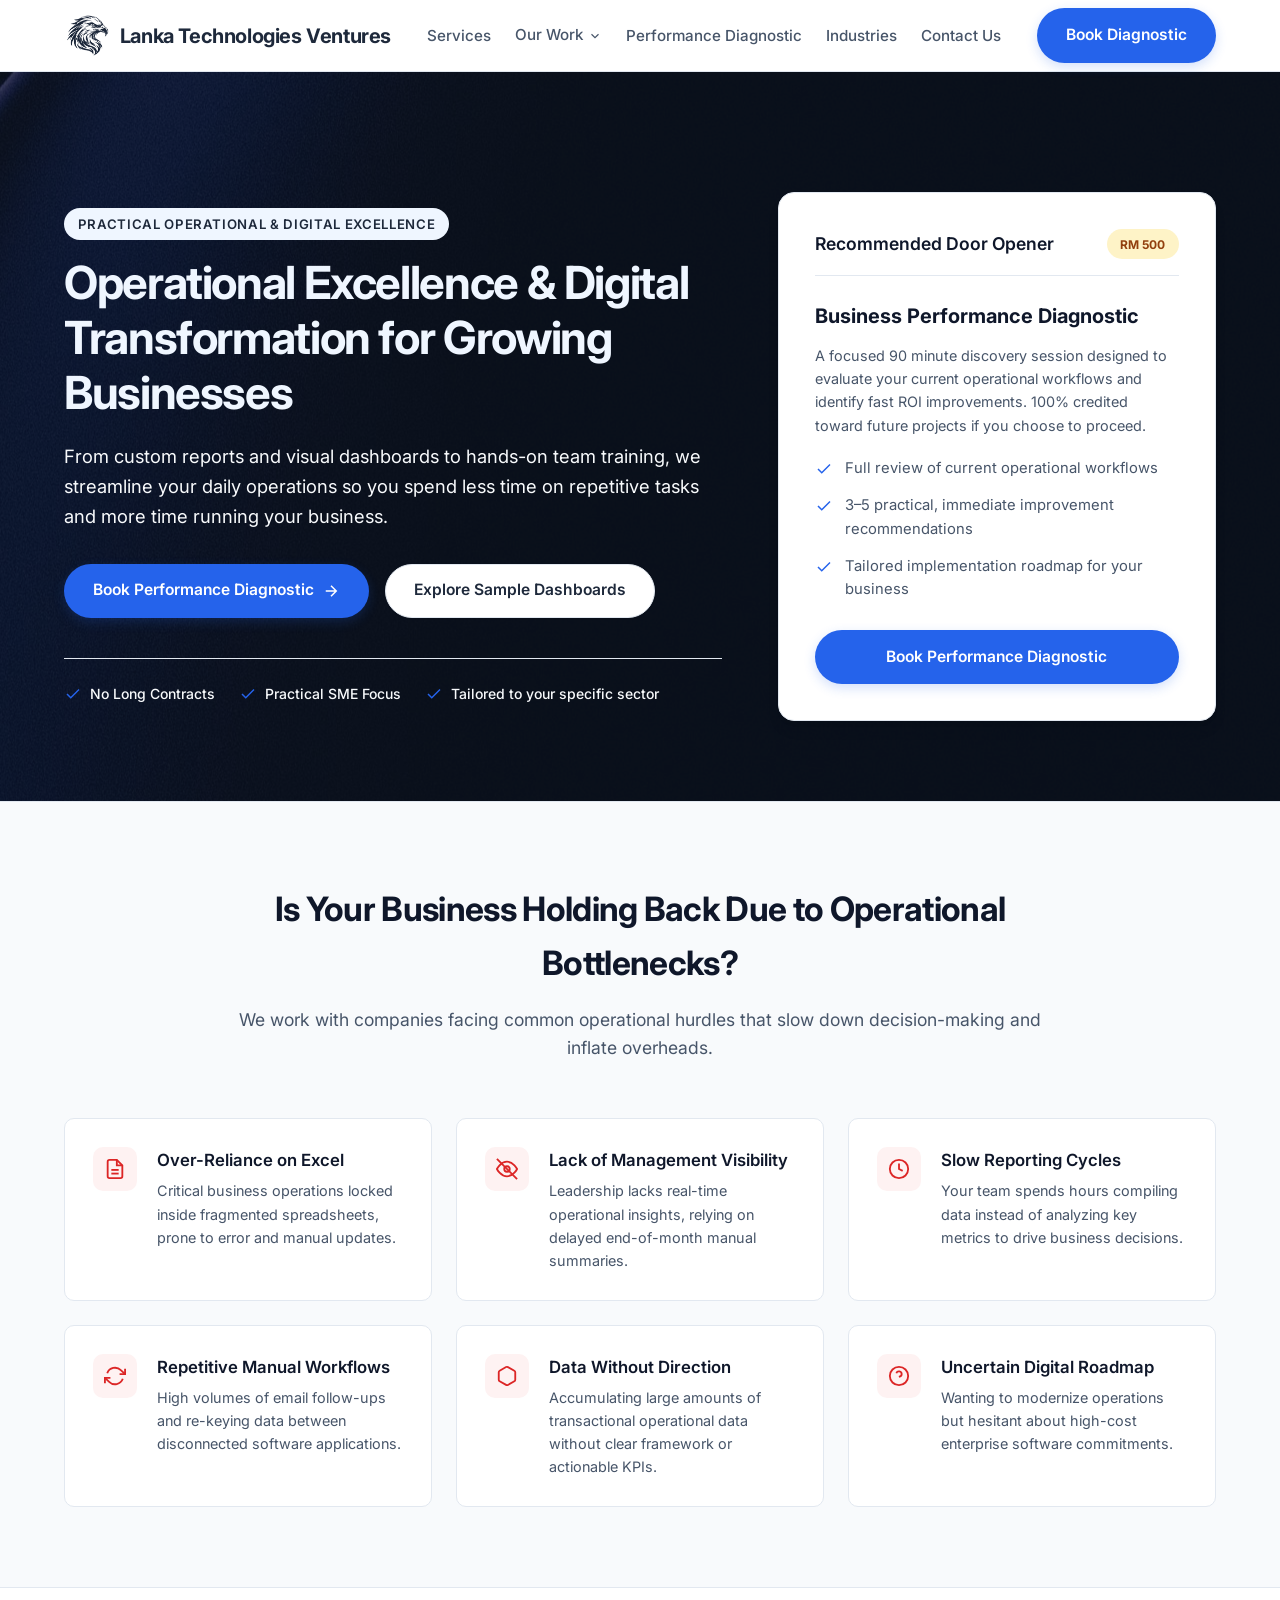
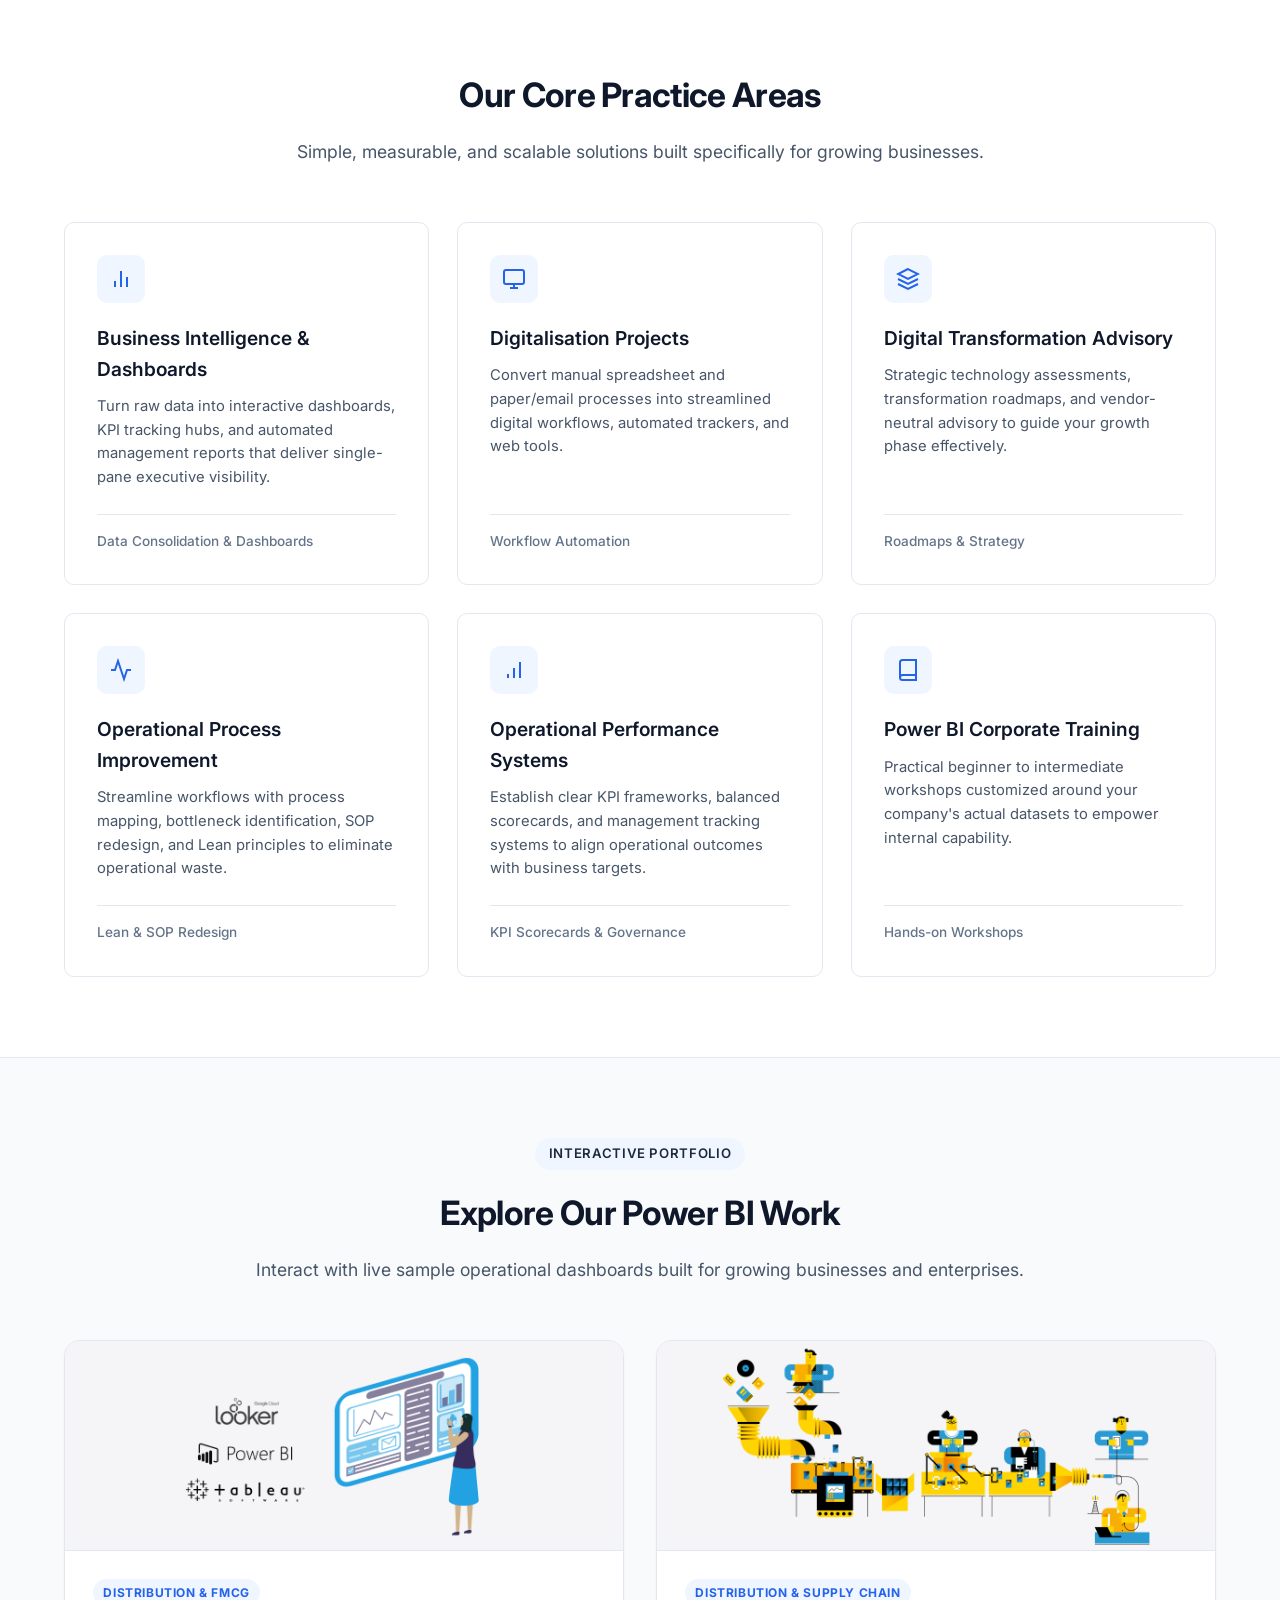
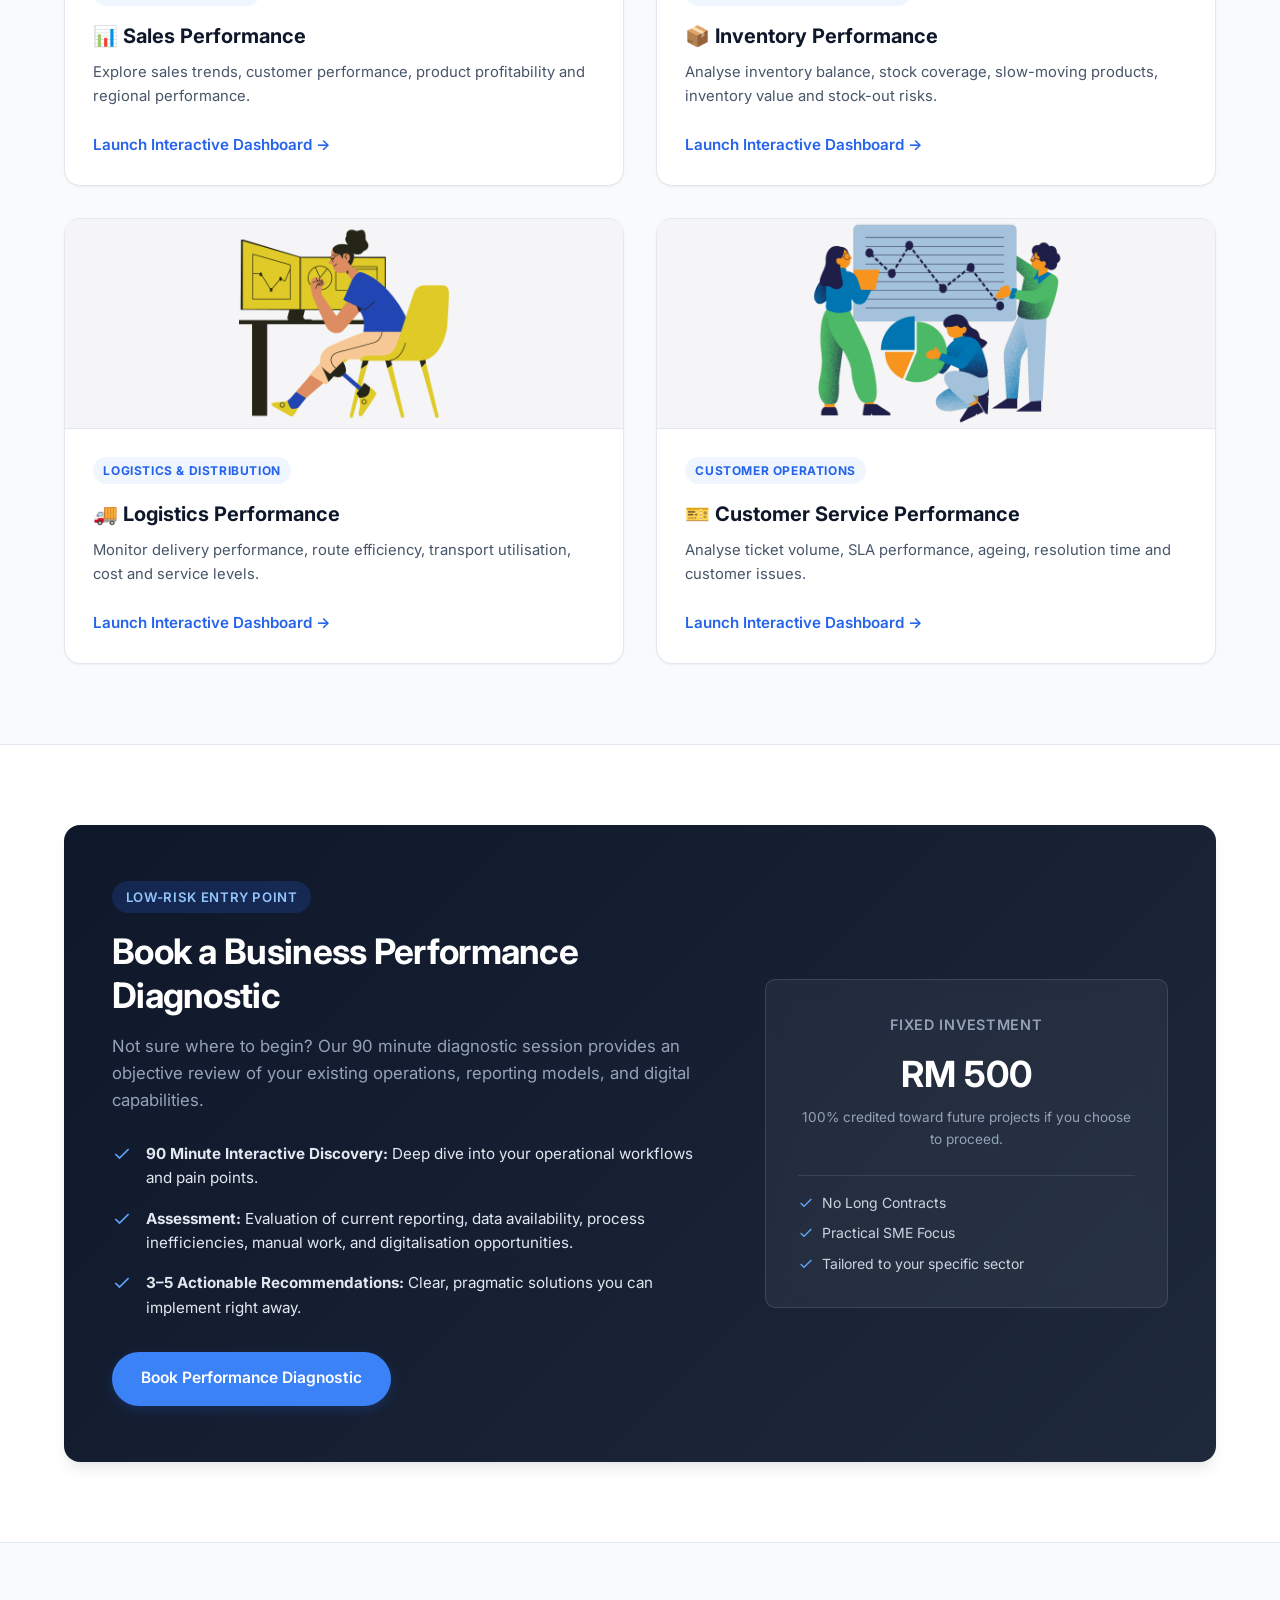
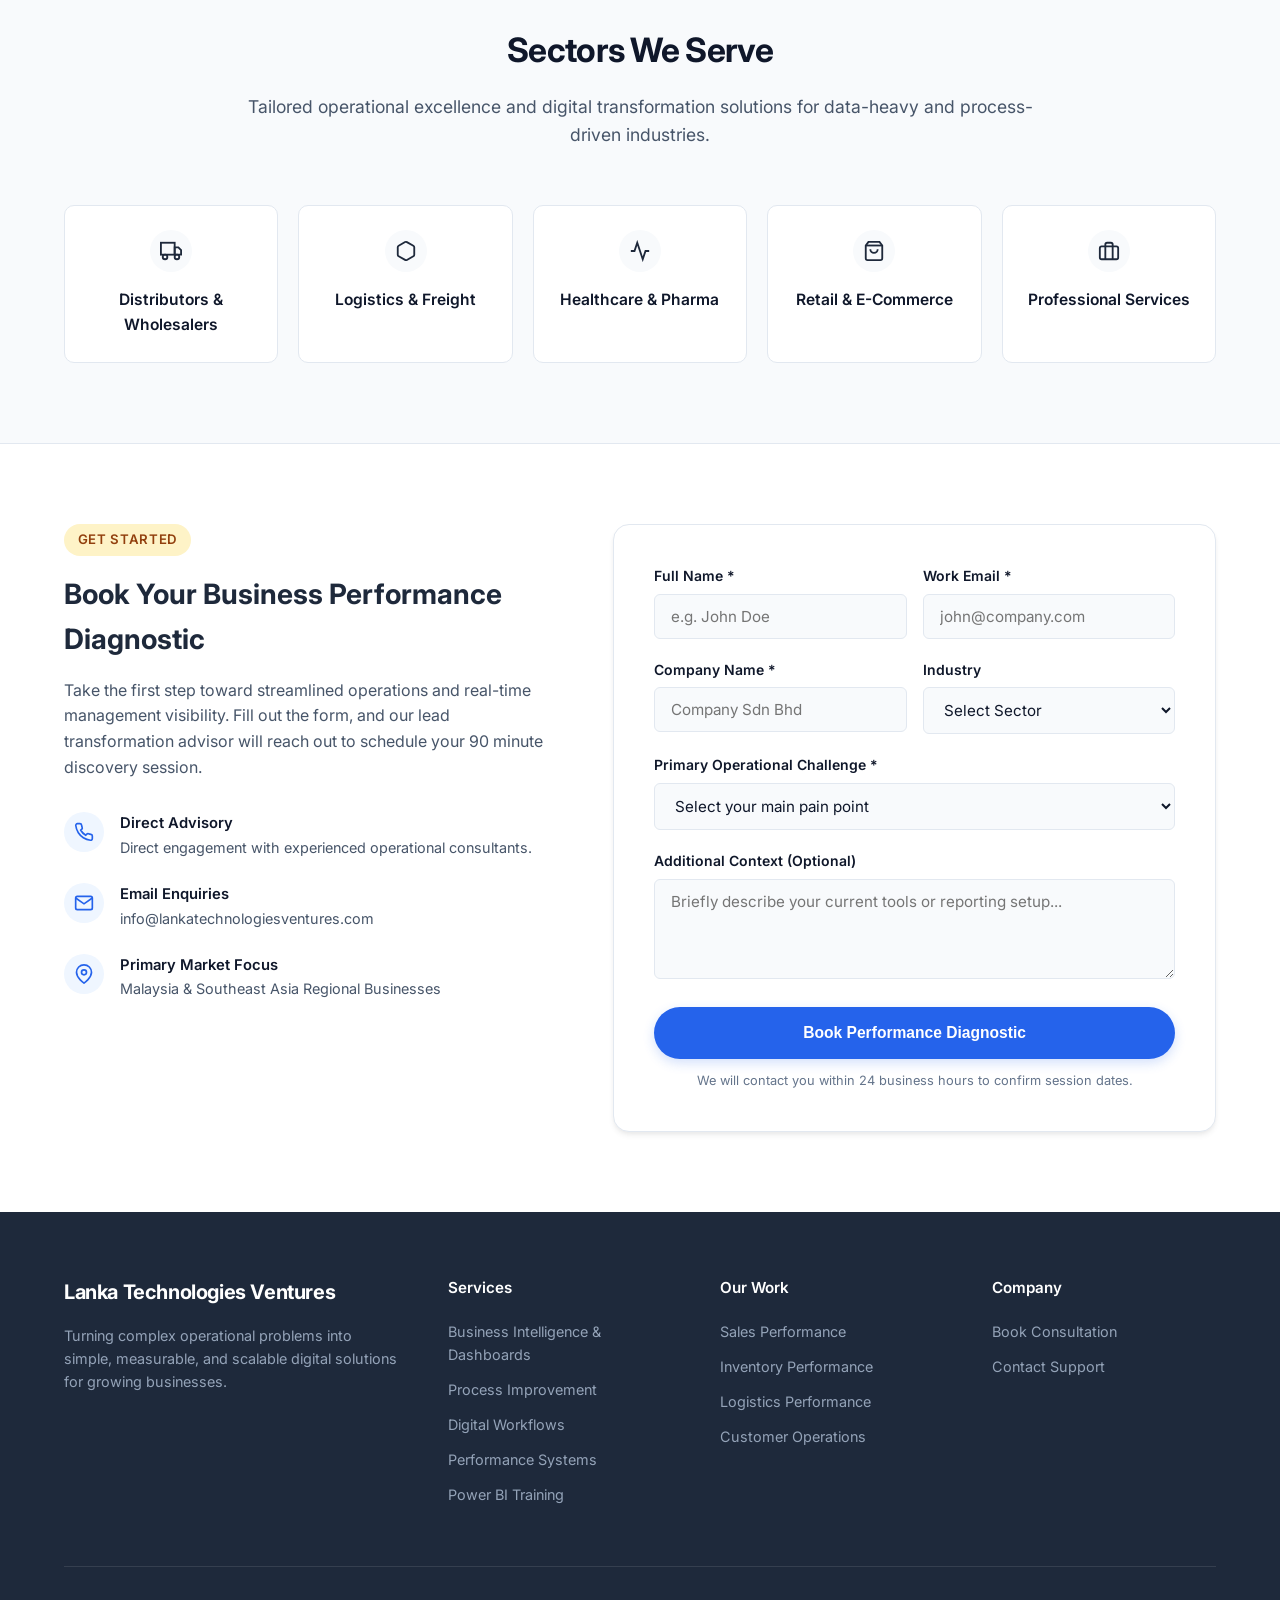
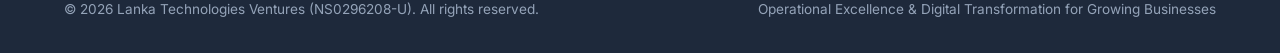
<file: index.html>
<!DOCTYPE html>
<html lang="en">
<head>
    <meta charset="UTF-8">
    <meta name="viewport" content="width=device-width, initial-scale=1.0">
    <title>Lanka Technologies Ventures</title>
    <meta name="description" content="Practical digital transformation, Business Intelligence dashboards, and process optimization for growing businesses and SMEs.">
    
    <!-- Google Fonts: Inter -->
    <link rel="preconnect" href="https://fonts.googleapis.com">
    <link rel="preconnect" href="https://fonts.gstatic.com" crossorigin>
    <link href="https://fonts.googleapis.com/css2?family=Inter:wght@300;400;500;600;700&display=swap" rel="stylesheet">
    <link rel="icon" type="image/png" href="images/favicon.png">
    
    <style>
        /* ==========================================================================
           1. RESET & VARIABLES
           ========================================================================== */
        :root {
            --bg-main: #FFFFFF;
            --bg-secondary: #F8FAFC;
            --bg-accent: #F1F5F9;
            --bg-card: #FFFFFF;
            
            --text-primary: #0F172A;
            --text-secondary: #475569;
            --text-muted: #64748B;
            --text-light: #F8FAFC;

            --brand-primary: #1E293B;
            --brand-accent: #2563EB;
            --brand-accent-hover: #1D4ED8;
            --brand-light: #EFF6FF;
            --border-color: #E2E8F0;

            --shadow-sm: 0 1px 2px 0 rgba(0, 0, 0, 0.05);
            --shadow-md: 0 4px 6px -1px rgba(0, 0, 0, 0.07), 0 2px 4px -1px rgba(0, 0, 0, 0.04);
            --shadow-lg: 0 10px 15px -3px rgba(0, 0, 0, 0.08), 0 4px 6px -2px rgba(0, 0, 0, 0.03);

            --radius-sm: 6px;
            --radius-md: 10px;
            --radius-lg: 16px;
            --radius-pill: 9999px;

            --font-family: 'Inter', system-ui, -apple-system, BlinkMacSystemFont, "Segoe UI", Roboto, sans-serif;
            --transition: all 0.25s ease-in-out;
        }

        *, *::before, *::after {
            box-sizing: border-box;
            margin: 0;
            padding: 0;
        }

        html {
            scroll-behavior: smooth;
            font-size: 16px;
        }

        body {
            font-family: var(--font-family);
            background-color: var(--bg-main);
            color: var(--text-primary);
            line-height: 1.6;
            -webkit-font-smoothing: antialiased;
        }

        a {
            color: inherit;
            text-decoration: none;
        }

        ul {
            list-style: none;
        }

        img {
            max-width: 100%;
            display: block;
        }

        /* ==========================================================================
           2. REUSABLE COMPONENTS & UTILITIES
           ========================================================================== */
        .container {
            width: 100%;
            max-width: 1200px;
            margin: 0 auto;
            padding: 0 1.5rem;
        }

        .section {
            padding: 5rem 0;
        }

        .section-gray {
            background-color: var(--bg-secondary);
            border-top: 1px solid var(--border-color);
            border-bottom: 1px solid var(--border-color);
        }

        .badge {
            display: inline-block;
            padding: 0.35rem 0.85rem;
            background-color: var(--brand-light);
            color: var(--brand-primary);
            font-size: 0.825rem;
            font-weight: 600;
            border-radius: var(--radius-pill);
            text-transform: uppercase;
            letter-spacing: 0.05em;
            margin-bottom: 1rem;
        }

        .section-header {
            text-align: center;
            max-width: 820px;
            margin: 0 auto 3.5rem auto;
        }

        .section-header h2 {
            font-size: 2.1rem;
            font-weight: 700;
            color: var(--text-primary);
            letter-spacing: -0.02em;
            margin-bottom: 1rem;
        }

        .section-header p {
            font-size: 1.1rem;
            color: var(--text-secondary);
        }

        /* Buttons (Soft & Rounded) */
        .btn {
            display: inline-flex;
            align-items: center;
            justify-content: center;
            gap: 0.5rem;
            padding: 0.85rem 1.75rem;
            font-size: 0.975rem;
            font-weight: 600;
            border-radius: var(--radius-pill);
            transition: var(--transition);
            cursor: pointer;
            border: 1px solid transparent;
            text-align: center;
        }

        .btn-primary {
            background-color: var(--brand-accent);
            color: #FFFFFF;
            box-shadow: 0 4px 12px rgba(37, 99, 235, 0.2);
        }

        .btn-primary:hover {
            background-color: var(--brand-accent-hover);
            box-shadow: 0 6px 16px rgba(37, 99, 235, 0.3);
            transform: translateY(-1px);
        }

        .btn-primary:disabled {
            background-color: #93C5FD;
            cursor: not-allowed;
            transform: none;
            box-shadow: none;
        }

        .btn-secondary {
            background-color: #FFFFFF;
            color: var(--brand-primary);
            border-color: var(--border-color);
            box-shadow: var(--shadow-sm);
        }

        .btn-secondary:hover {
            background-color: var(--bg-accent);
            border-color: #CBD5E1;
            transform: translateY(-1px);
        }

        .btn-block {
            width: 100%;
        }

        /* Card Component */
        .card {
            background: var(--bg-card);
            border: 1px solid var(--border-color);
            border-radius: var(--radius-md);
            padding: 2rem;
            transition: var(--transition);
        }

        .card:hover {
            box-shadow: var(--shadow-md);
            border-color: #CBD5E1;
        }

        /* ==========================================================================
           3. NAVBAR & DROPDOWN MENU
           ========================================================================== */
        .navbar {
            position: sticky;
            top: 0;
            z-index: 1000;
            background-color: rgba(255, 255, 255, 0.95);
            backdrop-filter: blur(8px);
            border-bottom: 1px solid var(--border-color);
            height: 72px;
            display: flex;
            align-items: center;
        }

        .navbar .container {
            display: flex;
            align-items: center;
            justify-content: space-between;
        }

        .logo {
            /* display: flex; */
            display: inline-flex;
            align-items: center;
            gap: 0.6rem;
            font-weight: 700;
            font-size: 1.25rem;
            color: var(--brand-primary);
            letter-spacing: -0.02em;
            text-decoration: none;
        }

        .logo-img {
            height: 42px;       /* Set a fixed height */
            width: auto;        /* Maintain original aspect ratio */
            object-fit: contain;
        }

        .nav-links {
            display: flex;
            align-items: center;
            gap: 1.5rem;
        }

        .nav-links a {
            font-size: 0.95rem;
            font-weight: 500;
            color: var(--text-secondary);
            transition: var(--transition);
        }

        .nav-links a:hover {
            color: var(--brand-accent);
        }

        .nav-cta {
            display: flex;
            align-items: center;
            gap: 1rem;
        }

        .dropdown {
            position: relative;
        }

        .dropdown-toggle {
            display: flex;
            align-items: center;
            gap: 0.35rem;
            cursor: pointer;
            font-weight: 500;
            color: var(--text-secondary);
        }

        .dropdown-menu {
            position: absolute;
            top: 100%;
            left: 0;
            background: #FFFFFF;
            border: 1px solid var(--border-color);
            border-radius: var(--radius-md);
            box-shadow: var(--shadow-lg);
            min-width: 270px;
            padding: 0.5rem 0;
            opacity: 0;
            visibility: hidden;
            transform: translateY(10px);
            transition: var(--transition);
            z-index: 1100;
        }

        .dropdown:hover .dropdown-menu {
            opacity: 1;
            visibility: visible;
            transform: translateY(0);
        }

        .dropdown-menu a {
            display: block;
            padding: 0.65rem 0.75rem;
            font-size: 0.9rem;
            color: var(--text-primary);
            transition: var(--transition);
        }

        .dropdown-menu a:hover {
            background-color: var(--brand-light);
            color: var(--brand-accent);
        }

        .hamburger {
            display: none;
            background: none;
            border: none;
            cursor: pointer;
            padding: 0.5rem;
        }

        .hamburger span {
            display: block;
            width: 24px;
            height: 2px;
            background-color: var(--brand-primary);
            margin: 5px 0;
            transition: var(--transition);
        }

        /* ==========================================================================
           4. HERO SECTION
           ========================================================================== */
        .hero {
            position: relative;
            overflow: hidden;
            background-color: #0F172A;
            color: var(--text-primary);
            padding: 120px 0 80px;
        }

        .hero::before {
            content: '';
            position: absolute;
            top: 0; left: 0; right: 0; bottom: 0;
            background-image: url('images/hero-bg4.jpg');
            background-position: center;
            background-repeat: no-repeat;
            opacity: 0.35;
            z-index: 0;
            pointer-events: none;
        }

        .hero .container, .hero > * {
            position: relative;
            z-index: 1;
        }

        .hero-grid {
            display: grid;
            grid-template-columns: 1.2fr 0.8fr;
            gap: 3.5rem;
            align-items: center;
        }

        .hero-content h1 {
            font-size: 2.85rem;
            line-height: 1.2;
            font-weight: 700;
            color: var(--brand-light);
            letter-spacing: -0.03em;
            margin-bottom: 1.25rem;
        }

        .hero-content p {
            font-size: 1.15rem;
            color: var(--text-light);
            margin-bottom: 2rem;
            line-height: 1.65;
        }

        .hero-actions {
            display: flex;
            align-items: center;
            gap: 1rem;
            flex-wrap: wrap;
            margin-bottom: 2.5rem;
        }

        .hero-features {
            display: flex;
            gap: 1.5rem;
            padding-top: 1.5rem;
            border-top: 1px solid var(--border-color);
        }

        .hero-feature-item {
            display: flex;
            align-items: center;
            gap: 0.5rem;
            font-size: 0.875rem;
            font-weight: 500;
            color: var(--text-light);
        }

        .hero-feature-item svg {
            color: var(--brand-accent);
            flex-shrink: 0;
        }

        .hero-card {
            background: #FFFFFF;
            border: 1px solid var(--border-color);
            border-radius: var(--radius-lg);
            padding: 2.25rem;
            box-shadow: var(--shadow-lg);
            position: relative;
        }

        .hero-card-header {
            display: flex;
            align-items: center;
            justify-content: space-between;
            margin-bottom: 1.5rem;
            padding-bottom: 1rem;
            border-bottom: 1px solid var(--border-color);
        }

        .hero-card-header h3 {
            font-size: 1.1rem;
            font-weight: 600;
        }

        .pill-badge {
            background-color: #FEF3C7;
            color: #92400E;
            font-size: 0.75rem;
            font-weight: 700;
            padding: 0.35rem 0.85rem;
            border-radius: var(--radius-pill);
        }

        .hero-card-list {
            margin-bottom: 1.75rem;
        }

        .hero-card-list li {
            display: flex;
            align-items: flex-start;
            gap: 0.75rem;
            font-size: 0.925rem;
            color: var(--text-secondary);
            margin-bottom: 0.85rem;
        }

        .hero-card-list svg {
            color: var(--brand-accent);
            flex-shrink: 0;
            margin-top: 3px;
        }

        /* ==========================================================================
           5. PAIN POINTS SECTION
           ========================================================================== */
        .pain-points-grid {
            display: grid;
            grid-template-columns: repeat(auto-fit, minmax(320px, 1fr));
            gap: 1.5rem;
        }

        .pain-card {
            background: var(--bg-card);
            border: 1px solid var(--border-color);
            border-radius: var(--radius-md);
            padding: 1.75rem;
            display: flex;
            gap: 1.25rem;
            transition: var(--transition);
        }

        .pain-card:hover {
            border-color: #CBD5E1;
            box-shadow: var(--shadow-sm);
        }

        .pain-icon {
            width: 44px; height: 44px;
            background-color: #FEF2F2;
            color: #DC2626;
            border-radius: var(--radius-md);
            display: flex; align-items: center; justify-content: center;
            flex-shrink: 0;
        }

        .pain-card h3 {
            font-size: 1.05rem;
            font-weight: 600;
            margin-bottom: 0.35rem;
            color: var(--text-primary);
        }

        .pain-card p {
            font-size: 0.9rem;
            color: var(--text-secondary);
        }

        /* ==========================================================================
           6. SERVICES SECTION
           ========================================================================== */
        .services-grid {
            display: grid;
            grid-template-columns: repeat(auto-fit, minmax(340px, 1fr));
            gap: 1.75rem;
        }

        .service-card {
            display: flex;
            flex-direction: column;
            justify-content: space-between;
            height: 100%;
        }

        .service-icon {
            width: 48px; height: 48px;
            background: var(--brand-light);
            color: var(--brand-accent);
            border-radius: var(--radius-md);
            display: flex; align-items: center; justify-content: center;
            margin-bottom: 1.25rem;
        }

        .service-card h3 {
            font-size: 1.2rem;
            font-weight: 600;
            margin-bottom: 0.65rem;
            color: var(--text-primary);
        }

        .service-card p {
            font-size: 0.925rem;
            color: var(--text-secondary);
            margin-bottom: 1.5rem;
            flex-grow: 1;
        }

        .service-footer {
            padding-top: 1rem;
            border-top: 1px solid var(--border-color);
            display: flex; align-items: center; justify-content: space-between;
            font-size: 0.85rem;
            color: var(--text-muted);
            font-weight: 500;
        }

        /* ==========================================================================
           7. OUR WORK / SAMPLE DASHBOARDS (2x2 GRID)
           ========================================================================== */
        .dashboard-grid {
            display: grid;
            grid-template-columns: repeat(2, 1fr);
            gap: 2rem;
        }

        .dashboard-card {
            background: var(--bg-card);
            border: 1px solid var(--border-color);
            border-radius: var(--radius-lg);
            overflow: hidden;
            display: flex;
            flex-direction: column;
            transition: var(--transition);
            box-shadow: var(--shadow-sm);
        }

        .dashboard-card:hover {
            transform: translateY(-4px);
            box-shadow: var(--shadow-lg);
            border-color: #CBD5E1;
        }

        .dashboard-img-placeholder {
            width: 100%;
            height: 210px;
            display: flex;
            flex-direction: column;
            align-items: center;
            justify-content: center;
            color: #94A3B8;
            position: relative;
            overflow: hidden;
            border-bottom: 1px solid var(--border-color);
        }

        .dashboard-card-body {
            padding: 1.75rem;
            display: flex;
            flex-direction: column;
            flex-grow: 1;
        }

        .dashboard-industry-badge {
            display: inline-block;
            font-size: 0.75rem;
            font-weight: 700;
            text-transform: uppercase;
            letter-spacing: 0.05em;
            color: var(--brand-accent);
            background: var(--brand-light);
            padding: 0.25rem 0.65rem;
            border-radius: var(--radius-pill);
            margin-bottom: 0.85rem;
            align-self: flex-start;
        }

        .dashboard-card-title {
            font-size: 1.25rem;
            font-weight: 700;
            color: var(--text-primary);
            margin-bottom: 0.6rem;
        }

        .dashboard-card-desc {
            font-size: 0.925rem;
            color: var(--text-secondary);
            margin-bottom: 1.5rem;
            flex-grow: 1;
            line-height: 1.6;
        }

        .dashboard-link-btn {
            display: inline-flex;
            align-items: center;
            gap: 0.4rem;
            color: var(--brand-accent);
            font-weight: 600;
            font-size: 0.95rem;
            transition: var(--transition);
            text-decoration: none;
        }

        .dashboard-link-btn:hover {
            color: var(--brand-accent-hover);
            transform: translateX(4px);
        }

        /* ==========================================================================
           8. DIAGNOSTIC ENTRY OFFER SECTION
           ========================================================================== */
        .diagnostic-banner {
            background: linear-gradient(135deg, #0F172A 0%, #1E293B 100%);
            color: #FFFFFF;
            border-radius: var(--radius-lg);
            padding: 3.5rem 3rem;
            box-shadow: var(--shadow-lg);
            position: relative;
            overflow: hidden;
        }

        .diagnostic-grid {
            display: grid;
            grid-template-columns: 1.2fr 0.8fr;
            gap: 3rem;
            align-items: center;
        }

        .diagnostic-banner h2 {
            font-size: 2.2rem;
            font-weight: 700;
            margin-bottom: 1rem;
            line-height: 1.25;
            letter-spacing: -0.02em;
        }

        .diagnostic-banner p {
            font-size: 1.05rem;
            color: #94A3B8;
            margin-bottom: 1.75rem;
            line-height: 1.6;
        }

        .diagnostic-features {
            display: grid;
            grid-template-columns: 1fr;
            gap: 1rem;
            margin-bottom: 2rem;
        }

        .diagnostic-item {
            display: flex; align-items: flex-start; gap: 0.85rem;
        }

        .diagnostic-item svg {
            color: #60A5FA; flex-shrink: 0; margin-top: 2px;
        }

        .diagnostic-item span {
            font-size: 0.95rem; color: #E2E8F0;
        }

        .diagnostic-pricing-box {
            background: rgba(255, 255, 255, 0.05);
            border: 1px solid rgba(255, 255, 255, 0.12);
            border-radius: var(--radius-md);
            padding: 2rem;
            text-align: center;
            backdrop-filter: blur(10px);
        }

        .diagnostic-pricing-box .price-tag {
            font-size: 2.25rem; font-weight: 700; color: #FFFFFF; margin: 0.5rem 0 0.25rem 0;
        }

        .diagnostic-pricing-box .price-sub {
            font-size: 0.85rem; color: #94A3B8; margin-bottom: 1.5rem;
        }

        /* ==========================================================================
           9. TARGET INDUSTRIES
           ========================================================================== */
        .industry-grid {
            display: grid;
            grid-template-columns: repeat(auto-fit, minmax(200px, 1fr));
            gap: 1.25rem;
        }

        .industry-card {
            background: var(--bg-card);
            border: 1px solid var(--border-color);
            border-radius: var(--radius-md);
            padding: 1.5rem;
            text-align: center;
            transition: var(--transition);
        }

        .industry-card:hover {
            border-color: var(--brand-accent);
            transform: translateY(-2px);
        }

        .industry-icon {
            width: 42px; height: 42px; margin: 0 auto 1rem auto;
            background: var(--bg-secondary); border-radius: 50%;
            display: flex; align-items: center; justify-content: center;
            color: var(--brand-primary);
        }

        .industry-card h4 {
            font-size: 0.975rem; font-weight: 600; color: var(--text-primary);
        }

        /* ==========================================================================
           10. CONTACT & BOOKING FORM SECTION
           ========================================================================== */
        .contact-grid {
            display: grid;
            grid-template-columns: 0.9fr 1.1fr;
            gap: 3.5rem;
            align-items: start;
        }

        .contact-info h3 {
            font-size: 1.75rem; font-weight: 700; margin-bottom: 1rem; color: var(--brand-primary);
        }

        .contact-info p {
            font-size: 1rem; color: var(--text-secondary); margin-bottom: 2rem;
        }

        .contact-detail-item {
            display: flex; align-items: flex-start; gap: 1rem; margin-bottom: 1.5rem;
        }

        .contact-detail-icon {
            width: 40px; height: 40px; background-color: var(--brand-light);
            color: var(--brand-accent); border-radius: 50%;
            display: flex; align-items: center; justify-content: center; flex-shrink: 0;
        }

        .contact-detail-text h4 {
            font-size: 0.925rem; font-weight: 600; color: var(--text-primary);
        }

        .contact-detail-text p {
            font-size: 0.9rem; color: var(--text-secondary); margin-bottom: 0;
        }

        .booking-form-card {
            background: #FFFFFF;
            border: 1px solid var(--border-color);
            border-radius: var(--radius-lg);
            padding: 2.5rem;
            box-shadow: var(--shadow-md);
        }

        .form-group { margin-bottom: 1.25rem; }

        .form-row {
            display: grid; grid-template-columns: 1fr 1fr; gap: 1rem;
        }

        .form-group label {
            display: block; font-size: 0.875rem; font-weight: 600;
            color: var(--text-primary); margin-bottom: 0.4rem;
        }

        .form-control {
            width: 100%; padding: 0.75rem 1rem; font-size: 0.95rem;
            font-family: inherit; border: 1px solid var(--border-color);
            border-radius: var(--radius-sm); background-color: var(--bg-secondary);
            color: var(--text-primary); transition: var(--transition);
        }

        .form-control:focus {
            outline: none; border-color: var(--brand-accent);
            background-color: #FFFFFF; box-shadow: 0 0 0 3px rgba(37, 99, 235, 0.12);
        }

        textarea.form-control { resize: vertical; min-height: 100px; }

        .form-note {
            font-size: 0.8rem; color: var(--text-muted); margin-top: 0.75rem; text-align: center;
        }

        /* ==========================================================================
           11. FOOTER & MODAL
           ========================================================================== */
        .footer {
            background-color: var(--brand-primary); color: #94A3B8;
            padding: 4rem 0 2rem 0; font-size: 0.9rem;
        }

        .footer-grid {
            display: grid; grid-template-columns: 1.5fr 1fr 1fr 1fr;
            gap: 3rem; margin-bottom: 3rem;
        }

        .footer-brand .logo { color: #FFFFFF; margin-bottom: 1rem; }

        .footer-brand p { font-size: 0.9rem; line-height: 1.6; margin-bottom: 1.5rem; }

        .footer-column h4 { color: #FFFFFF; font-size: 0.95rem; font-weight: 600; margin-bottom: 1.2rem; }

        .footer-column ul li { margin-bottom: 0.75rem; }

        .footer-column ul a { transition: var(--transition); }

        .footer-column ul a:hover { color: #FFFFFF; }

        .footer-bottom {
            padding-top: 2rem; border-top: 1px solid rgba(255, 255, 255, 0.1);
            display: flex; align-items: center; justify-content: space-between; font-size: 0.85rem;
        }

        .modal-overlay {
            position: fixed; top: 0; left: 0; width: 100%; height: 100%;
            background: rgba(15, 23, 42, 0.6); display: flex;
            align-items: center; justify-content: center; z-index: 2000;
            opacity: 0; visibility: hidden; transition: var(--transition);
        }

        .modal-overlay.active { opacity: 1; visibility: visible; }

        .modal-card {
            background: #FFFFFF; padding: 2.5rem; border-radius: var(--radius-lg);
            max-width: 480px; width: 90%; text-align: center; box-shadow: var(--shadow-lg);
        }

        .modal-icon {
            width: 56px; height: 56px; background: #DCFCE7; color: #166534;
            border-radius: 50%; display: flex; align-items: center; justify-content: center;
            margin: 0 auto 1.25rem auto;
        }

        .modal-card h3 { font-size: 1.35rem; margin-bottom: 0.5rem; color: var(--text-primary); }

        .modal-card p { color: var(--text-secondary); font-size: 0.95rem; margin-bottom: 1.5rem; }

        /* ==========================================================================
           12. RESPONSIVE BREAKPOINTS
           ========================================================================== */
        @media (max-width: 992px) {
            .hero-grid, .diagnostic-grid, .contact-grid {
                grid-template-columns: 1fr; gap: 2.5rem;
            }
            .hero-content h1 { font-size: 2.35rem; }
            .footer-grid { grid-template-columns: 1fr 1fr; }
        }

        @media (max-width: 868px) {
            .dashboard-grid { grid-template-columns: 1fr; }
            .nav-links, .nav-cta { display: none; }
            .hamburger { display: block; }
            .nav-links.mobile-active {
                display: flex; flex-direction: column; position: absolute;
                top: 72px; left: 0; width: 100%; background-color: #FFFFFF;
                border-bottom: 1px solid var(--border-color); padding: 1.5rem;
                gap: 1.25rem; box-shadow: var(--shadow-md);
            }
            .dropdown-menu {
                position: static; opacity: 1; visibility: visible;
                transform: none; box-shadow: none; border: none; padding-left: 1rem; display: none;
            }
            .dropdown.active .dropdown-menu { display: block; }
            .form-row { grid-template-columns: 1fr; }
            .footer-grid { grid-template-columns: 1fr; }
            .footer-bottom { flex-direction: column; gap: 1rem; text-align: center; }
            .diagnostic-banner { padding: 2.25rem 1.5rem; }
        }

        /* ==========================================================================
           13. POWERBI CONTAINER
           ========================================================================== */
        .embed-container {
            position: relative;
            padding-bottom: 56.25%; /* 16:9 Aspect Ratio */
            height: 0;
            overflow: hidden;
            max-width: 100%;
            background: #0F172A;
            border-radius: var(--radius-lg);
            box-shadow: var(--shadow-lg);
            border: 1px solid var(--border-color);
        }
        .embed-container iframe, .embed-placeholder {
            position: absolute;
            top: 0;
            left: 0;
            width: 100%;
            height: 100%;
            border: 0;
        }
        .embed-placeholder {
            display: flex;
            flex-direction: column;
            align-items: center;
            justify-content: center;
            color: #94A3B8;
            padding: 2rem;
            text-align: center;
        }
        .page-header {
            padding: 3rem 0 2rem 0;
            background-color: var(--bg-secondary);
            border-bottom: 1px solid var(--border-color);
        }
    </style>
</head>
<body>

    <!-- ================= NAVBAR ================= -->
    <nav class="navbar">
        <div class="container">
            <a href="index.html" class="logo">
                <img src="images/logo.png" alt="Lanka Technologies Ventures Logo" class="logo-img">
                <span>Lanka Technologies Ventures</span>
            </a>

            <ul class="nav-links" id="navLinks">
                <li><a href="#services">Services</a></li>

                <!-- "Our Work" Dropdown Menu -->
                <li class="dropdown">
                    <a href="#work" class="dropdown-toggle">
                        Our Work
                        <svg width="14" height="14" viewBox="0 0 24 24" fill="none" stroke="currentColor" stroke-width="2"><polyline points="6 9 12 15 18 9"/></svg>
                    </a>
                    <div class="dropdown-menu">
                        <a href="sales-performance.html">📊 Sales Performance Dashboard</a>
                        <a href="inventory-performance.html">📦 Inventory Performance Dashboard</a>
                        <a href="logistics-performance.html">🚚 Logistics Performance Dashboard</a>
                        <a href="customer-service-performance.html">🎫 Customer Service Dashboard</a>
                    </div>
                </li>

                <li><a href="#diagnostic">Performance Diagnostic</a></li>
                <li><a href="#industries">Industries</a></li>
                <li><a href="#contact">Contact Us</a></li>
            </ul>

            <div class="nav-cta">
                <a href="#contact" class="btn btn-primary">Book Diagnostic</a>
            </div>

            <button class="hamburger" id="hamburgerBtn" aria-label="Toggle navigation">
                <span></span>
                <span></span>
                <span></span>
            </button>
        </div>
    </nav>

    <!-- ================= HERO SECTION ================= -->
    <header class="hero">
        <div class="container">
            <div class="hero-grid">
                <div class="hero-content">
                    <span class="badge">Practical Operational & Digital Excellence</span>
                    <h1>Operational Excellence & Digital Transformation for Growing Businesses</h1>
                    <p>From custom reports and visual dashboards to hands-on team training, we streamline your daily operations so you spend less time on repetitive tasks and more time running your business.</p>

                    <div class="hero-actions">
                        <a href="#contact" class="btn btn-primary">
                            Book Performance Diagnostic
                            <svg width="18" height="18" viewBox="0 0 24 24" fill="none" stroke="currentColor" stroke-width="2"><path d="M5 12h14M12 5l7 7-7 7"/></svg>
                        </a>
                        <a href="#work" class="btn btn-secondary">Explore Sample Dashboards</a>
                    </div>

                    <div class="hero-features">
                        <div class="hero-feature-item">
                            <svg width="18" height="18" viewBox="0 0 24 24" fill="none" stroke="currentColor" stroke-width="2"><polyline points="20 6 9 17 4 12"/></svg>
                            <span>No Long Contracts</span>
                        </div>
                        <div class="hero-feature-item">
                            <svg width="18" height="18" viewBox="0 0 24 24" fill="none" stroke="currentColor" stroke-width="2"><polyline points="20 6 9 17 4 12"/></svg>
                            <span>Practical SME Focus</span>
                        </div>
                        <div class="hero-feature-item">
                            <svg width="18" height="18" viewBox="0 0 24 24" fill="none" stroke="currentColor" stroke-width="2"><polyline points="20 6 9 17 4 12"/></svg>
                            <span>Tailored to your specific sector</span>
                        </div>
                    </div>
                </div>

                <!-- Hero Spotlight Box -->
                <div class="hero-card">
                    <div class="hero-card-header">
                        <h3>Recommended Door Opener</h3>
                        <span class="pill-badge">RM 500</span>
                    </div>
                    <h4 style="font-size: 1.25rem; font-weight: 700; margin-bottom: 0.75rem;">Business Performance Diagnostic</h4>
                    <p style="font-size: 0.9rem; color: var(--text-secondary); margin-bottom: 1.25rem;">
                        A focused 90 minute discovery session designed to evaluate your current operational workflows and identify fast ROI improvements. 100% credited toward future projects if you choose to proceed.
                    </p>
                    <ul class="hero-card-list">
                        <li>
                            <svg width="18" height="18" viewBox="0 0 24 24" fill="none" stroke="currentColor" stroke-width="2"><polyline points="20 6 9 17 4 12"/></svg>
                            <span>Full review of current operational workflows</span>
                        </li>
                        <li>
                            <svg width="18" height="18" viewBox="0 0 24 24" fill="none" stroke="currentColor" stroke-width="2"><polyline points="20 6 9 17 4 12"/></svg>
                            <span>3–5 practical, immediate improvement recommendations</span>
                        </li>
                        <li>
                            <svg width="18" height="18" viewBox="0 0 24 24" fill="none" stroke="currentColor" stroke-width="2"><polyline points="20 6 9 17 4 12"/></svg>
                            <span>Tailored implementation roadmap for your business</span>
                        </li>
                    </ul>
                    <a href="#contact" class="btn btn-primary btn-block">Book Performance Diagnostic</a>
                </div>
            </div>
        </div>
    </header>

    <!-- ================= PAIN POINTS SECTION ================= -->
    <section class="section section-gray">
        <div class="container">
            <div class="section-header">
                <h2>Is Your Business Holding Back Due to Operational Bottlenecks?</h2>
                <p>We work with companies facing common operational hurdles that slow down decision-making and inflate overheads.</p>
            </div>

            <div class="pain-points-grid">
                <div class="pain-card">
                    <div class="pain-icon">
                        <svg width="22" height="22" viewBox="0 0 24 24" fill="none" stroke="currentColor" stroke-width="2"><path d="M14 2H6a2 2 0 0 0-2 2v16a2 2 0 0 0 2 2h12a2 2 0 0 0 2-2V8z"/><polyline points="14 2 14 8 20 8"/><line x1="16" y1="13" x2="8" y2="13"/><line x1="16" y1="17" x2="8" y2="17"/></svg>
                    </div>
                    <div>
                        <h3>Over-Reliance on Excel</h3>
                        <p>Critical business operations locked inside fragmented spreadsheets, prone to error and manual updates.</p>
                    </div>
                </div>

                <div class="pain-card">
                    <div class="pain-icon">
                        <svg width="22" height="22" viewBox="0 0 24 24" fill="none" stroke="currentColor" stroke-width="2"><path d="M1 12s4-8 11-8 11 8 11 8-4 8-11 8-11-8-11-8z"/><circle cx="12" cy="12" r="3"/><line x1="1" y1="1" x2="23" y2="23"/></svg>
                    </div>
                    <div>
                        <h3>Lack of Management Visibility</h3>
                        <p>Leadership lacks real-time operational insights, relying on delayed end-of-month manual summaries.</p>
                    </div>
                </div>

                <div class="pain-card">
                    <div class="pain-icon">
                        <svg width="22" height="22" viewBox="0 0 24 24" fill="none" stroke="currentColor" stroke-width="2"><circle cx="12" cy="12" r="10"/><polyline points="12 6 12 12 16 14"/></svg>
                    </div>
                    <div>
                        <h3>Slow Reporting Cycles</h3>
                        <p>Your team spends hours compiling data instead of analyzing key metrics to drive business decisions.</p>
                    </div>
                </div>

                <div class="pain-card">
                    <div class="pain-icon">
                        <svg width="22" height="22" viewBox="0 0 24 24" fill="none" stroke="currentColor" stroke-width="2"><polyline points="23 4 23 10 17 10"/><polyline points="1 20 1 14 7 14"/><path d="M3.51 9a9 9 0 0 1 14.85-3.36L23 10M1 14l4.64 4.36A9 9 0 0 0 20.49 15"/></svg>
                    </div>
                    <div>
                        <h3>Repetitive Manual Workflows</h3>
                        <p>High volumes of email follow-ups and re-keying data between disconnected software applications.</p>
                    </div>
                </div>

                <div class="pain-card">
                    <div class="pain-icon">
                        <svg width="22" height="22" viewBox="0 0 24 24" fill="none" stroke="currentColor" stroke-width="2"><path d="M21 16V8a2 2 0 0 0-1-1.73l-7-4a2 2 0 0 0-2 0l-7 4A2 2 0 0 0 3 8v8a2 2 0 0 0 1 1.73l7 4a2 2 0 0 0 2 0l7-4A2 2 0 0 0 21 16z"/></svg>
                    </div>
                    <div>
                        <h3>Data Without Direction</h3>
                        <p>Accumulating large amounts of transactional operational data without clear framework or actionable KPIs.</p>
                    </div>
                </div>

                <div class="pain-card">
                    <div class="pain-icon">
                        <svg width="22" height="22" viewBox="0 0 24 24" fill="none" stroke="currentColor" stroke-width="2"><circle cx="12" cy="12" r="10"/><path d="M9.09 9a3 3 0 0 1 5.83 1c0 2-3 3-3 3"/><line x1="12" y1="17" x2="12.01" y2="17"/></svg>
                    </div>
                    <div>
                        <h3>Uncertain Digital Roadmap</h3>
                        <p>Wanting to modernize operations but hesitant about high-cost enterprise software commitments.</p>
                    </div>
                </div>
            </div>
        </div>
    </section>

    <!-- ================= SERVICES SECTION ================= -->
    <section class="section" id="services">
        <div class="container">
            <div class="section-header">
                <h2>Our Core Practice Areas</h2>
                <p>Simple, measurable, and scalable solutions built specifically for growing businesses.</p>
            </div>

            <div class="services-grid">
                <div class="card service-card">
                    <div>
                        <div class="service-icon">
                            <svg width="24" height="24" viewBox="0 0 24 24" fill="none" stroke="currentColor" stroke-width="2"><line x1="18" y1="20" x2="18" y2="10"/><line x1="12" y1="20" x2="12" y2="4"/><line x1="6" y1="20" x2="6" y2="14"/></svg>
                        </div>
                        <h3>Business Intelligence & Dashboards</h3>
                        <p>Turn raw data into interactive dashboards, KPI tracking hubs, and automated management reports that deliver single-pane executive visibility.</p>
                    </div>
                    <div class="service-footer">
                        <span>Data Consolidation & Dashboards</span>
                        <!-- <span>RM 3k – 8k</span> -->
                    </div>
                </div>

                <div class="card service-card">
                    <div>
                        <div class="service-icon">
                            <svg width="24" height="24" viewBox="0 0 24 24" fill="none" stroke="currentColor" stroke-width="2"><rect x="2" y="3" width="20" height="14" rx="2" ry="2"/><line x1="8" y1="21" x2="16" y2="21"/><line x1="12" y1="17" x2="12" y2="21"/></svg>
                        </div>
                        <h3>Digitalisation Projects</h3>
                        <p>Convert manual spreadsheet and paper/email processes into streamlined digital workflows, automated trackers, and web tools.</p>
                    </div>
                    <div class="service-footer">
                        <span>Workflow Automation</span>
                        <!-- <span>RM 3k – 10k</span> -->
                    </div>
                </div>

                <div class="card service-card">
                    <div>
                        <div class="service-icon">
                            <svg width="24" height="24" viewBox="0 0 24 24" fill="none" stroke="currentColor" stroke-width="2"><polygon points="12 2 2 7 12 12 22 7 12 2"/><polyline points="2 17 12 22 22 17"/><polyline points="2 12 12 17 22 12"/></svg>
                        </div>
                        <h3>Digital Transformation Advisory</h3>
                        <p>Strategic technology assessments, transformation roadmaps, and vendor-neutral advisory to guide your growth phase effectively.</p>
                    </div>
                    <div class="service-footer">
                        <span>Roadmaps & Strategy</span>
                        <!-- <span>RM 3k – 8k</span> -->
                    </div>
                </div>

                <div class="card service-card">
                    <div>
                        <div class="service-icon">
                            <svg width="24" height="24" viewBox="0 0 24 24" fill="none" stroke="currentColor" stroke-width="2"><polyline points="22 12 18 12 15 21 9 3 6 12 2 12"/></svg>
                        </div>
                        <h3>Operational Process Improvement</h3>
                        <p>Streamline workflows with process mapping, bottleneck identification, SOP redesign, and Lean principles to eliminate operational waste.</p>
                    </div>
                    <div class="service-footer">
                        <span>Lean & SOP Redesign</span>
                        <!-- <span>RM 3k – 10k</span> -->
                    </div>
                </div>

                <div class="card service-card">
                    <div>
                        <div class="service-icon">
                            <svg width="24" height="24" viewBox="0 0 24 24" fill="none" stroke="currentColor" stroke-width="2"><path d="M12 20V10"/><path d="M18 20V4"/><path d="M6 20v-4"/></svg>
                        </div>
                        <h3>Operational Performance Systems</h3>
                        <p>Establish clear KPI frameworks, balanced scorecards, and management tracking systems to align operational outcomes with business targets.</p>
                    </div>
                    <div class="service-footer">
                        <span>KPI Scorecards & Governance</span>
                        <!-- <span>RM 3k – 10k</span> -->
                    </div>
                </div>

                <div class="card service-card">
                    <div>
                        <div class="service-icon">
                            <svg width="24" height="24" viewBox="0 0 24 24" fill="none" stroke="currentColor" stroke-width="2"><path d="M4 19.5A2.5 2.5 0 0 1 6.5 17H20"/><path d="M6.5 2H20v20H6.5A2.5 2.5 0 0 1 4 19.5v-15A2.5 2.5 0 0 1 6.5 2z"/></svg>
                        </div>
                        <h3>Power BI Corporate Training</h3>
                        <p>Practical beginner to intermediate workshops customized around your company's actual datasets to empower internal capability.</p>
                    </div>
                    <div class="service-footer">
                        <span>Hands-on Workshops</span>
                        <!-- <span>RM 1k – 2k / day</span> -->
                    </div>
                </div>

                
            </div>
        </div>
    </section>

    <!-- ================= OUR WORK / SAMPLE DASHBOARDS SECTION (2x2 GRID) ================= -->
    <section class="section section-gray" id="work">
        <div class="container">
            <div class="section-header">
                <span class="badge">Interactive Portfolio</span>
                <h2>Explore Our Power BI Work</h2>
                <p>Interact with live sample operational dashboards built for growing businesses and enterprises.</p>
            </div>

            <div class="dashboard-grid">
                <!-- Card 1: Sales Performance -->
                <div class="dashboard-card">
                    <div class="dashboard-img-placeholder">
                        <svg width="48" height="48" viewBox="0 0 24 24" fill="none" stroke="currentColor" stroke-width="1.5"><line x1="18" y1="20" x2="18" y2="10"/><line x1="12" y1="20" x2="12" y2="4"/><line x1="6" y1="20" x2="6" y2="14"/></svg>
                        <!-- <span style="font-size: 0.85rem; margin-top: 0.5rem; font-weight: 500;">[ Dashboard Screenshot Placeholder ]</span> -->
                        <span style="font-size: 0.85rem; margin-top: 0.5rem; font-weight: 500;">
                                <img src="images/sales-dashboard-preview.png" alt="Sales Performance Dashboard">
                        </span>
                    </div>
                    <div class="dashboard-card-body">
                        <span class="dashboard-industry-badge">Distribution & FMCG</span>
                        <h3 class="dashboard-card-title">📊 Sales Performance</h3>
                        <p class="dashboard-card-desc">Explore sales trends, customer performance, product profitability and regional performance.</p>
                        <a href="sales-performance.html" class="dashboard-link-btn">
                            Launch Interactive Dashboard &rarr;
                        </a>
                    </div>
                </div>

                <!-- Card 2: Inventory Performance -->
                <div class="dashboard-card">
                    <div class="dashboard-img-placeholder">
                        <svg width="48" height="48" viewBox="0 0 24 24" fill="none" stroke="currentColor" stroke-width="1.5"><path d="M21 16V8a2 2 0 0 0-1-1.73l-7-4a2 2 0 0 0-2 0l-7 4A2 2 0 0 0 3 8v8a2 2 0 0 0 1 1.73l7 4a2 2 0 0 0 2 0l7-4A2 2 0 0 0 21 16z"/></svg>
                        <!-- <span style="font-size: 0.85rem; margin-top: 0.5rem; font-weight: 500;">[ Dashboard Screenshot Placeholder ]</span> -->
                        <span style="font-size: 0.85rem; margin-top: 0.5rem; font-weight: 500;"><img src="images/inventory-dashboard-preview.png"></span>
                    </div>
                    <div class="dashboard-card-body">
                        <span class="dashboard-industry-badge">Distribution & Supply Chain</span>
                        <h3 class="dashboard-card-title">📦 Inventory Performance</h3>
                        <p class="dashboard-card-desc">Analyse inventory balance, stock coverage, slow-moving products, inventory value and stock-out risks.</p>
                        <a href="inventory-performance.html" class="dashboard-link-btn">
                            Launch Interactive Dashboard &rarr;
                        </a>
                    </div>
                </div>

                <!-- Card 3: Logistics Performance -->
                <div class="dashboard-card">
                    <div class="dashboard-img-placeholder">
                        <svg width="48" height="48" viewBox="0 0 24 24" fill="none" stroke="currentColor" stroke-width="1.5"><rect x="1" y="3" width="15" height="13"/><polygon points="16 8 20 8 23 11 23 16 16 16 16 8"/><circle cx="5.5" cy="18.5" r="2.5"/><circle cx="18.5" cy="18.5" r="2.5"/></svg>
                        <!-- <span style="font-size: 0.85rem; margin-top: 0.5rem; font-weight: 500;">[ Dashboard Screenshot Placeholder ]</span> -->
                        <span style="font-size: 0.85rem; margin-top: 0.5rem; font-weight: 500;"><img src="images/logistics-dashboard-preview.png"></span>
                    </div>
                    <div class="dashboard-card-body">
                        <span class="dashboard-industry-badge">Logistics & Distribution</span>
                        <h3 class="dashboard-card-title">🚚 Logistics Performance</h3>
                        <p class="dashboard-card-desc">Monitor delivery performance, route efficiency, transport utilisation, cost and service levels.</p>
                        <a href="logistics-performance.html" class="dashboard-link-btn">
                            Launch Interactive Dashboard &rarr;
                        </a>
                    </div>
                </div>

                <!-- Card 4: Customer Service Performance -->
                <div class="dashboard-card">
                    <div class="dashboard-img-placeholder">
                        <svg width="48" height="48" viewBox="0 0 24 24" fill="none" stroke="currentColor" stroke-width="1.5"><path d="M21 15a2 2 0 0 1-2 2H7l-4 4V5a2 2 0 0 1 2-2h14a2 2 0 0 1 2 2z"/></svg>
                        <!-- <span style="font-size: 0.85rem; margin-top: 0.5rem; font-weight: 500;">[ Dashboard Screenshot Placeholder ]</span> -->
                        <span style="font-size: 0.85rem; margin-top: 0.5rem; font-weight: 500;"><img src="images/service-dashboard-preview.png"></span>
                    </div>
                    <div class="dashboard-card-body">
                        <span class="dashboard-industry-badge">Customer Operations</span>
                        <h3 class="dashboard-card-title">🎫 Customer Service Performance</h3>
                        <p class="dashboard-card-desc">Analyse ticket volume, SLA performance, ageing, resolution time and customer issues.</p>
                        <a href="customer-service-performance.html" class="dashboard-link-btn">
                            Launch Interactive Dashboard &rarr;
                        </a>
                    </div>
                </div>
            </div>
        </div>
    </section>

    <!-- ================= DIAGNOSTIC OFFER SECTION ================= -->
    <section class="section" id="diagnostic">
        <div class="container">
            <div class="diagnostic-banner">
                <div class="diagnostic-grid">
                    <div>
                        <span class="badge" style="background: rgba(37,99,235,0.2); color: #93C5FD;">Low-Risk Entry Point</span>
                        <h2>Book a Business Performance Diagnostic</h2>
                        <p>
                            Not sure where to begin? Our 90 minute diagnostic session provides an objective review of your existing operations, reporting models, and digital capabilities.
                        </p>

                        <div class="diagnostic-features">
                            <div class="diagnostic-item">
                                <svg width="20" height="20" viewBox="0 0 24 24" fill="none" stroke="currentColor" stroke-width="2"><polyline points="20 6 9 17 4 12"/></svg>
                                <span><strong>90 Minute Interactive Discovery:</strong> Deep dive into your operational workflows and pain points.</span>
                            </div>
                            <div class="diagnostic-item">
                                <svg width="20" height="20" viewBox="0 0 24 24" fill="none" stroke="currentColor" stroke-width="2"><polyline points="20 6 9 17 4 12"/></svg>
                                <span><strong>Assessment:</strong> Evaluation of current reporting, data availability, process inefficiencies, manual work, and digitalisation opportunities.</span>
                            </div>
                            <div class="diagnostic-item">
                                <svg width="20" height="20" viewBox="0 0 24 24" fill="none" stroke="currentColor" stroke-width="2"><polyline points="20 6 9 17 4 12"/></svg>
                                <span><strong>3–5 Actionable Recommendations:</strong> Clear, pragmatic solutions you can implement right away.</span>
                            </div>
                        </div>

                        <a href="#contact" class="btn btn-primary" style="background-color: #3B82F6;">Book Performance Diagnostic</a>
                    </div>

                    <div class="diagnostic-pricing-box">
                        <span style="font-size: 0.9rem; text-transform: uppercase; letter-spacing: 0.05em; color: #94A3B8; font-weight: 600;">Fixed Investment</span>
                        <div class="price-tag">RM 500</div>
                        <div class="price-sub">100% credited toward future projects if you choose to proceed.</div>
                        <ul style="text-align: left; font-size: 0.875rem; color: #CBD5E1; margin-top: 1rem; border-top: 1px solid rgba(255,255,255,0.1); padding-top: 1rem;">
                            <li style="margin-bottom: 0.5rem; display: flex; align-items: center; gap: 0.5rem;">
                                <svg width="16" height="16" viewBox="0 0 24 24" fill="none" stroke="#60A5FA" stroke-width="2"><polyline points="20 6 9 17 4 12"/></svg>
                                No Long Contracts
                            </li>
                            <li style="margin-bottom: 0.5rem; display: flex; align-items: center; gap: 0.5rem;">
                                <svg width="16" height="16" viewBox="0 0 24 24" fill="none" stroke="#60A5FA" stroke-width="2"><polyline points="20 6 9 17 4 12"/></svg>
                                Practical SME Focus
                            </li>
                            <li style="display: flex; align-items: center; gap: 0.5rem;">
                                <svg width="16" height="16" viewBox="0 0 24 24" fill="none" stroke="#60A5FA" stroke-width="2"><polyline points="20 6 9 17 4 12"/></svg>
                                Tailored to your specific sector
                            </li>
                        </ul>
                    </div>
                </div>
            </div>
        </div>
    </section>

    <!-- ================= TARGET INDUSTRIES ================= -->
    <section class="section section-gray" id="industries">
        <div class="container">
            <div class="section-header">
                <h2>Sectors We Serve</h2>
                <p>Tailored operational excellence and digital transformation solutions for data-heavy and process-driven industries.</p>
            </div>

            <div class="industry-grid">
                <div class="industry-card">
                    <div class="industry-icon">
                        <svg width="22" height="22" viewBox="0 0 24 24" fill="none" stroke="currentColor" stroke-width="2"><rect x="1" y="3" width="15" height="13"/><polygon points="16 8 20 8 23 11 23 16 16 16 16 8"/><circle cx="5.5" cy="18.5" r="2.5"/><circle cx="18.5" cy="18.5" r="2.5"/></svg>
                    </div>
                    <h4>Distributors & Wholesalers</h4>
                </div>

                <div class="industry-card">
                    <div class="industry-icon">
                        <svg width="22" height="22" viewBox="0 0 24 24" fill="none" stroke="currentColor" stroke-width="2"><path d="M21 16V8a2 2 0 0 0-1-1.73l-7-4a2 2 0 0 0-2 0l-7 4A2 2 0 0 0 3 8v8a2 2 0 0 0 1 1.73l7 4a2 2 0 0 0 2 0l7-4A2 2 0 0 0 21 16z"/></svg>
                    </div>
                    <h4>Logistics & Freight</h4>
                </div>

                <div class="industry-card">
                    <div class="industry-icon">
                        <svg width="22" height="22" viewBox="0 0 24 24" fill="none" stroke="currentColor" stroke-width="2"><path d="M22 12h-4l-3 9L9 3l-3 9H2"/></svg>
                    </div>
                    <h4>Healthcare & Pharma</h4>
                </div>

                <div class="industry-card">
                    <div class="industry-icon">
                        <svg width="22" height="22" viewBox="0 0 24 24" fill="none" stroke="currentColor" stroke-width="2"><path d="M6 2L3 6v14a2 2 0 0 0 2 2h14a2 2 0 0 0 2-2V6l-3-4z"/><line x1="3" y1="6" x2="21" y2="6"/><path d="M16 10a4 4 0 0 1-8 0"/></svg>
                    </div>
                    <h4>Retail & E-Commerce</h4>
                </div>

                <div class="industry-card">
                    <div class="industry-icon">
                        <svg width="22" height="22" viewBox="0 0 24 24" fill="none" stroke="currentColor" stroke-width="2"><rect x="2" y="7" width="20" height="14" rx="2" ry="2"/><path d="M16 21V5a2 2 0 0 0-2-2h-4a2 2 0 0 0-2 2v16"/></svg>
                    </div>
                    <h4>Professional Services</h4>
                </div>
            </div>
        </div>
    </section>

    <!-- ================= CONTACT / BOOKING SECTION ================= -->
    <section class="section" id="contact">
        <div class="container">
            <div class="contact-grid">
                <div class="contact-info">
                    <span class="badge" style="background: #FEF3C7; color: #92400E;"">Get Started</span>
                    <h3>Book Your Business Performance Diagnostic</h3>
                    <p>Take the first step toward streamlined operations and real-time management visibility. Fill out the form, and our lead transformation advisor will reach out to schedule your 90 minute discovery session.</p>

                    <div class="contact-detail-item">
                        <div class="contact-detail-icon">
                            <svg width="20" height="20" viewBox="0 0 24 24" fill="none" stroke="currentColor" stroke-width="2"><path d="M22 16.92v3a2 2 0 0 1-2.18 2 19.79 19.79 0 0 1-8.63-3.07 19.5 19.5 0 0 1-6-6 19.79 19.79 0 0 1-3.07-8.67A2 2 0 0 1 4.11 2h3a2 2 0 0 1 2 1.72 12.84 12.84 0 0 0 .7 2.81 2 2 0 0 1-.45 2.11L8.09 9.91a16 16 0 0 0 6 6l1.27-1.27a2 2 0 0 1 2.11-.45 12.84 12.84 0 0 0 2.81.7A2 2 0 0 1 22 16.92z"/></svg>
                        </div>
                        <div class="contact-detail-text">
                            <h4>Direct Advisory</h4>
                            <p>Direct engagement with experienced operational consultants.</p>
                        </div>
                    </div>

                    
                    <div class="contact-detail-item">
                        <div class="contact-detail-icon">
                            <svg width="20" height="20" viewBox="0 0 24 24" fill="none" stroke="currentColor" stroke-width="2"><path d="M4 4h16c1.1 0 2 .9 2 2v12c0 1.1-.9 2-2 2H4c-1.1 0-2-.9-2-2V6c0-1.1.9-2 2-2z"/><polyline points="22,6 12,13 2,6"/></svg>
                        </div>
                        <div class="contact-detail-text">
                            <h4>Email Enquiries</h4>
                            <p>info@lankatechnologiesventures.com</p>
                        </div>
                    </div>
                    

                    <div class="contact-detail-item">
                        <div class="contact-detail-icon">
                            <svg width="20" height="20" viewBox="0 0 24 24" fill="none" stroke="currentColor" stroke-width="2"><path d="M21 10c0 7-9 13-9 13s-9-6-9-13a9 9 0 0 1 18 0z"/><circle cx="12" cy="10" r="3"/></svg>
                        </div>
                        <div class="contact-detail-text">
                            <h4>Primary Market Focus</h4>
                            <p>Malaysia & Southeast Asia Regional Businesses</p>
                        </div>
                    </div>
                </div>

                <!-- Booking Form -->
                <div class="booking-form-card">
                    <form id="diagnosticForm">
                        <input type="hidden" name="access_key" value="560cf301-0024-46d0-948d-0702a5e85ce3">
                        <input type="hidden" name="subject" value="New Business Diagnostic Request - Lanka Technologies Ventures">
                        <input type="checkbox" name="botcheck" style="display: none;">

                        <div class="form-row">
                            <div class="form-group">
                                <label for="fullName">Full Name *</label>
                                <input type="text" id="fullName" name="fullName" class="form-control" placeholder="e.g. John Doe" required>
                            </div>
                            <div class="form-group">
                                <label for="email">Work Email *</label>
                                <input type="email" id="email" name="email" class="form-control" placeholder="john@company.com" required>
                            </div>
                        </div>

                        <div class="form-row">
                            <div class="form-group">
                                <label for="company">Company Name *</label>
                                <input type="text" id="company" name="company" class="form-control" placeholder="Company Sdn Bhd" required>
                            </div>
                            <div class="form-group">
                                <label for="industry">Industry</label>
                                <select id="industry" name="industry" class="form-control">
                                    <option value="">Select Sector</option>
                                    <option value="Distributor / Wholesale">Distributor / Wholesale</option>
                                    <option value="Logistics / Transport">Logistics / Transport</option>
                                    <option value="Healthcare / Pharma">Healthcare / Pharma</option>
                                    <option value="Retail / E-Commerce">Retail / E-Commerce</option>
                                    <option value="Professional Services">Professional Services</option>
                                    <option value="Other">Other</option>
                                </select>
                            </div>
                        </div>

                        <div class="form-group">
                            <label for="painPoint">Primary Operational Challenge *</label>
                            <select id="painPoint" name="painPoint" class="form-control" required>
                                <option value="">Select your main pain point</option>
                                <option value="Too much reliance on Excel spreadsheets">Too much reliance on Excel spreadsheets</option>
                                <option value="Lack of management visibility / delayed KPIs">Lack of management visibility / delayed KPIs</option>
                                <option value="Manual reporting takes too much time">Manual reporting takes too much time</option>
                                <option value="Processes are manual and error-prone">Processes are manual and error-prone</option>
                                <option value="Want to digitalise but don't know where to start">Want to digitalise but don't know where to start</option>
                            </select>
                        </div>

                        <div class="form-group">
                            <label for="notes">Additional Context (Optional)</label>
                            <textarea id="notes" name="notes" class="form-control" placeholder="Briefly describe your current tools or reporting setup..."></textarea>
                        </div>

                        <button type="submit" id="submitBtn" class="btn btn-primary btn-block" style="padding: 1rem;">
                            Book Performance Diagnostic
                        </button>

                        <p class="form-note">
                            We will contact you within 24 business hours to confirm session dates.
                        </p>
                    </form>
                </div>
            </div>
        </div>
    </section>

    <!-- ================= FOOTER ================= -->
    <footer class="footer">
        <div class="container">
            <div class="footer-grid">
                <div class="footer-brand">
                    <a href="index.html" class="logo">
                        <span>Lanka Technologies Ventures</span>
                    </a>
                    <p>Turning complex operational problems into simple, measurable, and scalable digital solutions for growing businesses.</p>
                </div>

                <div class="footer-column">
                    <h4><a href="#services">Services</a></h4>
                    <ul>
                        <li><a href="#services">Business Intelligence & Dashboards</a></li>
                        <li><a href="#services">Process Improvement</a></li>
                        <li><a href="#services">Digital Workflows</a></li>
                        <li><a href="#services">Performance Systems</a></li>
                        <li><a href="#services">Power BI Training</a></li>
                    </ul>
                </div>

                <div class="footer-column">
                    <h4><a href="#work">Our Work</a></h4>
                    <ul>
                        <li><a href="sales-performance.html">Sales Performance</a></li>
                        <li><a href="inventory-performance.html">Inventory Performance</a></li>
                        <li><a href="logistics-performance.html">Logistics Performance</a></li>
                        <li><a href="customer-service-performance.html">Customer Operations</a></li>
                    </ul>
                </div>

                <div class="footer-column">
                    <h4><a href="#contact">Company</a></h4>
                    <ul>
                        <li><a href="#contact">Book Consultation</a></li>
                        <li><a href="#contact">Contact Support</a></li>
                    </ul>
                </div>
            </div>

            <div class="footer-bottom">
                <p>&copy; <span id="year"></span> Lanka Technologies Ventures (NS0296208-U). All rights reserved.</p>
                <p>Operational Excellence & Digital Transformation for Growing Businesses</p>
            </div>
        </div>
    </footer>

    <!-- Confirmation Modal -->
    <div class="modal-overlay" id="successModal">
        <div class="modal-card">
            <div class="modal-icon">
                <svg width="28" height="28" viewBox="0 0 24 24" fill="none" stroke="currentColor" stroke-width="2.5"><polyline points="20 6 9 17 4 12"/></svg>
            </div>
            <h3>Diagnostic Request Received</h3>
            <p>Thank you for submitting your details. Our principal consultant will review your information and reach out shortly to schedule your 60–90 minute session.</p>
            <button class="btn btn-primary" id="closeModalBtn">Close</button>
        </div>
    </div>

    <!-- External Script File Link -->
    <script src="script.js"></script>
</body>
</html>
</file>
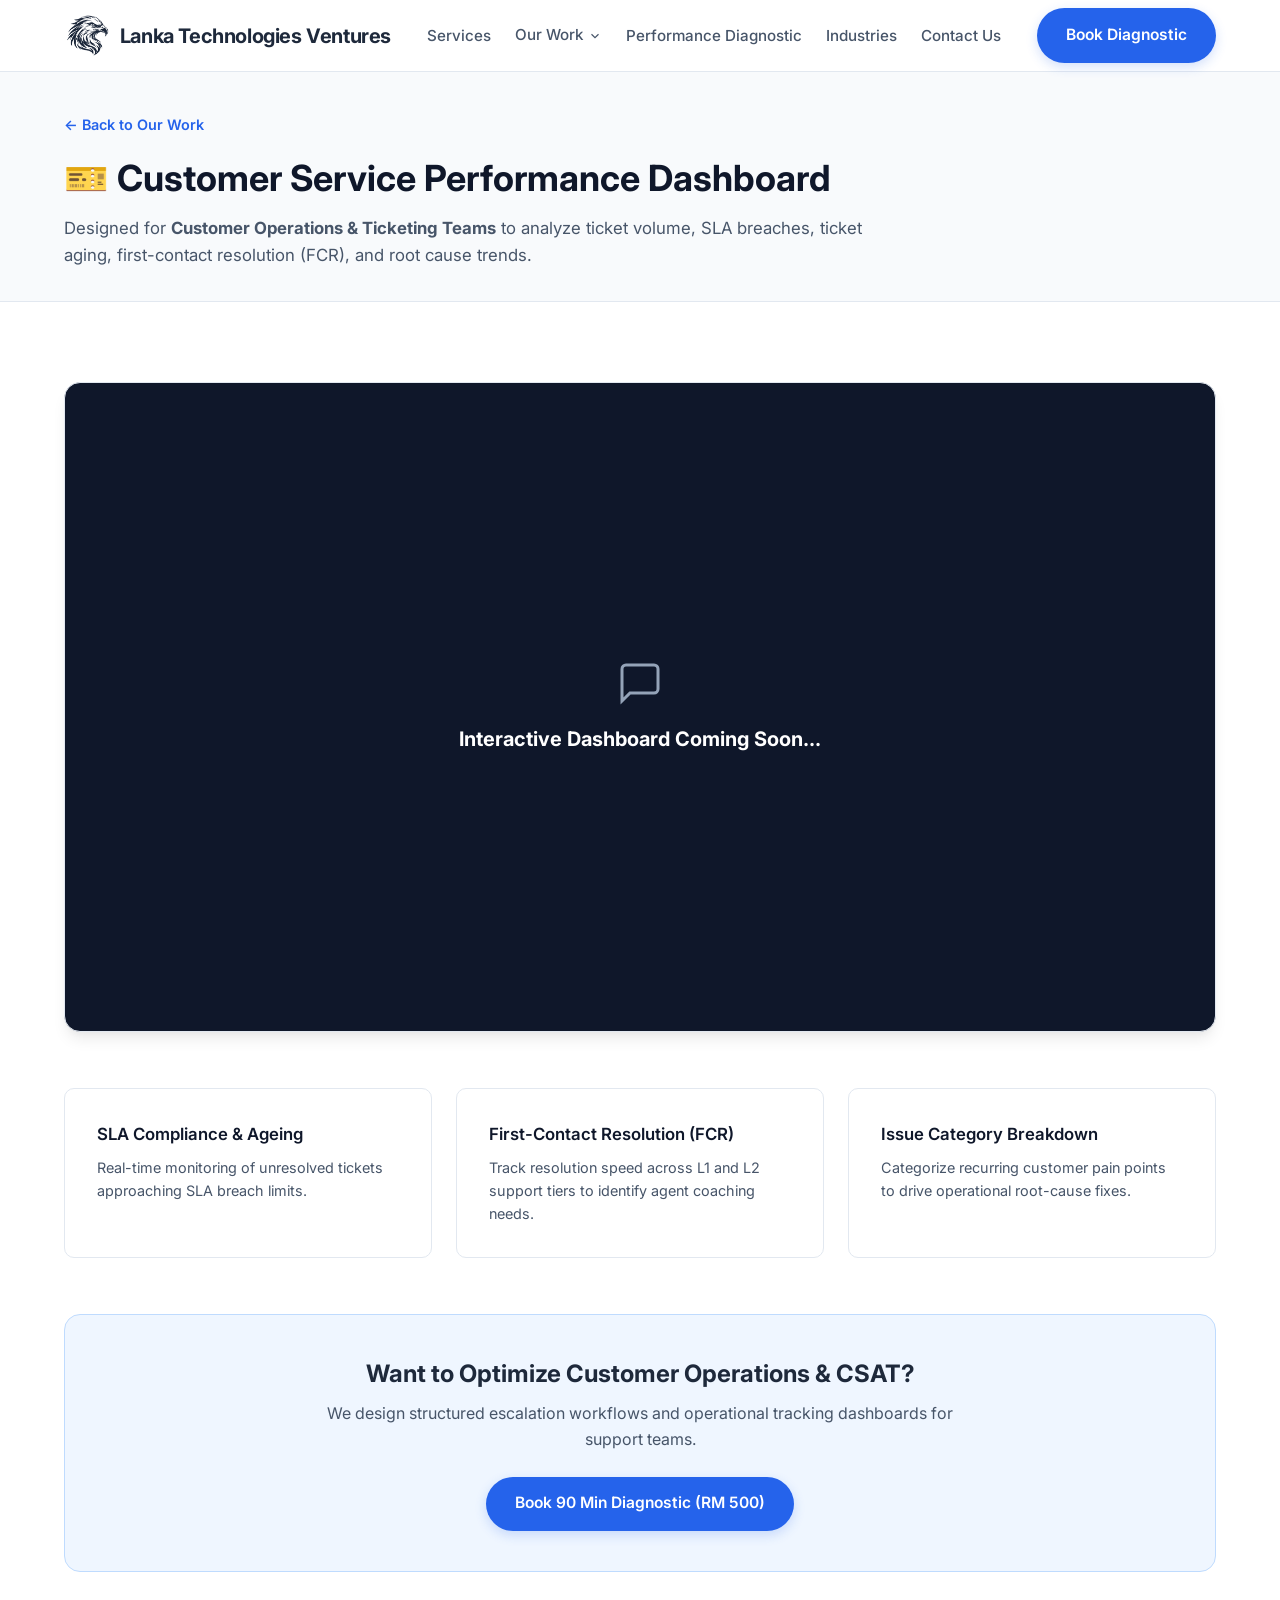
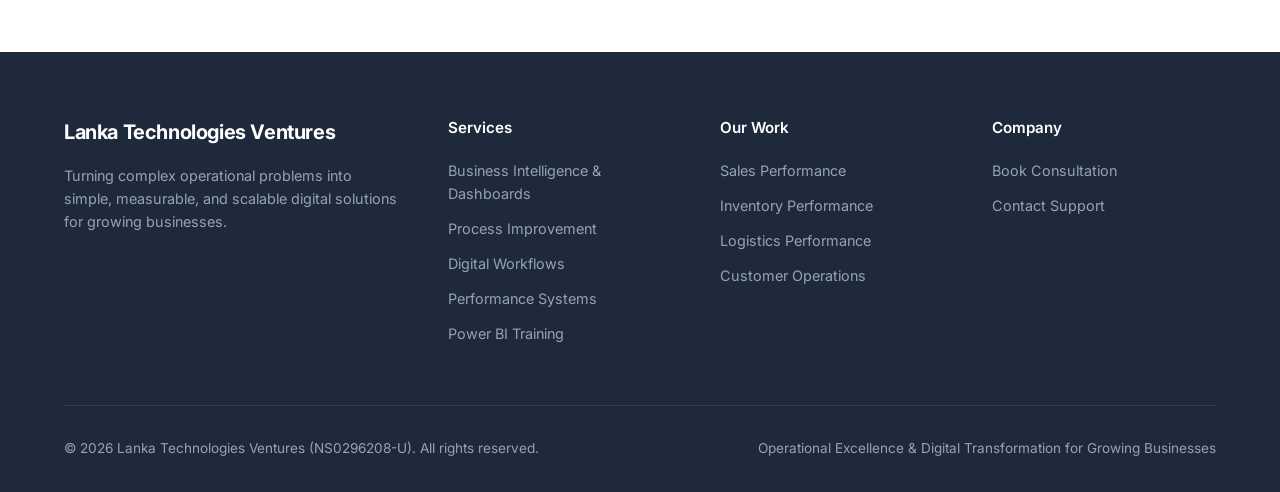
<file: customer-service-performance.html>
<!DOCTYPE html>
<html lang="en">
<head>
    <meta charset="UTF-8">
    <meta name="viewport" content="width=device-width, initial-scale=1.0">
    <title>Customer Service Dashboard | Lanka Technologies Ventures</title>
    <link rel="preconnect" href="https://fonts.googleapis.com">
    <link rel="preconnect" href="https://fonts.gstatic.com" crossorigin>
    <link href="https://fonts.googleapis.com/css2?family=Inter:wght@300;400;500;600;700&display=swap" rel="stylesheet">
    <link rel="stylesheet" href="style.css">
    <link rel="icon" type="image/png" href="images/favicon.png">
    <style>
        /* ==========================================================================
           1. RESET & VARIABLES
           ========================================================================== */
        :root {
            --bg-main: #FFFFFF;
            --bg-secondary: #F8FAFC;
            --bg-accent: #F1F5F9;
            --bg-card: #FFFFFF;
            
            --text-primary: #0F172A;
            --text-secondary: #475569;
            --text-muted: #64748B;
            --text-light: #F8FAFC;

            --brand-primary: #1E293B;
            --brand-accent: #2563EB;
            --brand-accent-hover: #1D4ED8;
            --brand-light: #EFF6FF;
            --border-color: #E2E8F0;

            --shadow-sm: 0 1px 2px 0 rgba(0, 0, 0, 0.05);
            --shadow-md: 0 4px 6px -1px rgba(0, 0, 0, 0.07), 0 2px 4px -1px rgba(0, 0, 0, 0.04);
            --shadow-lg: 0 10px 15px -3px rgba(0, 0, 0, 0.08), 0 4px 6px -2px rgba(0, 0, 0, 0.03);

            --radius-sm: 6px;
            --radius-md: 10px;
            --radius-lg: 16px;
            --radius-pill: 9999px;

            --font-family: 'Inter', system-ui, -apple-system, BlinkMacSystemFont, "Segoe UI", Roboto, sans-serif;
            --transition: all 0.25s ease-in-out;
        }

        *, *::before, *::after {
            box-sizing: border-box;
            margin: 0;
            padding: 0;
        }

        html {
            scroll-behavior: smooth;
            font-size: 16px;
        }

        body {
            font-family: var(--font-family);
            background-color: var(--bg-main);
            color: var(--text-primary);
            line-height: 1.6;
            -webkit-font-smoothing: antialiased;
        }

        a {
            color: inherit;
            text-decoration: none;
        }

        ul {
            list-style: none;
        }

        img {
            max-width: 100%;
            display: block;
        }

        /* ==========================================================================
           2. REUSABLE COMPONENTS & UTILITIES
           ========================================================================== */
        .container {
            width: 100%;
            max-width: 1200px;
            margin: 0 auto;
            padding: 0 1.5rem;
        }

        .section {
            padding: 5rem 0;
        }

        .section-gray {
            background-color: var(--bg-secondary);
            border-top: 1px solid var(--border-color);
            border-bottom: 1px solid var(--border-color);
        }

        .badge {
            display: inline-block;
            padding: 0.35rem 0.85rem;
            background-color: var(--brand-light);
            color: var(--brand-primary);
            font-size: 0.825rem;
            font-weight: 600;
            border-radius: var(--radius-pill);
            text-transform: uppercase;
            letter-spacing: 0.05em;
            margin-bottom: 1rem;
        }

        .section-header {
            text-align: center;
            max-width: 820px;
            margin: 0 auto 3.5rem auto;
        }

        .section-header h2 {
            font-size: 2.1rem;
            font-weight: 700;
            color: var(--text-primary);
            letter-spacing: -0.02em;
            margin-bottom: 1rem;
        }

        .section-header p {
            font-size: 1.1rem;
            color: var(--text-secondary);
        }

        /* Buttons (Soft & Rounded) */
        .btn {
            display: inline-flex;
            align-items: center;
            justify-content: center;
            gap: 0.5rem;
            padding: 0.85rem 1.75rem;
            font-size: 0.975rem;
            font-weight: 600;
            border-radius: var(--radius-pill);
            transition: var(--transition);
            cursor: pointer;
            border: 1px solid transparent;
            text-align: center;
        }

        .btn-primary {
            background-color: var(--brand-accent);
            color: #FFFFFF;
            box-shadow: 0 4px 12px rgba(37, 99, 235, 0.2);
        }

        .btn-primary:hover {
            background-color: var(--brand-accent-hover);
            box-shadow: 0 6px 16px rgba(37, 99, 235, 0.3);
            transform: translateY(-1px);
        }

        .btn-primary:disabled {
            background-color: #93C5FD;
            cursor: not-allowed;
            transform: none;
            box-shadow: none;
        }

        .btn-secondary {
            background-color: #FFFFFF;
            color: var(--brand-primary);
            border-color: var(--border-color);
            box-shadow: var(--shadow-sm);
        }

        .btn-secondary:hover {
            background-color: var(--bg-accent);
            border-color: #CBD5E1;
            transform: translateY(-1px);
        }

        .btn-block {
            width: 100%;
        }

        /* Card Component */
        .card {
            background: var(--bg-card);
            border: 1px solid var(--border-color);
            border-radius: var(--radius-md);
            padding: 2rem;
            transition: var(--transition);
        }

        .card:hover {
            box-shadow: var(--shadow-md);
            border-color: #CBD5E1;
        }

        /* ==========================================================================
           3. NAVBAR & DROPDOWN MENU
           ========================================================================== */
        .navbar {
            position: sticky;
            top: 0;
            z-index: 1000;
            background-color: rgba(255, 255, 255, 0.95);
            backdrop-filter: blur(8px);
            border-bottom: 1px solid var(--border-color);
            height: 72px;
            display: flex;
            align-items: center;
        }

        .navbar .container {
            display: flex;
            align-items: center;
            justify-content: space-between;
        }

        .logo {
            /* display: flex; */
            display: inline-flex;
            align-items: center;
            gap: 0.6rem;
            font-weight: 700;
            font-size: 1.25rem;
            color: var(--brand-primary);
            letter-spacing: -0.02em;
            text-decoration: none;
        }

        .logo-img {
            height: 42px;       /* Set a fixed height */
            width: auto;        /* Maintain original aspect ratio */
            object-fit: contain;
        }

        .nav-links {
            display: flex;
            align-items: center;
            gap: 1.5rem;
        }

        .nav-links a {
            font-size: 0.95rem;
            font-weight: 500;
            color: var(--text-secondary);
            transition: var(--transition);
        }

        .nav-links a:hover {
            color: var(--brand-accent);
        }

        .nav-cta {
            display: flex;
            align-items: center;
            gap: 1rem;
        }

        .dropdown {
            position: relative;
        }

        .dropdown-toggle {
            display: flex;
            align-items: center;
            gap: 0.35rem;
            cursor: pointer;
            font-weight: 500;
            color: var(--text-secondary);
        }

        .dropdown-menu {
            position: absolute;
            top: 100%;
            left: 0;
            background: #FFFFFF;
            border: 1px solid var(--border-color);
            border-radius: var(--radius-md);
            box-shadow: var(--shadow-lg);
            min-width: 270px;
            padding: 0.5rem 0;
            opacity: 0;
            visibility: hidden;
            transform: translateY(10px);
            transition: var(--transition);
            z-index: 1100;
        }

        .dropdown:hover .dropdown-menu {
            opacity: 1;
            visibility: visible;
            transform: translateY(0);
        }

        .dropdown-menu a {
            display: block;
            padding: 0.65rem 0.75rem;
            font-size: 0.9rem;
            color: var(--text-primary);
            transition: var(--transition);
        }

        .dropdown-menu a:hover {
            background-color: var(--brand-light);
            color: var(--brand-accent);
        }

        .hamburger {
            display: none;
            background: none;
            border: none;
            cursor: pointer;
            padding: 0.5rem;
        }

        .hamburger span {
            display: block;
            width: 24px;
            height: 2px;
            background-color: var(--brand-primary);
            margin: 5px 0;
            transition: var(--transition);
        }

        /* ==========================================================================
           4. HERO SECTION
           ========================================================================== */
        .hero {
            position: relative;
            overflow: hidden;
            background-color: #0F172A;
            color: var(--text-primary);
            padding: 120px 0 80px;
        }

        .hero::before {
            content: '';
            position: absolute;
            top: 0; left: 0; right: 0; bottom: 0;
            background-image: url('images/hero-bg4.jpg');
            background-position: center;
            background-repeat: no-repeat;
            opacity: 0.35;
            z-index: 0;
            pointer-events: none;
        }

        .hero .container, .hero > * {
            position: relative;
            z-index: 1;
        }

        .hero-grid {
            display: grid;
            grid-template-columns: 1.2fr 0.8fr;
            gap: 3.5rem;
            align-items: center;
        }

        .hero-content h1 {
            font-size: 2.85rem;
            line-height: 1.2;
            font-weight: 700;
            color: var(--brand-light);
            letter-spacing: -0.03em;
            margin-bottom: 1.25rem;
        }

        .hero-content p {
            font-size: 1.15rem;
            color: var(--text-light);
            margin-bottom: 2rem;
            line-height: 1.65;
        }

        .hero-actions {
            display: flex;
            align-items: center;
            gap: 1rem;
            flex-wrap: wrap;
            margin-bottom: 2.5rem;
        }

        .hero-features {
            display: flex;
            gap: 1.5rem;
            padding-top: 1.5rem;
            border-top: 1px solid var(--border-color);
        }

        .hero-feature-item {
            display: flex;
            align-items: center;
            gap: 0.5rem;
            font-size: 0.875rem;
            font-weight: 500;
            color: var(--text-light);
        }

        .hero-feature-item svg {
            color: var(--brand-accent);
            flex-shrink: 0;
        }

        .hero-card {
            background: #FFFFFF;
            border: 1px solid var(--border-color);
            border-radius: var(--radius-lg);
            padding: 2.25rem;
            box-shadow: var(--shadow-lg);
            position: relative;
        }

        .hero-card-header {
            display: flex;
            align-items: center;
            justify-content: space-between;
            margin-bottom: 1.5rem;
            padding-bottom: 1rem;
            border-bottom: 1px solid var(--border-color);
        }

        .hero-card-header h3 {
            font-size: 1.1rem;
            font-weight: 600;
        }

        .pill-badge {
            background-color: #FEF3C7;
            color: #92400E;
            font-size: 0.75rem;
            font-weight: 700;
            padding: 0.35rem 0.85rem;
            border-radius: var(--radius-pill);
        }

        .hero-card-list {
            margin-bottom: 1.75rem;
        }

        .hero-card-list li {
            display: flex;
            align-items: flex-start;
            gap: 0.75rem;
            font-size: 0.925rem;
            color: var(--text-secondary);
            margin-bottom: 0.85rem;
        }

        .hero-card-list svg {
            color: var(--brand-accent);
            flex-shrink: 0;
            margin-top: 3px;
        }

        /* ==========================================================================
           5. PAIN POINTS SECTION
           ========================================================================== */
        .pain-points-grid {
            display: grid;
            grid-template-columns: repeat(auto-fit, minmax(320px, 1fr));
            gap: 1.5rem;
        }

        .pain-card {
            background: var(--bg-card);
            border: 1px solid var(--border-color);
            border-radius: var(--radius-md);
            padding: 1.75rem;
            display: flex;
            gap: 1.25rem;
            transition: var(--transition);
        }

        .pain-card:hover {
            border-color: #CBD5E1;
            box-shadow: var(--shadow-sm);
        }

        .pain-icon {
            width: 44px; height: 44px;
            background-color: #FEF2F2;
            color: #DC2626;
            border-radius: var(--radius-md);
            display: flex; align-items: center; justify-content: center;
            flex-shrink: 0;
        }

        .pain-card h3 {
            font-size: 1.05rem;
            font-weight: 600;
            margin-bottom: 0.35rem;
            color: var(--text-primary);
        }

        .pain-card p {
            font-size: 0.9rem;
            color: var(--text-secondary);
        }

        /* ==========================================================================
           6. SERVICES SECTION
           ========================================================================== */
        .services-grid {
            display: grid;
            grid-template-columns: repeat(auto-fit, minmax(340px, 1fr));
            gap: 1.75rem;
        }

        .service-card {
            display: flex;
            flex-direction: column;
            justify-content: space-between;
            height: 100%;
        }

        .service-icon {
            width: 48px; height: 48px;
            background: var(--brand-light);
            color: var(--brand-accent);
            border-radius: var(--radius-md);
            display: flex; align-items: center; justify-content: center;
            margin-bottom: 1.25rem;
        }

        .service-card h3 {
            font-size: 1.2rem;
            font-weight: 600;
            margin-bottom: 0.65rem;
            color: var(--text-primary);
        }

        .service-card p {
            font-size: 0.925rem;
            color: var(--text-secondary);
            margin-bottom: 1.5rem;
            flex-grow: 1;
        }

        .service-footer {
            padding-top: 1rem;
            border-top: 1px solid var(--border-color);
            display: flex; align-items: center; justify-content: space-between;
            font-size: 0.85rem;
            color: var(--text-muted);
            font-weight: 500;
        }

        /* ==========================================================================
           7. OUR WORK / SAMPLE DASHBOARDS (2x2 GRID)
           ========================================================================== */
        .dashboard-grid {
            display: grid;
            grid-template-columns: repeat(2, 1fr);
            gap: 2rem;
        }

        .dashboard-card {
            background: var(--bg-card);
            border: 1px solid var(--border-color);
            border-radius: var(--radius-lg);
            overflow: hidden;
            display: flex;
            flex-direction: column;
            transition: var(--transition);
            box-shadow: var(--shadow-sm);
        }

        .dashboard-card:hover {
            transform: translateY(-4px);
            box-shadow: var(--shadow-lg);
            border-color: #CBD5E1;
        }

        .dashboard-img-placeholder {
            width: 100%;
            height: 210px;
            background: linear-gradient(135deg, #1E293B 0%, #0F172A 100%);
            display: flex;
            flex-direction: column;
            align-items: center;
            justify-content: center;
            color: #94A3B8;
            position: relative;
            overflow: hidden;
            border-bottom: 1px solid var(--border-color);
        }

        .dashboard-card-body {
            padding: 1.75rem;
            display: flex;
            flex-direction: column;
            flex-grow: 1;
        }

        .dashboard-industry-badge {
            display: inline-block;
            font-size: 0.75rem;
            font-weight: 700;
            text-transform: uppercase;
            letter-spacing: 0.05em;
            color: var(--brand-accent);
            background: var(--brand-light);
            padding: 0.25rem 0.65rem;
            border-radius: var(--radius-pill);
            margin-bottom: 0.85rem;
            align-self: flex-start;
        }

        .dashboard-card-title {
            font-size: 1.25rem;
            font-weight: 700;
            color: var(--text-primary);
            margin-bottom: 0.6rem;
        }

        .dashboard-card-desc {
            font-size: 0.925rem;
            color: var(--text-secondary);
            margin-bottom: 1.5rem;
            flex-grow: 1;
            line-height: 1.6;
        }

        .dashboard-link-btn {
            display: inline-flex;
            align-items: center;
            gap: 0.4rem;
            color: var(--brand-accent);
            font-weight: 600;
            font-size: 0.95rem;
            transition: var(--transition);
            text-decoration: none;
        }

        .dashboard-link-btn:hover {
            color: var(--brand-accent-hover);
            transform: translateX(4px);
        }

        /* ==========================================================================
           8. DIAGNOSTIC ENTRY OFFER SECTION
           ========================================================================== */
        .diagnostic-banner {
            background: linear-gradient(135deg, #0F172A 0%, #1E293B 100%);
            color: #FFFFFF;
            border-radius: var(--radius-lg);
            padding: 3.5rem 3rem;
            box-shadow: var(--shadow-lg);
            position: relative;
            overflow: hidden;
        }

        .diagnostic-grid {
            display: grid;
            grid-template-columns: 1.2fr 0.8fr;
            gap: 3rem;
            align-items: center;
        }

        .diagnostic-banner h2 {
            font-size: 2.2rem;
            font-weight: 700;
            margin-bottom: 1rem;
            line-height: 1.25;
            letter-spacing: -0.02em;
        }

        .diagnostic-banner p {
            font-size: 1.05rem;
            color: #94A3B8;
            margin-bottom: 1.75rem;
            line-height: 1.6;
        }

        .diagnostic-features {
            display: grid;
            grid-template-columns: 1fr;
            gap: 1rem;
            margin-bottom: 2rem;
        }

        .diagnostic-item {
            display: flex; align-items: flex-start; gap: 0.85rem;
        }

        .diagnostic-item svg {
            color: #60A5FA; flex-shrink: 0; margin-top: 2px;
        }

        .diagnostic-item span {
            font-size: 0.95rem; color: #E2E8F0;
        }

        .diagnostic-pricing-box {
            background: rgba(255, 255, 255, 0.05);
            border: 1px solid rgba(255, 255, 255, 0.12);
            border-radius: var(--radius-md);
            padding: 2rem;
            text-align: center;
            backdrop-filter: blur(10px);
        }

        .diagnostic-pricing-box .price-tag {
            font-size: 2.25rem; font-weight: 700; color: #FFFFFF; margin: 0.5rem 0 0.25rem 0;
        }

        .diagnostic-pricing-box .price-sub {
            font-size: 0.85rem; color: #94A3B8; margin-bottom: 1.5rem;
        }

        /* ==========================================================================
           9. TARGET INDUSTRIES
           ========================================================================== */
        .industry-grid {
            display: grid;
            grid-template-columns: repeat(auto-fit, minmax(200px, 1fr));
            gap: 1.25rem;
        }

        .industry-card {
            background: var(--bg-card);
            border: 1px solid var(--border-color);
            border-radius: var(--radius-md);
            padding: 1.5rem;
            text-align: center;
            transition: var(--transition);
        }

        .industry-card:hover {
            border-color: var(--brand-accent);
            transform: translateY(-2px);
        }

        .industry-icon {
            width: 42px; height: 42px; margin: 0 auto 1rem auto;
            background: var(--bg-secondary); border-radius: 50%;
            display: flex; align-items: center; justify-content: center;
            color: var(--brand-primary);
        }

        .industry-card h4 {
            font-size: 0.975rem; font-weight: 600; color: var(--text-primary);
        }

        /* ==========================================================================
           10. CONTACT & BOOKING FORM SECTION
           ========================================================================== */
        .contact-grid {
            display: grid;
            grid-template-columns: 0.9fr 1.1fr;
            gap: 3.5rem;
            align-items: start;
        }

        .contact-info h3 {
            font-size: 1.75rem; font-weight: 700; margin-bottom: 1rem; color: var(--brand-primary);
        }

        .contact-info p {
            font-size: 1rem; color: var(--text-secondary); margin-bottom: 2rem;
        }

        .contact-detail-item {
            display: flex; align-items: flex-start; gap: 1rem; margin-bottom: 1.5rem;
        }

        .contact-detail-icon {
            width: 40px; height: 40px; background-color: var(--brand-light);
            color: var(--brand-accent); border-radius: 50%;
            display: flex; align-items: center; justify-content: center; flex-shrink: 0;
        }

        .contact-detail-text h4 {
            font-size: 0.925rem; font-weight: 600; color: var(--text-primary);
        }

        .contact-detail-text p {
            font-size: 0.9rem; color: var(--text-secondary); margin-bottom: 0;
        }

        .booking-form-card {
            background: #FFFFFF;
            border: 1px solid var(--border-color);
            border-radius: var(--radius-lg);
            padding: 2.5rem;
            box-shadow: var(--shadow-md);
        }

        .form-group { margin-bottom: 1.25rem; }

        .form-row {
            display: grid; grid-template-columns: 1fr 1fr; gap: 1rem;
        }

        .form-group label {
            display: block; font-size: 0.875rem; font-weight: 600;
            color: var(--text-primary); margin-bottom: 0.4rem;
        }

        .form-control {
            width: 100%; padding: 0.75rem 1rem; font-size: 0.95rem;
            font-family: inherit; border: 1px solid var(--border-color);
            border-radius: var(--radius-sm); background-color: var(--bg-secondary);
            color: var(--text-primary); transition: var(--transition);
        }

        .form-control:focus {
            outline: none; border-color: var(--brand-accent);
            background-color: #FFFFFF; box-shadow: 0 0 0 3px rgba(37, 99, 235, 0.12);
        }

        textarea.form-control { resize: vertical; min-height: 100px; }

        .form-note {
            font-size: 0.8rem; color: var(--text-muted); margin-top: 0.75rem; text-align: center;
        }

        /* ==========================================================================
           11. FOOTER & MODAL
           ========================================================================== */
        .footer {
            background-color: var(--brand-primary); color: #94A3B8;
            padding: 4rem 0 2rem 0; font-size: 0.9rem;
        }

        .footer-grid {
            display: grid; grid-template-columns: 1.5fr 1fr 1fr 1fr;
            gap: 3rem; margin-bottom: 3rem;
        }

        .footer-brand .logo { color: #FFFFFF; margin-bottom: 1rem; }

        .footer-brand p { font-size: 0.9rem; line-height: 1.6; margin-bottom: 1.5rem; }

        .footer-column h4 { color: #FFFFFF; font-size: 0.95rem; font-weight: 600; margin-bottom: 1.2rem; }

        .footer-column ul li { margin-bottom: 0.75rem; }

        .footer-column ul a { transition: var(--transition); }

        .footer-column ul a:hover { color: #FFFFFF; }

        .footer-bottom {
            padding-top: 2rem; border-top: 1px solid rgba(255, 255, 255, 0.1);
            display: flex; align-items: center; justify-content: space-between; font-size: 0.85rem;
        }

        .modal-overlay {
            position: fixed; top: 0; left: 0; width: 100%; height: 100%;
            background: rgba(15, 23, 42, 0.6); display: flex;
            align-items: center; justify-content: center; z-index: 2000;
            opacity: 0; visibility: hidden; transition: var(--transition);
        }

        .modal-overlay.active { opacity: 1; visibility: visible; }

        .modal-card {
            background: #FFFFFF; padding: 2.5rem; border-radius: var(--radius-lg);
            max-width: 480px; width: 90%; text-align: center; box-shadow: var(--shadow-lg);
        }

        .modal-icon {
            width: 56px; height: 56px; background: #DCFCE7; color: #166534;
            border-radius: 50%; display: flex; align-items: center; justify-content: center;
            margin: 0 auto 1.25rem auto;
        }

        .modal-card h3 { font-size: 1.35rem; margin-bottom: 0.5rem; color: var(--text-primary); }

        .modal-card p { color: var(--text-secondary); font-size: 0.95rem; margin-bottom: 1.5rem; }

        /* ==========================================================================
           12. RESPONSIVE BREAKPOINTS
           ========================================================================== */
        @media (max-width: 992px) {
            .hero-grid, .diagnostic-grid, .contact-grid {
                grid-template-columns: 1fr; gap: 2.5rem;
            }
            .hero-content h1 { font-size: 2.35rem; }
            .footer-grid { grid-template-columns: 1fr 1fr; }
        }

        @media (max-width: 868px) {
            .dashboard-grid { grid-template-columns: 1fr; }
            .nav-links, .nav-cta { display: none; }
            .hamburger { display: block; }
            .nav-links.mobile-active {
                display: flex; flex-direction: column; position: absolute;
                top: 72px; left: 0; width: 100%; background-color: #FFFFFF;
                border-bottom: 1px solid var(--border-color); padding: 1.5rem;
                gap: 1.25rem; box-shadow: var(--shadow-md);
            }
            .dropdown-menu {
                position: static; opacity: 1; visibility: visible;
                transform: none; box-shadow: none; border: none; padding-left: 1rem; display: none;
            }
            .dropdown.active .dropdown-menu { display: block; }
            .form-row { grid-template-columns: 1fr; }
            .footer-grid { grid-template-columns: 1fr; }
            .footer-bottom { flex-direction: column; gap: 1rem; text-align: center; }
            .diagnostic-banner { padding: 2.25rem 1.5rem; }
        }

        /* ==========================================================================
           13. POWERBI CONTAINER
           ========================================================================== */
        .embed-container {
            position: relative;
            padding-bottom: 56.25%; /* 16:9 Aspect Ratio */
            height: 0;
            overflow: hidden;
            max-width: 100%;
            background: #0F172A;
            border-radius: var(--radius-lg);
            box-shadow: var(--shadow-lg);
            border: 1px solid var(--border-color);
        }
        .embed-container iframe, .embed-placeholder {
            position: absolute;
            top: 0;
            left: 0;
            width: 100%;
            height: 100%;
            border: 0;
        }
        .embed-placeholder {
            display: flex;
            flex-direction: column;
            align-items: center;
            justify-content: center;
            color: #94A3B8;
            padding: 2rem;
            text-align: center;
        }
        .page-header {
            padding: 2.5rem 0 2rem 0;
            background-color: var(--bg-secondary);
            border-bottom: 1px solid var(--border-color);
        }
    </style>
</head>
<body>
    <!-- ================= NAVBAR ================= -->
    <nav class="navbar">
        <div class="container">
            <a href="index.html" class="logo">
                <img src="images/logo.png" alt="Lanka Technologies Ventures Logo" class="logo-img">
                <span>Lanka Technologies Ventures</span>
            </a>

            <ul class="nav-links" id="navLinks">
                <li><a href="index.html#services">Services</a></li>

                <!-- "Our Work" Dropdown Menu -->
                <li class="dropdown">
                    <a href="index.html#work" class="dropdown-toggle">
                        Our Work
                        <svg width="14" height="14" viewBox="0 0 24 24" fill="none" stroke="currentColor" stroke-width="2"><polyline points="6 9 12 15 18 9"/></svg>
                    </a>
                    <div class="dropdown-menu">
                        <a href="sales-performance.html">📊 Sales Performance Dashboard</a>
                        <a href="inventory-performance.html">📦 Inventory Performance Dashboard</a>
                        <a href="logistics-performance.html">🚚 Logistics Performance Dashboard</a>
                        <a href="customer-service-performance.html">🎫 Customer Service Dashboard</a>
                    </div>
                </li>

                <li><a href="index.html#diagnostic">Performance Diagnostic</a></li>
                <li><a href="index.html#industries">Industries</a></li>
                <li><a href="index.html#contact">Contact Us</a></li>
            </ul>

            <div class="nav-cta">
                <a href="index.html#contact" class="btn btn-primary">Book Diagnostic</a>
            </div>

            <button class="hamburger" id="hamburgerBtn" aria-label="Toggle navigation">
                <span></span>
                <span></span>
                <span></span>
            </button>
        </div>
    </nav>

    <header class="page-header">
        <div class="container">
            <a href="index.html#work" style="color: var(--brand-accent); font-size: 0.9rem; font-weight: 600;">&larr; Back to Our Work</a>
            <h1 style="font-size: 2.25rem; font-weight: 700; margin: 0.75rem 0 0.5rem 0; color: var(--text-primary);">🎫 Customer Service Performance Dashboard</h1>
            <p style="font-size: 1.05rem; color: var(--text-secondary); max-width: 800px;">
                Designed for <strong>Customer Operations & Ticketing Teams</strong> to analyze ticket volume, SLA breaches, ticket aging, first-contact resolution (FCR), and root cause trends.
            </p>
        </div>
    </header>

    <main class="section">
        <div class="container">
            <div class="embed-container">
                <!-- PASTE POWER BI EMBED CODE HERE -->
                <div class="embed-placeholder">
                    <svg width="64" height="48" viewBox="0 0 24 24" fill="none" stroke="currentColor" stroke-width="1.5"><path d="M21 15a2 2 0 0 1-2 2H7l-4 4V5a2 2 0 0 1 2-2h14a2 2 0 0 1 2 2z"/></svg>
                    <h3 style="color: #FFFFFF; font-size: 1.25rem; margin-top: 1rem;">Interactive Dashboard Coming Soon...</h3>
                    <!-- <p style="font-size: 0.9rem; max-width: 500px; margin-top: 0.5rem;">
                        Replace this placeholder block in <code>customer-service-performance.html</code> with your Power BI Publish-to-Web <code>&lt;iframe&gt;</code> snippet.
                    </p> -->
                </div>
            </div>

            <div style="margin-top: 3.5rem; display: grid; grid-template-columns: repeat(auto-fit, minmax(280px, 1fr)); gap: 1.5rem;">
                <div class="card">
                    <h4 style="font-size: 1.05rem; font-weight: 600; margin-bottom: 0.5rem;">SLA Compliance & Ageing</h4>
                    <p style="font-size: 0.9rem; color: var(--text-secondary);">Real-time monitoring of unresolved tickets approaching SLA breach limits.</p>
                </div>
                <div class="card">
                    <h4 style="font-size: 1.05rem; font-weight: 600; margin-bottom: 0.5rem;">First-Contact Resolution (FCR)</h4>
                    <p style="font-size: 0.9rem; color: var(--text-secondary);">Track resolution speed across L1 and L2 support tiers to identify agent coaching needs.</p>
                </div>
                <div class="card">
                    <h4 style="font-size: 1.05rem; font-weight: 600; margin-bottom: 0.5rem;">Issue Category Breakdown</h4>
                    <p style="font-size: 0.9rem; color: var(--text-secondary);">Categorize recurring customer pain points to drive operational root-cause fixes.</p>
                </div>
            </div>

            <div style="margin-top: 3.5rem; background: var(--brand-light); border: 1px solid #BFDBFE; border-radius: var(--radius-lg); padding: 2.5rem; text-align: center;">
                <h3 style="font-size: 1.5rem; font-weight: 700; color: var(--brand-primary); margin-bottom: 0.5rem;">Want to Optimize Customer Operations & CSAT?</h3>
                <p style="font-size: 1rem; color: var(--text-secondary); max-width: 650px; margin: 0 auto 1.5rem auto;">
                    We design structured escalation workflows and operational tracking dashboards for support teams.
                </p>
                <a href="index.html#contact" class="btn btn-primary">Book 90 Min Diagnostic (RM 500)</a>
            </div>
        </div>
    </main>

    <!-- ================= FOOTER ================= -->
    <footer class="footer">
        <div class="container">
            <div class="footer-grid">
                <div class="footer-brand">
                    <a href="index.html" class="logo">
                        <span>Lanka Technologies Ventures</span>
                    </a>
                    <p>Turning complex operational problems into simple, measurable, and scalable digital solutions for growing businesses.</p>
                </div>

                <div class="footer-column">
                    <h4><a href="index.html#services">Services</a></h4>
                    <ul>
                        <li><a href="index.html#services">Business Intelligence & Dashboards</a></li>
                        <li><a href="index.html#services">Process Improvement</a></li>
                        <li><a href="index.html#services">Digital Workflows</a></li>
                        <li><a href="index.html#services">Performance Systems</a></li>
                        <li><a href="index.html#services">Power BI Training</a></li>
                    </ul>
                </div>

                <div class="footer-column">
                    <h4><a href="index.html#work">Our Work</a></h4>
                    <ul>
                        <li><a href="sales-performance.html">Sales Performance</a></li>
                        <li><a href="inventory-performance.html">Inventory Performance</a></li>
                        <li><a href="logistics-performance.html">Logistics Performance</a></li>
                        <li><a href="customer-service-performance.html">Customer Operations</a></li>
                    </ul>
                </div>

                <div class="footer-column">
                    <h4><a href="index.html#contact">Company</a></h4>
                    <ul>
                        <li><a href="index.html#contact">Book Consultation</a></li>
                        <li><a href="index.html#contact">Contact Support</a></li>
                    </ul>
                </div>
            </div>

            <div class="footer-bottom">
                <p>&copy; <span id="year"></span> Lanka Technologies Ventures (NS0296208-U). All rights reserved.</p>
                <p>Operational Excellence & Digital Transformation for Growing Businesses</p>
            </div>
        </div>
    </footer>

    <!-- External Script File Link -->
    <script src="script.js"></script>
</body>
</html>
</file>
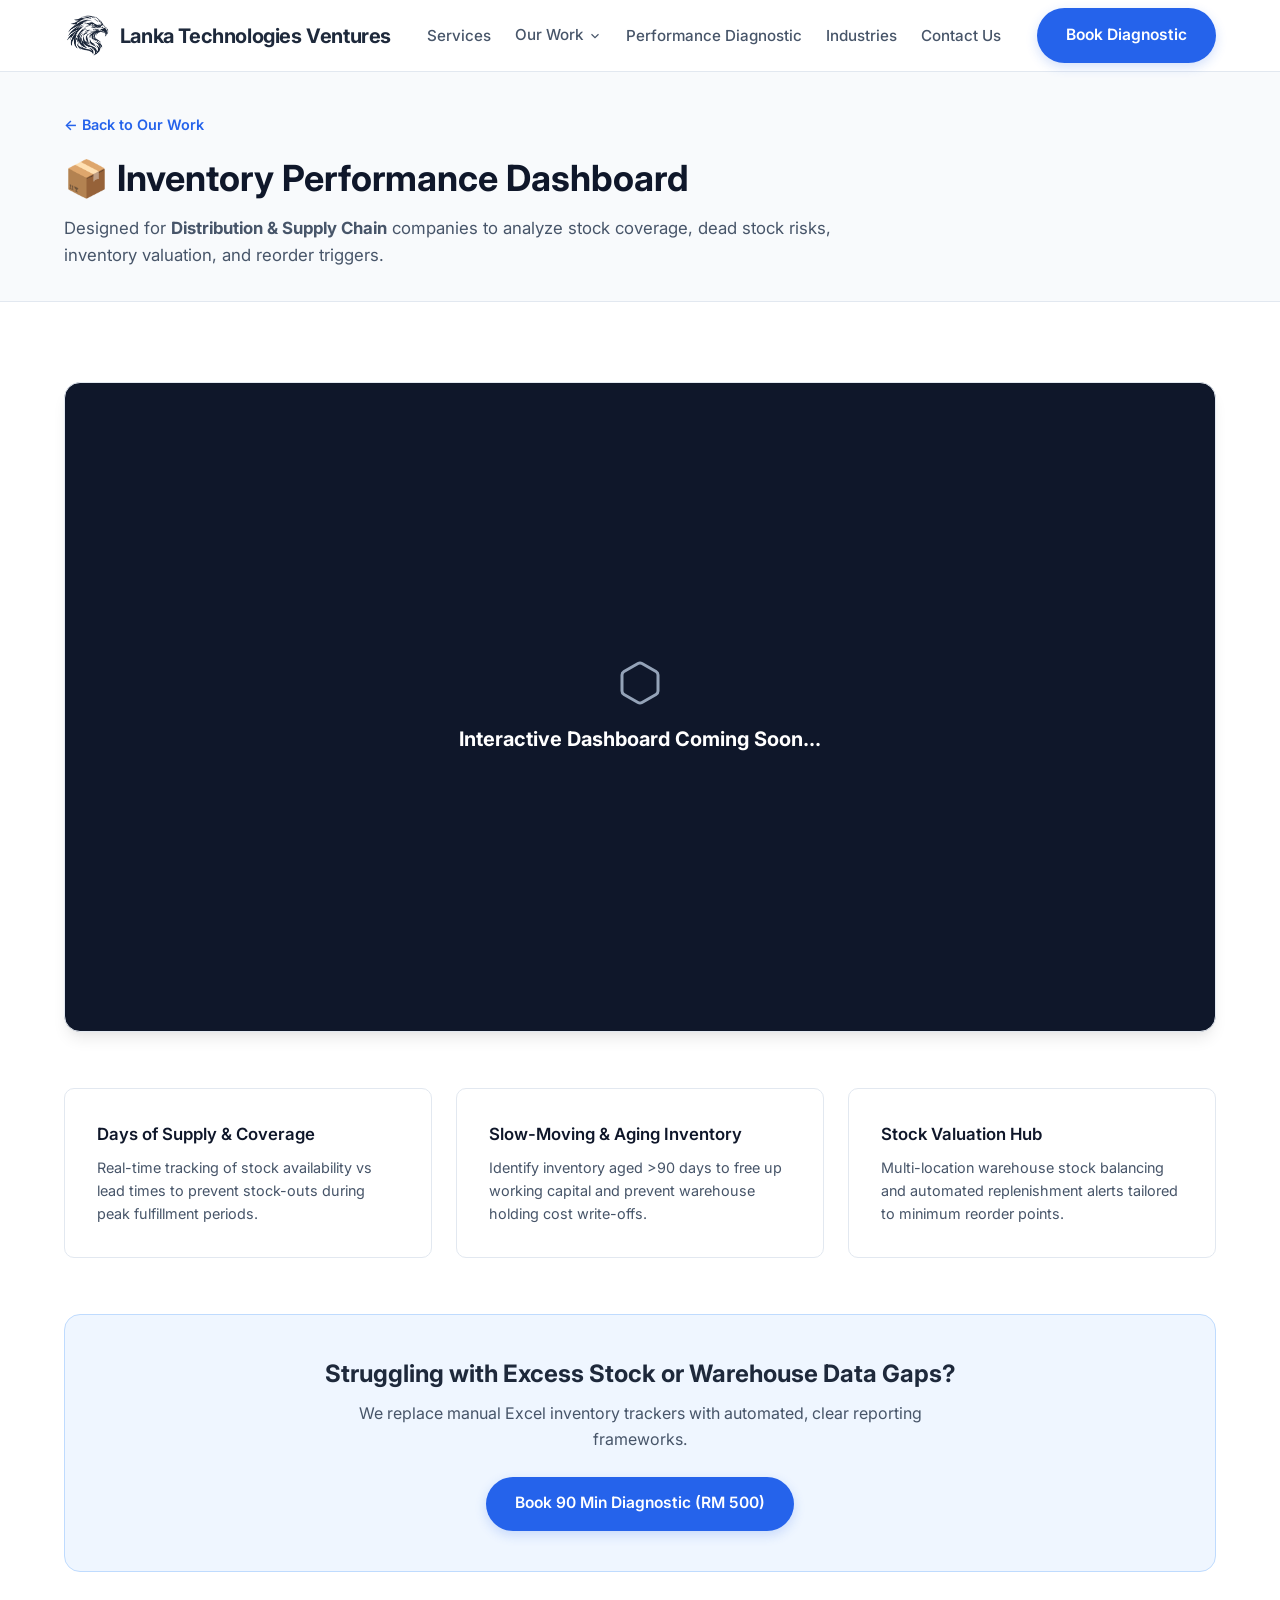
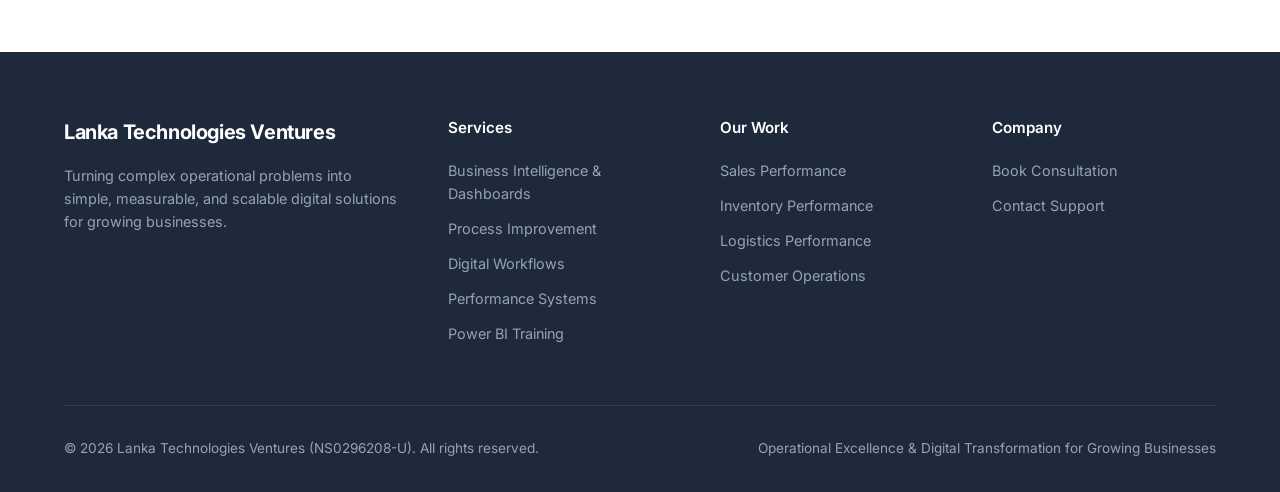
<file: inventory-performance.html>
<!DOCTYPE html>
<html lang="en">
<head>
    <meta charset="UTF-8">
    <meta name="viewport" content="width=device-width, initial-scale=1.0">
    <title>Inventory Performance Dashboard | Lanka Technologies Ventures</title>
    <link rel="preconnect" href="https://fonts.googleapis.com">
    <link rel="preconnect" href="https://fonts.gstatic.com" crossorigin>
    <link href="https://fonts.googleapis.com/css2?family=Inter:wght@300;400;500;600;700&display=swap" rel="stylesheet">
    <link rel="stylesheet" href="style.css">
    <link rel="icon" type="image/png" href="images/favicon.png">
    <style>
        /* ==========================================================================
           1. RESET & VARIABLES
           ========================================================================== */
        :root {
            --bg-main: #FFFFFF;
            --bg-secondary: #F8FAFC;
            --bg-accent: #F1F5F9;
            --bg-card: #FFFFFF;
            
            --text-primary: #0F172A;
            --text-secondary: #475569;
            --text-muted: #64748B;
            --text-light: #F8FAFC;

            --brand-primary: #1E293B;
            --brand-accent: #2563EB;
            --brand-accent-hover: #1D4ED8;
            --brand-light: #EFF6FF;
            --border-color: #E2E8F0;

            --shadow-sm: 0 1px 2px 0 rgba(0, 0, 0, 0.05);
            --shadow-md: 0 4px 6px -1px rgba(0, 0, 0, 0.07), 0 2px 4px -1px rgba(0, 0, 0, 0.04);
            --shadow-lg: 0 10px 15px -3px rgba(0, 0, 0, 0.08), 0 4px 6px -2px rgba(0, 0, 0, 0.03);

            --radius-sm: 6px;
            --radius-md: 10px;
            --radius-lg: 16px;
            --radius-pill: 9999px;

            --font-family: 'Inter', system-ui, -apple-system, BlinkMacSystemFont, "Segoe UI", Roboto, sans-serif;
            --transition: all 0.25s ease-in-out;
        }

        *, *::before, *::after {
            box-sizing: border-box;
            margin: 0;
            padding: 0;
        }

        html {
            scroll-behavior: smooth;
            font-size: 16px;
        }

        body {
            font-family: var(--font-family);
            background-color: var(--bg-main);
            color: var(--text-primary);
            line-height: 1.6;
            -webkit-font-smoothing: antialiased;
        }

        a {
            color: inherit;
            text-decoration: none;
        }

        ul {
            list-style: none;
        }

        img {
            max-width: 100%;
            display: block;
        }

        /* ==========================================================================
           2. REUSABLE COMPONENTS & UTILITIES
           ========================================================================== */
        .container {
            width: 100%;
            max-width: 1200px;
            margin: 0 auto;
            padding: 0 1.5rem;
        }

        .section {
            padding: 5rem 0;
        }

        .section-gray {
            background-color: var(--bg-secondary);
            border-top: 1px solid var(--border-color);
            border-bottom: 1px solid var(--border-color);
        }

        .badge {
            display: inline-block;
            padding: 0.35rem 0.85rem;
            background-color: var(--brand-light);
            color: var(--brand-primary);
            font-size: 0.825rem;
            font-weight: 600;
            border-radius: var(--radius-pill);
            text-transform: uppercase;
            letter-spacing: 0.05em;
            margin-bottom: 1rem;
        }

        .section-header {
            text-align: center;
            max-width: 820px;
            margin: 0 auto 3.5rem auto;
        }

        .section-header h2 {
            font-size: 2.1rem;
            font-weight: 700;
            color: var(--text-primary);
            letter-spacing: -0.02em;
            margin-bottom: 1rem;
        }

        .section-header p {
            font-size: 1.1rem;
            color: var(--text-secondary);
        }

        /* Buttons (Soft & Rounded) */
        .btn {
            display: inline-flex;
            align-items: center;
            justify-content: center;
            gap: 0.5rem;
            padding: 0.85rem 1.75rem;
            font-size: 0.975rem;
            font-weight: 600;
            border-radius: var(--radius-pill);
            transition: var(--transition);
            cursor: pointer;
            border: 1px solid transparent;
            text-align: center;
        }

        .btn-primary {
            background-color: var(--brand-accent);
            color: #FFFFFF;
            box-shadow: 0 4px 12px rgba(37, 99, 235, 0.2);
        }

        .btn-primary:hover {
            background-color: var(--brand-accent-hover);
            box-shadow: 0 6px 16px rgba(37, 99, 235, 0.3);
            transform: translateY(-1px);
        }

        .btn-primary:disabled {
            background-color: #93C5FD;
            cursor: not-allowed;
            transform: none;
            box-shadow: none;
        }

        .btn-secondary {
            background-color: #FFFFFF;
            color: var(--brand-primary);
            border-color: var(--border-color);
            box-shadow: var(--shadow-sm);
        }

        .btn-secondary:hover {
            background-color: var(--bg-accent);
            border-color: #CBD5E1;
            transform: translateY(-1px);
        }

        .btn-block {
            width: 100%;
        }

        /* Card Component */
        .card {
            background: var(--bg-card);
            border: 1px solid var(--border-color);
            border-radius: var(--radius-md);
            padding: 2rem;
            transition: var(--transition);
        }

        .card:hover {
            box-shadow: var(--shadow-md);
            border-color: #CBD5E1;
        }

        /* ==========================================================================
           3. NAVBAR & DROPDOWN MENU
           ========================================================================== */
        .navbar {
            position: sticky;
            top: 0;
            z-index: 1000;
            background-color: rgba(255, 255, 255, 0.95);
            backdrop-filter: blur(8px);
            border-bottom: 1px solid var(--border-color);
            height: 72px;
            display: flex;
            align-items: center;
        }

        .navbar .container {
            display: flex;
            align-items: center;
            justify-content: space-between;
        }

        .logo {
            /* display: flex; */
            display: inline-flex;
            align-items: center;
            gap: 0.6rem;
            font-weight: 700;
            font-size: 1.25rem;
            color: var(--brand-primary);
            letter-spacing: -0.02em;
            text-decoration: none;
        }

        .logo-img {
            height: 42px;       /* Set a fixed height */
            width: auto;        /* Maintain original aspect ratio */
            object-fit: contain;
        }

        .nav-links {
            display: flex;
            align-items: center;
            gap: 1.5rem;
        }

        .nav-links a {
            font-size: 0.95rem;
            font-weight: 500;
            color: var(--text-secondary);
            transition: var(--transition);
        }

        .nav-links a:hover {
            color: var(--brand-accent);
        }

        .nav-cta {
            display: flex;
            align-items: center;
            gap: 1rem;
        }

        .dropdown {
            position: relative;
        }

        .dropdown-toggle {
            display: flex;
            align-items: center;
            gap: 0.35rem;
            cursor: pointer;
            font-weight: 500;
            color: var(--text-secondary);
        }

        .dropdown-menu {
            position: absolute;
            top: 100%;
            left: 0;
            background: #FFFFFF;
            border: 1px solid var(--border-color);
            border-radius: var(--radius-md);
            box-shadow: var(--shadow-lg);
            min-width: 270px;
            padding: 0.5rem 0;
            opacity: 0;
            visibility: hidden;
            transform: translateY(10px);
            transition: var(--transition);
            z-index: 1100;
        }

        .dropdown:hover .dropdown-menu {
            opacity: 1;
            visibility: visible;
            transform: translateY(0);
        }

        .dropdown-menu a {
            display: block;
            padding: 0.65rem 0.75rem;
            font-size: 0.9rem;
            color: var(--text-primary);
            transition: var(--transition);
        }

        .dropdown-menu a:hover {
            background-color: var(--brand-light);
            color: var(--brand-accent);
        }

        .hamburger {
            display: none;
            background: none;
            border: none;
            cursor: pointer;
            padding: 0.5rem;
        }

        .hamburger span {
            display: block;
            width: 24px;
            height: 2px;
            background-color: var(--brand-primary);
            margin: 5px 0;
            transition: var(--transition);
        }

        /* ==========================================================================
           4. HERO SECTION
           ========================================================================== */
        .hero {
            position: relative;
            overflow: hidden;
            background-color: #0F172A;
            color: var(--text-primary);
            padding: 120px 0 80px;
        }

        .hero::before {
            content: '';
            position: absolute;
            top: 0; left: 0; right: 0; bottom: 0;
            background-image: url('images/hero-bg4.jpg');
            background-position: center;
            background-repeat: no-repeat;
            opacity: 0.35;
            z-index: 0;
            pointer-events: none;
        }

        .hero .container, .hero > * {
            position: relative;
            z-index: 1;
        }

        .hero-grid {
            display: grid;
            grid-template-columns: 1.2fr 0.8fr;
            gap: 3.5rem;
            align-items: center;
        }

        .hero-content h1 {
            font-size: 2.85rem;
            line-height: 1.2;
            font-weight: 700;
            color: var(--brand-light);
            letter-spacing: -0.03em;
            margin-bottom: 1.25rem;
        }

        .hero-content p {
            font-size: 1.15rem;
            color: var(--text-light);
            margin-bottom: 2rem;
            line-height: 1.65;
        }

        .hero-actions {
            display: flex;
            align-items: center;
            gap: 1rem;
            flex-wrap: wrap;
            margin-bottom: 2.5rem;
        }

        .hero-features {
            display: flex;
            gap: 1.5rem;
            padding-top: 1.5rem;
            border-top: 1px solid var(--border-color);
        }

        .hero-feature-item {
            display: flex;
            align-items: center;
            gap: 0.5rem;
            font-size: 0.875rem;
            font-weight: 500;
            color: var(--text-light);
        }

        .hero-feature-item svg {
            color: var(--brand-accent);
            flex-shrink: 0;
        }

        .hero-card {
            background: #FFFFFF;
            border: 1px solid var(--border-color);
            border-radius: var(--radius-lg);
            padding: 2.25rem;
            box-shadow: var(--shadow-lg);
            position: relative;
        }

        .hero-card-header {
            display: flex;
            align-items: center;
            justify-content: space-between;
            margin-bottom: 1.5rem;
            padding-bottom: 1rem;
            border-bottom: 1px solid var(--border-color);
        }

        .hero-card-header h3 {
            font-size: 1.1rem;
            font-weight: 600;
        }

        .pill-badge {
            background-color: #FEF3C7;
            color: #92400E;
            font-size: 0.75rem;
            font-weight: 700;
            padding: 0.35rem 0.85rem;
            border-radius: var(--radius-pill);
        }

        .hero-card-list {
            margin-bottom: 1.75rem;
        }

        .hero-card-list li {
            display: flex;
            align-items: flex-start;
            gap: 0.75rem;
            font-size: 0.925rem;
            color: var(--text-secondary);
            margin-bottom: 0.85rem;
        }

        .hero-card-list svg {
            color: var(--brand-accent);
            flex-shrink: 0;
            margin-top: 3px;
        }

        /* ==========================================================================
           5. PAIN POINTS SECTION
           ========================================================================== */
        .pain-points-grid {
            display: grid;
            grid-template-columns: repeat(auto-fit, minmax(320px, 1fr));
            gap: 1.5rem;
        }

        .pain-card {
            background: var(--bg-card);
            border: 1px solid var(--border-color);
            border-radius: var(--radius-md);
            padding: 1.75rem;
            display: flex;
            gap: 1.25rem;
            transition: var(--transition);
        }

        .pain-card:hover {
            border-color: #CBD5E1;
            box-shadow: var(--shadow-sm);
        }

        .pain-icon {
            width: 44px; height: 44px;
            background-color: #FEF2F2;
            color: #DC2626;
            border-radius: var(--radius-md);
            display: flex; align-items: center; justify-content: center;
            flex-shrink: 0;
        }

        .pain-card h3 {
            font-size: 1.05rem;
            font-weight: 600;
            margin-bottom: 0.35rem;
            color: var(--text-primary);
        }

        .pain-card p {
            font-size: 0.9rem;
            color: var(--text-secondary);
        }

        /* ==========================================================================
           6. SERVICES SECTION
           ========================================================================== */
        .services-grid {
            display: grid;
            grid-template-columns: repeat(auto-fit, minmax(340px, 1fr));
            gap: 1.75rem;
        }

        .service-card {
            display: flex;
            flex-direction: column;
            justify-content: space-between;
            height: 100%;
        }

        .service-icon {
            width: 48px; height: 48px;
            background: var(--brand-light);
            color: var(--brand-accent);
            border-radius: var(--radius-md);
            display: flex; align-items: center; justify-content: center;
            margin-bottom: 1.25rem;
        }

        .service-card h3 {
            font-size: 1.2rem;
            font-weight: 600;
            margin-bottom: 0.65rem;
            color: var(--text-primary);
        }

        .service-card p {
            font-size: 0.925rem;
            color: var(--text-secondary);
            margin-bottom: 1.5rem;
            flex-grow: 1;
        }

        .service-footer {
            padding-top: 1rem;
            border-top: 1px solid var(--border-color);
            display: flex; align-items: center; justify-content: space-between;
            font-size: 0.85rem;
            color: var(--text-muted);
            font-weight: 500;
        }

        /* ==========================================================================
           7. OUR WORK / SAMPLE DASHBOARDS (2x2 GRID)
           ========================================================================== */
        .dashboard-grid {
            display: grid;
            grid-template-columns: repeat(2, 1fr);
            gap: 2rem;
        }

        .dashboard-card {
            background: var(--bg-card);
            border: 1px solid var(--border-color);
            border-radius: var(--radius-lg);
            overflow: hidden;
            display: flex;
            flex-direction: column;
            transition: var(--transition);
            box-shadow: var(--shadow-sm);
        }

        .dashboard-card:hover {
            transform: translateY(-4px);
            box-shadow: var(--shadow-lg);
            border-color: #CBD5E1;
        }

        .dashboard-img-placeholder {
            width: 100%;
            height: 210px;
            background: linear-gradient(135deg, #1E293B 0%, #0F172A 100%);
            display: flex;
            flex-direction: column;
            align-items: center;
            justify-content: center;
            color: #94A3B8;
            position: relative;
            overflow: hidden;
            border-bottom: 1px solid var(--border-color);
        }

        .dashboard-card-body {
            padding: 1.75rem;
            display: flex;
            flex-direction: column;
            flex-grow: 1;
        }

        .dashboard-industry-badge {
            display: inline-block;
            font-size: 0.75rem;
            font-weight: 700;
            text-transform: uppercase;
            letter-spacing: 0.05em;
            color: var(--brand-accent);
            background: var(--brand-light);
            padding: 0.25rem 0.65rem;
            border-radius: var(--radius-pill);
            margin-bottom: 0.85rem;
            align-self: flex-start;
        }

        .dashboard-card-title {
            font-size: 1.25rem;
            font-weight: 700;
            color: var(--text-primary);
            margin-bottom: 0.6rem;
        }

        .dashboard-card-desc {
            font-size: 0.925rem;
            color: var(--text-secondary);
            margin-bottom: 1.5rem;
            flex-grow: 1;
            line-height: 1.6;
        }

        .dashboard-link-btn {
            display: inline-flex;
            align-items: center;
            gap: 0.4rem;
            color: var(--brand-accent);
            font-weight: 600;
            font-size: 0.95rem;
            transition: var(--transition);
            text-decoration: none;
        }

        .dashboard-link-btn:hover {
            color: var(--brand-accent-hover);
            transform: translateX(4px);
        }

        /* ==========================================================================
           8. DIAGNOSTIC ENTRY OFFER SECTION
           ========================================================================== */
        .diagnostic-banner {
            background: linear-gradient(135deg, #0F172A 0%, #1E293B 100%);
            color: #FFFFFF;
            border-radius: var(--radius-lg);
            padding: 3.5rem 3rem;
            box-shadow: var(--shadow-lg);
            position: relative;
            overflow: hidden;
        }

        .diagnostic-grid {
            display: grid;
            grid-template-columns: 1.2fr 0.8fr;
            gap: 3rem;
            align-items: center;
        }

        .diagnostic-banner h2 {
            font-size: 2.2rem;
            font-weight: 700;
            margin-bottom: 1rem;
            line-height: 1.25;
            letter-spacing: -0.02em;
        }

        .diagnostic-banner p {
            font-size: 1.05rem;
            color: #94A3B8;
            margin-bottom: 1.75rem;
            line-height: 1.6;
        }

        .diagnostic-features {
            display: grid;
            grid-template-columns: 1fr;
            gap: 1rem;
            margin-bottom: 2rem;
        }

        .diagnostic-item {
            display: flex; align-items: flex-start; gap: 0.85rem;
        }

        .diagnostic-item svg {
            color: #60A5FA; flex-shrink: 0; margin-top: 2px;
        }

        .diagnostic-item span {
            font-size: 0.95rem; color: #E2E8F0;
        }

        .diagnostic-pricing-box {
            background: rgba(255, 255, 255, 0.05);
            border: 1px solid rgba(255, 255, 255, 0.12);
            border-radius: var(--radius-md);
            padding: 2rem;
            text-align: center;
            backdrop-filter: blur(10px);
        }

        .diagnostic-pricing-box .price-tag {
            font-size: 2.25rem; font-weight: 700; color: #FFFFFF; margin: 0.5rem 0 0.25rem 0;
        }

        .diagnostic-pricing-box .price-sub {
            font-size: 0.85rem; color: #94A3B8; margin-bottom: 1.5rem;
        }

        /* ==========================================================================
           9. TARGET INDUSTRIES
           ========================================================================== */
        .industry-grid {
            display: grid;
            grid-template-columns: repeat(auto-fit, minmax(200px, 1fr));
            gap: 1.25rem;
        }

        .industry-card {
            background: var(--bg-card);
            border: 1px solid var(--border-color);
            border-radius: var(--radius-md);
            padding: 1.5rem;
            text-align: center;
            transition: var(--transition);
        }

        .industry-card:hover {
            border-color: var(--brand-accent);
            transform: translateY(-2px);
        }

        .industry-icon {
            width: 42px; height: 42px; margin: 0 auto 1rem auto;
            background: var(--bg-secondary); border-radius: 50%;
            display: flex; align-items: center; justify-content: center;
            color: var(--brand-primary);
        }

        .industry-card h4 {
            font-size: 0.975rem; font-weight: 600; color: var(--text-primary);
        }

        /* ==========================================================================
           10. CONTACT & BOOKING FORM SECTION
           ========================================================================== */
        .contact-grid {
            display: grid;
            grid-template-columns: 0.9fr 1.1fr;
            gap: 3.5rem;
            align-items: start;
        }

        .contact-info h3 {
            font-size: 1.75rem; font-weight: 700; margin-bottom: 1rem; color: var(--brand-primary);
        }

        .contact-info p {
            font-size: 1rem; color: var(--text-secondary); margin-bottom: 2rem;
        }

        .contact-detail-item {
            display: flex; align-items: flex-start; gap: 1rem; margin-bottom: 1.5rem;
        }

        .contact-detail-icon {
            width: 40px; height: 40px; background-color: var(--brand-light);
            color: var(--brand-accent); border-radius: 50%;
            display: flex; align-items: center; justify-content: center; flex-shrink: 0;
        }

        .contact-detail-text h4 {
            font-size: 0.925rem; font-weight: 600; color: var(--text-primary);
        }

        .contact-detail-text p {
            font-size: 0.9rem; color: var(--text-secondary); margin-bottom: 0;
        }

        .booking-form-card {
            background: #FFFFFF;
            border: 1px solid var(--border-color);
            border-radius: var(--radius-lg);
            padding: 2.5rem;
            box-shadow: var(--shadow-md);
        }

        .form-group { margin-bottom: 1.25rem; }

        .form-row {
            display: grid; grid-template-columns: 1fr 1fr; gap: 1rem;
        }

        .form-group label {
            display: block; font-size: 0.875rem; font-weight: 600;
            color: var(--text-primary); margin-bottom: 0.4rem;
        }

        .form-control {
            width: 100%; padding: 0.75rem 1rem; font-size: 0.95rem;
            font-family: inherit; border: 1px solid var(--border-color);
            border-radius: var(--radius-sm); background-color: var(--bg-secondary);
            color: var(--text-primary); transition: var(--transition);
        }

        .form-control:focus {
            outline: none; border-color: var(--brand-accent);
            background-color: #FFFFFF; box-shadow: 0 0 0 3px rgba(37, 99, 235, 0.12);
        }

        textarea.form-control { resize: vertical; min-height: 100px; }

        .form-note {
            font-size: 0.8rem; color: var(--text-muted); margin-top: 0.75rem; text-align: center;
        }

        /* ==========================================================================
           11. FOOTER & MODAL
           ========================================================================== */
        .footer {
            background-color: var(--brand-primary); color: #94A3B8;
            padding: 4rem 0 2rem 0; font-size: 0.9rem;
        }

        .footer-grid {
            display: grid; grid-template-columns: 1.5fr 1fr 1fr 1fr;
            gap: 3rem; margin-bottom: 3rem;
        }

        .footer-brand .logo { color: #FFFFFF; margin-bottom: 1rem; }

        .footer-brand p { font-size: 0.9rem; line-height: 1.6; margin-bottom: 1.5rem; }

        .footer-column h4 { color: #FFFFFF; font-size: 0.95rem; font-weight: 600; margin-bottom: 1.2rem; }

        .footer-column ul li { margin-bottom: 0.75rem; }

        .footer-column ul a { transition: var(--transition); }

        .footer-column ul a:hover { color: #FFFFFF; }

        .footer-bottom {
            padding-top: 2rem; border-top: 1px solid rgba(255, 255, 255, 0.1);
            display: flex; align-items: center; justify-content: space-between; font-size: 0.85rem;
        }

        .modal-overlay {
            position: fixed; top: 0; left: 0; width: 100%; height: 100%;
            background: rgba(15, 23, 42, 0.6); display: flex;
            align-items: center; justify-content: center; z-index: 2000;
            opacity: 0; visibility: hidden; transition: var(--transition);
        }

        .modal-overlay.active { opacity: 1; visibility: visible; }

        .modal-card {
            background: #FFFFFF; padding: 2.5rem; border-radius: var(--radius-lg);
            max-width: 480px; width: 90%; text-align: center; box-shadow: var(--shadow-lg);
        }

        .modal-icon {
            width: 56px; height: 56px; background: #DCFCE7; color: #166534;
            border-radius: 50%; display: flex; align-items: center; justify-content: center;
            margin: 0 auto 1.25rem auto;
        }

        .modal-card h3 { font-size: 1.35rem; margin-bottom: 0.5rem; color: var(--text-primary); }

        .modal-card p { color: var(--text-secondary); font-size: 0.95rem; margin-bottom: 1.5rem; }

        /* ==========================================================================
           12. RESPONSIVE BREAKPOINTS
           ========================================================================== */
        @media (max-width: 992px) {
            .hero-grid, .diagnostic-grid, .contact-grid {
                grid-template-columns: 1fr; gap: 2.5rem;
            }
            .hero-content h1 { font-size: 2.35rem; }
            .footer-grid { grid-template-columns: 1fr 1fr; }
        }

        @media (max-width: 868px) {
            .dashboard-grid { grid-template-columns: 1fr; }
            .nav-links, .nav-cta { display: none; }
            .hamburger { display: block; }
            .nav-links.mobile-active {
                display: flex; flex-direction: column; position: absolute;
                top: 72px; left: 0; width: 100%; background-color: #FFFFFF;
                border-bottom: 1px solid var(--border-color); padding: 1.5rem;
                gap: 1.25rem; box-shadow: var(--shadow-md);
            }
            .dropdown-menu {
                position: static; opacity: 1; visibility: visible;
                transform: none; box-shadow: none; border: none; padding-left: 1rem; display: none;
            }
            .dropdown.active .dropdown-menu { display: block; }
            .form-row { grid-template-columns: 1fr; }
            .footer-grid { grid-template-columns: 1fr; }
            .footer-bottom { flex-direction: column; gap: 1rem; text-align: center; }
            .diagnostic-banner { padding: 2.25rem 1.5rem; }
        }

        /* ==========================================================================
           13. POWERBI CONTAINER
           ========================================================================== */
        .embed-container {
            position: relative;
            padding-bottom: 56.25%; /* 16:9 Aspect Ratio */
            height: 0;
            overflow: hidden;
            max-width: 100%;
            background: #0F172A;
            border-radius: var(--radius-lg);
            box-shadow: var(--shadow-lg);
            border: 1px solid var(--border-color);
        }
        .embed-container iframe, .embed-placeholder {
            position: absolute;
            top: 0;
            left: 0;
            width: 100%;
            height: 100%;
            border: 0;
        }
        .embed-placeholder {
            display: flex;
            flex-direction: column;
            align-items: center;
            justify-content: center;
            color: #94A3B8;
            padding: 2rem;
            text-align: center;
        }
        .page-header {
            padding: 2.5rem 0 2rem 0;
            background-color: var(--bg-secondary);
            border-bottom: 1px solid var(--border-color);
        }
    </style>
</head>
<body>
    <!-- ================= NAVBAR ================= -->
    <nav class="navbar">
        <div class="container">
            <a href="index.html" class="logo">
                <img src="images/logo.png" alt="Lanka Technologies Ventures Logo" class="logo-img">
                <span>Lanka Technologies Ventures</span>
            </a>

            <ul class="nav-links" id="navLinks">
                <li><a href="index.html#services">Services</a></li>

                <!-- "Our Work" Dropdown Menu -->
                <li class="dropdown">
                    <a href="index.html#work" class="dropdown-toggle">
                        Our Work
                        <svg width="14" height="14" viewBox="0 0 24 24" fill="none" stroke="currentColor" stroke-width="2"><polyline points="6 9 12 15 18 9"/></svg>
                    </a>
                    <div class="dropdown-menu">
                        <a href="sales-performance.html">📊 Sales Performance Dashboard</a>
                        <a href="inventory-performance.html">📦 Inventory Performance Dashboard</a>
                        <a href="logistics-performance.html">🚚 Logistics Performance Dashboard</a>
                        <a href="customer-service-performance.html">🎫 Customer Service Dashboard</a>
                    </div>
                </li>

                <li><a href="index.html#diagnostic">Performance Diagnostic</a></li>
                <li><a href="index.html#industries">Industries</a></li>
                <li><a href="index.html#contact">Contact Us</a></li>
            </ul>

            <div class="nav-cta">
                <a href="index.html#contact" class="btn btn-primary">Book Diagnostic</a>
            </div>

            <button class="hamburger" id="hamburgerBtn" aria-label="Toggle navigation">
                <span></span>
                <span></span>
                <span></span>
            </button>
        </div>
    </nav>

    <header class="page-header">
        <div class="container">
            <a href="index.html#work" style="color: var(--brand-accent); font-size: 0.9rem; font-weight: 600;">&larr; Back to Our Work</a>
            <h1 style="font-size: 2.25rem; font-weight: 700; margin: 0.75rem 0 0.5rem 0; color: var(--text-primary);">📦 Inventory Performance Dashboard</h1>
            <p style="font-size: 1.05rem; color: var(--text-secondary); max-width: 800px;">
                Designed for <strong>Distribution & Supply Chain</strong> companies to analyze stock coverage, dead stock risks, inventory valuation, and reorder triggers.
            </p>
        </div>
    </header>

    <main class="section">
        <div class="container">
            <div class="embed-container">
                <!-- PASTE POWER BI EMBED CODE HERE -->
                <div class="embed-placeholder">
                    <svg width="64" height="48" viewBox="0 0 24 24" fill="none" stroke="currentColor" stroke-width="1.5"><path d="M21 16V8a2 2 0 0 0-1-1.73l-7-4a2 2 0 0 0-2 0l-7 4A2 2 0 0 0 3 8v8a2 2 0 0 0 1 1.73l7 4a2 2 0 0 0 2 0l7-4A2 2 0 0 0 21 16z"/></svg>
                    <h3 style="color: #FFFFFF; font-size: 1.25rem; margin-top: 1rem;">Interactive Dashboard Coming Soon...</h3>
                    <!-- <p style="font-size: 0.9rem; max-width: 500px; margin-top: 0.5rem;">
                        Replace this placeholder block in <code>inventory-performance.html</code> with your Power BI Publish-to-Web <code>&lt;iframe&gt;</code> snippet.
                    </p> -->
                </div>
            </div>

            <div style="margin-top: 3.5rem; display: grid; grid-template-columns: repeat(auto-fit, minmax(280px, 1fr)); gap: 1.5rem;">
                <div class="card">
                    <h4 style="font-size: 1.05rem; font-weight: 600; margin-bottom: 0.5rem;">Days of Supply & Coverage</h4>
                    <p style="font-size: 0.9rem; color: var(--text-secondary);">Real-time tracking of stock availability vs lead times to prevent stock-outs during peak fulfillment periods.</p>
                </div>
                <div class="card">
                    <h4 style="font-size: 1.05rem; font-weight: 600; margin-bottom: 0.5rem;">Slow-Moving & Aging Inventory</h4>
                    <p style="font-size: 0.9rem; color: var(--text-secondary);">Identify inventory aged >90 days to free up working capital and prevent warehouse holding cost write-offs.</p>
                </div>
                <div class="card">
                    <h4 style="font-size: 1.05rem; font-weight: 600; margin-bottom: 0.5rem;">Stock Valuation Hub</h4>
                    <p style="font-size: 0.9rem; color: var(--text-secondary);">Multi-location warehouse stock balancing and automated replenishment alerts tailored to minimum reorder points.</p>
                </div>
            </div>

            <div style="margin-top: 3.5rem; background: var(--brand-light); border: 1px solid #BFDBFE; border-radius: var(--radius-lg); padding: 2.5rem; text-align: center;">
                <h3 style="font-size: 1.5rem; font-weight: 700; color: var(--brand-primary); margin-bottom: 0.5rem;">Struggling with Excess Stock or Warehouse Data Gaps?</h3>
                <p style="font-size: 1rem; color: var(--text-secondary); max-width: 650px; margin: 0 auto 1.5rem auto;">
                    We replace manual Excel inventory trackers with automated, clear reporting frameworks.
                </p>
                <a href="index.html#contact" class="btn btn-primary">Book 90 Min Diagnostic (RM 500)</a>
            </div>
        </div>
    </main>

    <!-- ================= FOOTER ================= -->
    <footer class="footer">
        <div class="container">
            <div class="footer-grid">
                <div class="footer-brand">
                    <a href="index.html" class="logo">
                        <span>Lanka Technologies Ventures</span>
                    </a>
                    <p>Turning complex operational problems into simple, measurable, and scalable digital solutions for growing businesses.</p>
                </div>

                <div class="footer-column">
                    <h4><a href="index.html#services">Services</a></h4>
                    <ul>
                        <li><a href="index.html#services">Business Intelligence & Dashboards</a></li>
                        <li><a href="index.html#services">Process Improvement</a></li>
                        <li><a href="index.html#services">Digital Workflows</a></li>
                        <li><a href="index.html#services">Performance Systems</a></li>
                        <li><a href="index.html#services">Power BI Training</a></li>
                    </ul>
                </div>

                <div class="footer-column">
                    <h4><a href="index.html#work">Our Work</a></h4>
                    <ul>
                        <li><a href="sales-performance.html">Sales Performance</a></li>
                        <li><a href="inventory-performance.html">Inventory Performance</a></li>
                        <li><a href="logistics-performance.html">Logistics Performance</a></li>
                        <li><a href="customer-service-performance.html">Customer Operations</a></li>
                    </ul>
                </div>

                <div class="footer-column">
                    <h4><a href="index.html#contact">Company</a></h4>
                    <ul>
                        <li><a href="index.html#contact">Book Consultation</a></li>
                        <li><a href="index.html#contact">Contact Support</a></li>
                    </ul>
                </div>
            </div>

            <div class="footer-bottom">
                <p>&copy; <span id="year"></span> Lanka Technologies Ventures (NS0296208-U). All rights reserved.</p>
                <p>Operational Excellence & Digital Transformation for Growing Businesses</p>
            </div>
        </div>
    </footer>

    <!-- External Script File Link -->
    <script src="script.js"></script>
</body>
</html>
</file>
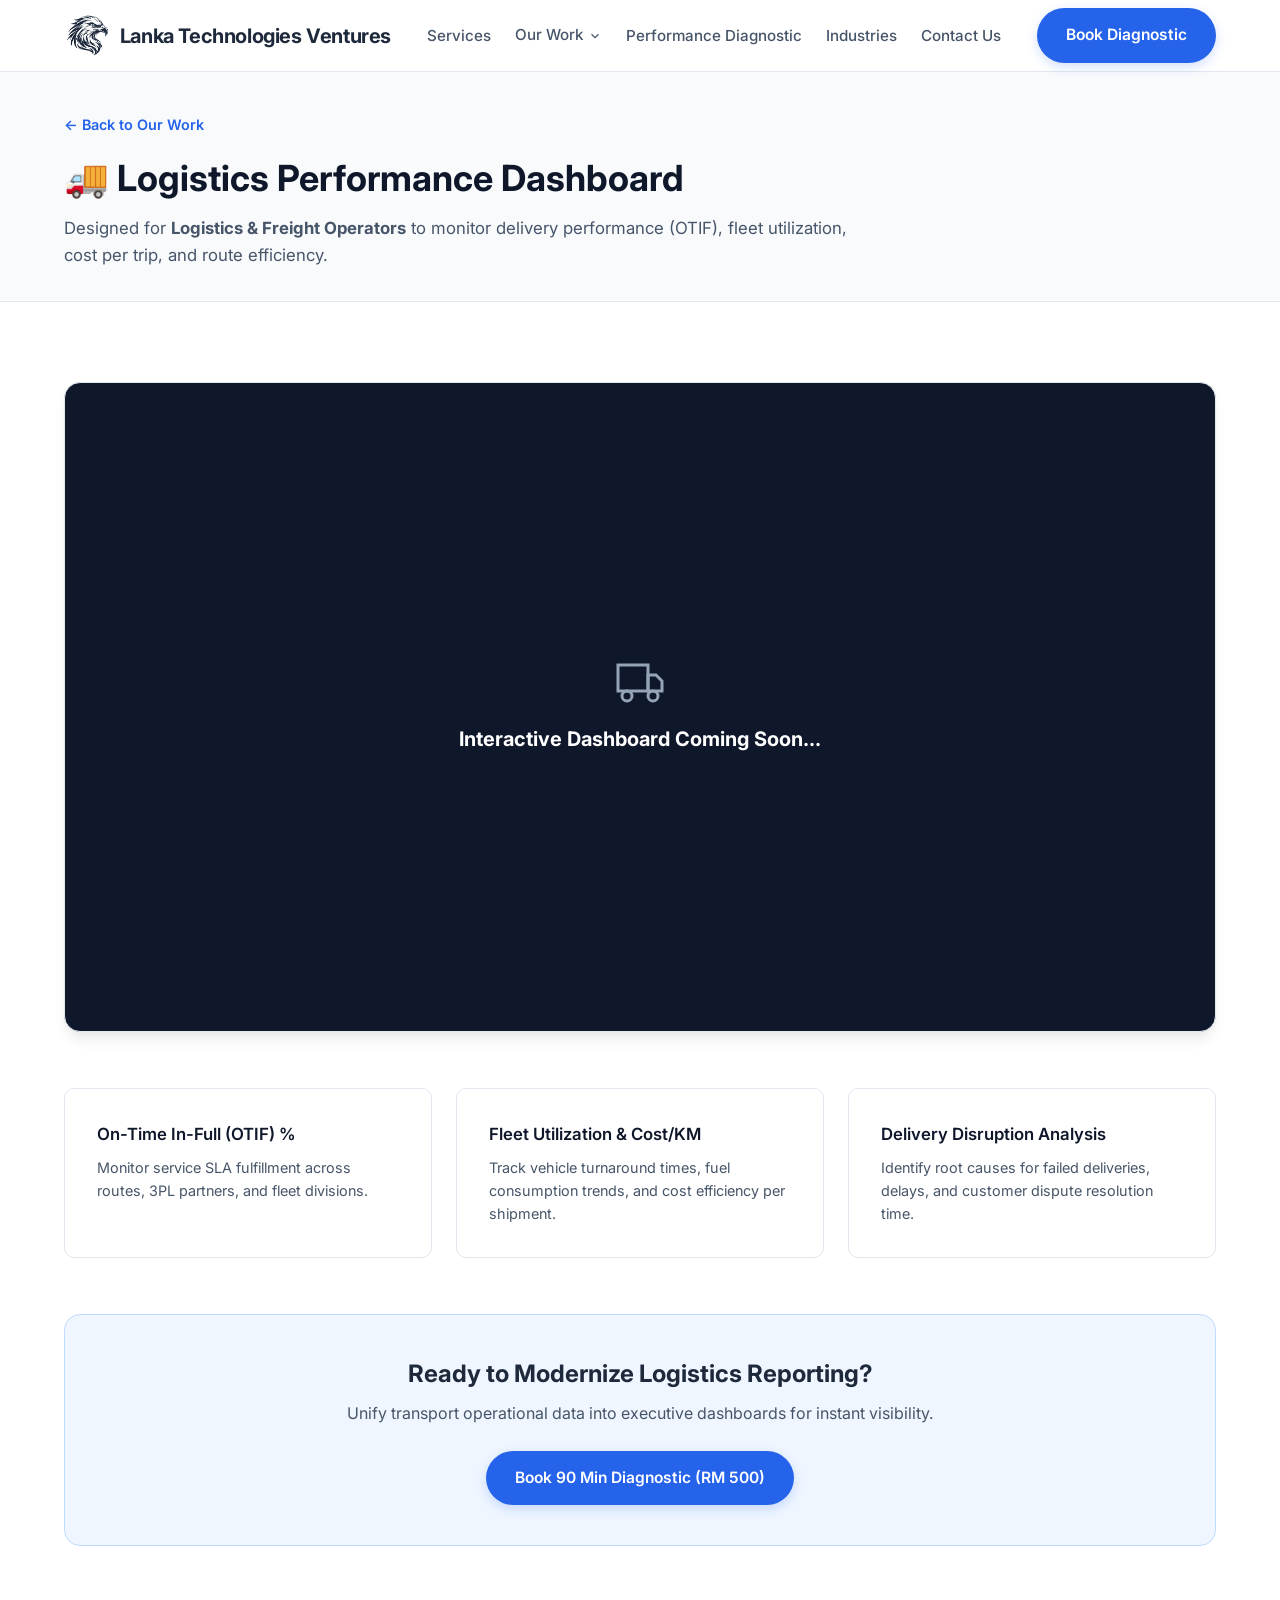
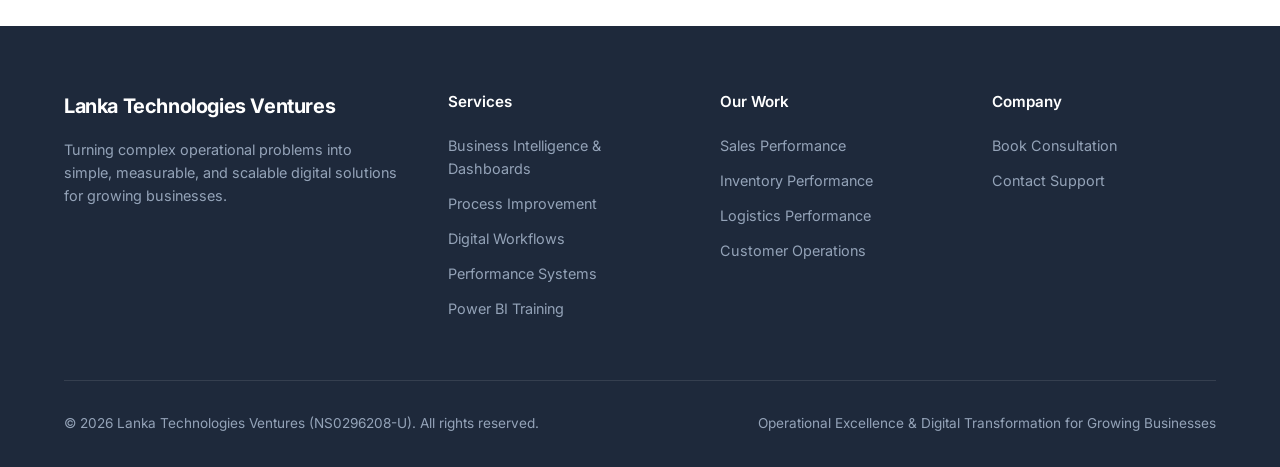
<file: logistics-performance.html>
<!DOCTYPE html>
<html lang="en">
<head>
    <meta charset="UTF-8">
    <meta name="viewport" content="width=device-width, initial-scale=1.0">
    <title>Logistics Performance Dashboard | Lanka Technologies Ventures</title>
    <link rel="preconnect" href="https://fonts.googleapis.com">
    <link rel="preconnect" href="https://fonts.gstatic.com" crossorigin>
    <link href="https://fonts.googleapis.com/css2?family=Inter:wght@300;400;500;600;700&display=swap" rel="stylesheet">
    <link rel="stylesheet" href="style.css">
    <link rel="icon" type="image/png" href="images/favicon.png">
    <style>
        /* ==========================================================================
           1. RESET & VARIABLES
           ========================================================================== */
        :root {
            --bg-main: #FFFFFF;
            --bg-secondary: #F8FAFC;
            --bg-accent: #F1F5F9;
            --bg-card: #FFFFFF;
            
            --text-primary: #0F172A;
            --text-secondary: #475569;
            --text-muted: #64748B;
            --text-light: #F8FAFC;

            --brand-primary: #1E293B;
            --brand-accent: #2563EB;
            --brand-accent-hover: #1D4ED8;
            --brand-light: #EFF6FF;
            --border-color: #E2E8F0;

            --shadow-sm: 0 1px 2px 0 rgba(0, 0, 0, 0.05);
            --shadow-md: 0 4px 6px -1px rgba(0, 0, 0, 0.07), 0 2px 4px -1px rgba(0, 0, 0, 0.04);
            --shadow-lg: 0 10px 15px -3px rgba(0, 0, 0, 0.08), 0 4px 6px -2px rgba(0, 0, 0, 0.03);

            --radius-sm: 6px;
            --radius-md: 10px;
            --radius-lg: 16px;
            --radius-pill: 9999px;

            --font-family: 'Inter', system-ui, -apple-system, BlinkMacSystemFont, "Segoe UI", Roboto, sans-serif;
            --transition: all 0.25s ease-in-out;
        }

        *, *::before, *::after {
            box-sizing: border-box;
            margin: 0;
            padding: 0;
        }

        html {
            scroll-behavior: smooth;
            font-size: 16px;
        }

        body {
            font-family: var(--font-family);
            background-color: var(--bg-main);
            color: var(--text-primary);
            line-height: 1.6;
            -webkit-font-smoothing: antialiased;
        }

        a {
            color: inherit;
            text-decoration: none;
        }

        ul {
            list-style: none;
        }

        img {
            max-width: 100%;
            display: block;
        }

        /* ==========================================================================
           2. REUSABLE COMPONENTS & UTILITIES
           ========================================================================== */
        .container {
            width: 100%;
            max-width: 1200px;
            margin: 0 auto;
            padding: 0 1.5rem;
        }

        .section {
            padding: 5rem 0;
        }

        .section-gray {
            background-color: var(--bg-secondary);
            border-top: 1px solid var(--border-color);
            border-bottom: 1px solid var(--border-color);
        }

        .badge {
            display: inline-block;
            padding: 0.35rem 0.85rem;
            background-color: var(--brand-light);
            color: var(--brand-primary);
            font-size: 0.825rem;
            font-weight: 600;
            border-radius: var(--radius-pill);
            text-transform: uppercase;
            letter-spacing: 0.05em;
            margin-bottom: 1rem;
        }

        .section-header {
            text-align: center;
            max-width: 820px;
            margin: 0 auto 3.5rem auto;
        }

        .section-header h2 {
            font-size: 2.1rem;
            font-weight: 700;
            color: var(--text-primary);
            letter-spacing: -0.02em;
            margin-bottom: 1rem;
        }

        .section-header p {
            font-size: 1.1rem;
            color: var(--text-secondary);
        }

        /* Buttons (Soft & Rounded) */
        .btn {
            display: inline-flex;
            align-items: center;
            justify-content: center;
            gap: 0.5rem;
            padding: 0.85rem 1.75rem;
            font-size: 0.975rem;
            font-weight: 600;
            border-radius: var(--radius-pill);
            transition: var(--transition);
            cursor: pointer;
            border: 1px solid transparent;
            text-align: center;
        }

        .btn-primary {
            background-color: var(--brand-accent);
            color: #FFFFFF;
            box-shadow: 0 4px 12px rgba(37, 99, 235, 0.2);
        }

        .btn-primary:hover {
            background-color: var(--brand-accent-hover);
            box-shadow: 0 6px 16px rgba(37, 99, 235, 0.3);
            transform: translateY(-1px);
        }

        .btn-primary:disabled {
            background-color: #93C5FD;
            cursor: not-allowed;
            transform: none;
            box-shadow: none;
        }

        .btn-secondary {
            background-color: #FFFFFF;
            color: var(--brand-primary);
            border-color: var(--border-color);
            box-shadow: var(--shadow-sm);
        }

        .btn-secondary:hover {
            background-color: var(--bg-accent);
            border-color: #CBD5E1;
            transform: translateY(-1px);
        }

        .btn-block {
            width: 100%;
        }

        /* Card Component */
        .card {
            background: var(--bg-card);
            border: 1px solid var(--border-color);
            border-radius: var(--radius-md);
            padding: 2rem;
            transition: var(--transition);
        }

        .card:hover {
            box-shadow: var(--shadow-md);
            border-color: #CBD5E1;
        }

        /* ==========================================================================
           3. NAVBAR & DROPDOWN MENU
           ========================================================================== */
        .navbar {
            position: sticky;
            top: 0;
            z-index: 1000;
            background-color: rgba(255, 255, 255, 0.95);
            backdrop-filter: blur(8px);
            border-bottom: 1px solid var(--border-color);
            height: 72px;
            display: flex;
            align-items: center;
        }

        .navbar .container {
            display: flex;
            align-items: center;
            justify-content: space-between;
        }

        .logo {
            /* display: flex; */
            display: inline-flex;
            align-items: center;
            gap: 0.6rem;
            font-weight: 700;
            font-size: 1.25rem;
            color: var(--brand-primary);
            letter-spacing: -0.02em;
            text-decoration: none;
        }

        .logo-img {
            height: 42px;       /* Set a fixed height */
            width: auto;        /* Maintain original aspect ratio */
            object-fit: contain;
        }

        .nav-links {
            display: flex;
            align-items: center;
            gap: 1.5rem;
        }

        .nav-links a {
            font-size: 0.95rem;
            font-weight: 500;
            color: var(--text-secondary);
            transition: var(--transition);
        }

        .nav-links a:hover {
            color: var(--brand-accent);
        }

        .nav-cta {
            display: flex;
            align-items: center;
            gap: 1rem;
        }

        .dropdown {
            position: relative;
        }

        .dropdown-toggle {
            display: flex;
            align-items: center;
            gap: 0.35rem;
            cursor: pointer;
            font-weight: 500;
            color: var(--text-secondary);
        }

        .dropdown-menu {
            position: absolute;
            top: 100%;
            left: 0;
            background: #FFFFFF;
            border: 1px solid var(--border-color);
            border-radius: var(--radius-md);
            box-shadow: var(--shadow-lg);
            min-width: 270px;
            padding: 0.5rem 0;
            opacity: 0;
            visibility: hidden;
            transform: translateY(10px);
            transition: var(--transition);
            z-index: 1100;
        }

        .dropdown:hover .dropdown-menu {
            opacity: 1;
            visibility: visible;
            transform: translateY(0);
        }

        .dropdown-menu a {
            display: block;
            padding: 0.65rem 0.75rem;
            font-size: 0.9rem;
            color: var(--text-primary);
            transition: var(--transition);
        }

        .dropdown-menu a:hover {
            background-color: var(--brand-light);
            color: var(--brand-accent);
        }

        .hamburger {
            display: none;
            background: none;
            border: none;
            cursor: pointer;
            padding: 0.5rem;
        }

        .hamburger span {
            display: block;
            width: 24px;
            height: 2px;
            background-color: var(--brand-primary);
            margin: 5px 0;
            transition: var(--transition);
        }

        /* ==========================================================================
           4. HERO SECTION
           ========================================================================== */
        .hero {
            position: relative;
            overflow: hidden;
            background-color: #0F172A;
            color: var(--text-primary);
            padding: 120px 0 80px;
        }

        .hero::before {
            content: '';
            position: absolute;
            top: 0; left: 0; right: 0; bottom: 0;
            background-image: url('images/hero-bg4.jpg');
            background-position: center;
            background-repeat: no-repeat;
            opacity: 0.35;
            z-index: 0;
            pointer-events: none;
        }

        .hero .container, .hero > * {
            position: relative;
            z-index: 1;
        }

        .hero-grid {
            display: grid;
            grid-template-columns: 1.2fr 0.8fr;
            gap: 3.5rem;
            align-items: center;
        }

        .hero-content h1 {
            font-size: 2.85rem;
            line-height: 1.2;
            font-weight: 700;
            color: var(--brand-light);
            letter-spacing: -0.03em;
            margin-bottom: 1.25rem;
        }

        .hero-content p {
            font-size: 1.15rem;
            color: var(--text-light);
            margin-bottom: 2rem;
            line-height: 1.65;
        }

        .hero-actions {
            display: flex;
            align-items: center;
            gap: 1rem;
            flex-wrap: wrap;
            margin-bottom: 2.5rem;
        }

        .hero-features {
            display: flex;
            gap: 1.5rem;
            padding-top: 1.5rem;
            border-top: 1px solid var(--border-color);
        }

        .hero-feature-item {
            display: flex;
            align-items: center;
            gap: 0.5rem;
            font-size: 0.875rem;
            font-weight: 500;
            color: var(--text-light);
        }

        .hero-feature-item svg {
            color: var(--brand-accent);
            flex-shrink: 0;
        }

        .hero-card {
            background: #FFFFFF;
            border: 1px solid var(--border-color);
            border-radius: var(--radius-lg);
            padding: 2.25rem;
            box-shadow: var(--shadow-lg);
            position: relative;
        }

        .hero-card-header {
            display: flex;
            align-items: center;
            justify-content: space-between;
            margin-bottom: 1.5rem;
            padding-bottom: 1rem;
            border-bottom: 1px solid var(--border-color);
        }

        .hero-card-header h3 {
            font-size: 1.1rem;
            font-weight: 600;
        }

        .pill-badge {
            background-color: #FEF3C7;
            color: #92400E;
            font-size: 0.75rem;
            font-weight: 700;
            padding: 0.35rem 0.85rem;
            border-radius: var(--radius-pill);
        }

        .hero-card-list {
            margin-bottom: 1.75rem;
        }

        .hero-card-list li {
            display: flex;
            align-items: flex-start;
            gap: 0.75rem;
            font-size: 0.925rem;
            color: var(--text-secondary);
            margin-bottom: 0.85rem;
        }

        .hero-card-list svg {
            color: var(--brand-accent);
            flex-shrink: 0;
            margin-top: 3px;
        }

        /* ==========================================================================
           5. PAIN POINTS SECTION
           ========================================================================== */
        .pain-points-grid {
            display: grid;
            grid-template-columns: repeat(auto-fit, minmax(320px, 1fr));
            gap: 1.5rem;
        }

        .pain-card {
            background: var(--bg-card);
            border: 1px solid var(--border-color);
            border-radius: var(--radius-md);
            padding: 1.75rem;
            display: flex;
            gap: 1.25rem;
            transition: var(--transition);
        }

        .pain-card:hover {
            border-color: #CBD5E1;
            box-shadow: var(--shadow-sm);
        }

        .pain-icon {
            width: 44px; height: 44px;
            background-color: #FEF2F2;
            color: #DC2626;
            border-radius: var(--radius-md);
            display: flex; align-items: center; justify-content: center;
            flex-shrink: 0;
        }

        .pain-card h3 {
            font-size: 1.05rem;
            font-weight: 600;
            margin-bottom: 0.35rem;
            color: var(--text-primary);
        }

        .pain-card p {
            font-size: 0.9rem;
            color: var(--text-secondary);
        }

        /* ==========================================================================
           6. SERVICES SECTION
           ========================================================================== */
        .services-grid {
            display: grid;
            grid-template-columns: repeat(auto-fit, minmax(340px, 1fr));
            gap: 1.75rem;
        }

        .service-card {
            display: flex;
            flex-direction: column;
            justify-content: space-between;
            height: 100%;
        }

        .service-icon {
            width: 48px; height: 48px;
            background: var(--brand-light);
            color: var(--brand-accent);
            border-radius: var(--radius-md);
            display: flex; align-items: center; justify-content: center;
            margin-bottom: 1.25rem;
        }

        .service-card h3 {
            font-size: 1.2rem;
            font-weight: 600;
            margin-bottom: 0.65rem;
            color: var(--text-primary);
        }

        .service-card p {
            font-size: 0.925rem;
            color: var(--text-secondary);
            margin-bottom: 1.5rem;
            flex-grow: 1;
        }

        .service-footer {
            padding-top: 1rem;
            border-top: 1px solid var(--border-color);
            display: flex; align-items: center; justify-content: space-between;
            font-size: 0.85rem;
            color: var(--text-muted);
            font-weight: 500;
        }

        /* ==========================================================================
           7. OUR WORK / SAMPLE DASHBOARDS (2x2 GRID)
           ========================================================================== */
        .dashboard-grid {
            display: grid;
            grid-template-columns: repeat(2, 1fr);
            gap: 2rem;
        }

        .dashboard-card {
            background: var(--bg-card);
            border: 1px solid var(--border-color);
            border-radius: var(--radius-lg);
            overflow: hidden;
            display: flex;
            flex-direction: column;
            transition: var(--transition);
            box-shadow: var(--shadow-sm);
        }

        .dashboard-card:hover {
            transform: translateY(-4px);
            box-shadow: var(--shadow-lg);
            border-color: #CBD5E1;
        }

        .dashboard-img-placeholder {
            width: 100%;
            height: 210px;
            background: linear-gradient(135deg, #1E293B 0%, #0F172A 100%);
            display: flex;
            flex-direction: column;
            align-items: center;
            justify-content: center;
            color: #94A3B8;
            position: relative;
            overflow: hidden;
            border-bottom: 1px solid var(--border-color);
        }

        .dashboard-card-body {
            padding: 1.75rem;
            display: flex;
            flex-direction: column;
            flex-grow: 1;
        }

        .dashboard-industry-badge {
            display: inline-block;
            font-size: 0.75rem;
            font-weight: 700;
            text-transform: uppercase;
            letter-spacing: 0.05em;
            color: var(--brand-accent);
            background: var(--brand-light);
            padding: 0.25rem 0.65rem;
            border-radius: var(--radius-pill);
            margin-bottom: 0.85rem;
            align-self: flex-start;
        }

        .dashboard-card-title {
            font-size: 1.25rem;
            font-weight: 700;
            color: var(--text-primary);
            margin-bottom: 0.6rem;
        }

        .dashboard-card-desc {
            font-size: 0.925rem;
            color: var(--text-secondary);
            margin-bottom: 1.5rem;
            flex-grow: 1;
            line-height: 1.6;
        }

        .dashboard-link-btn {
            display: inline-flex;
            align-items: center;
            gap: 0.4rem;
            color: var(--brand-accent);
            font-weight: 600;
            font-size: 0.95rem;
            transition: var(--transition);
            text-decoration: none;
        }

        .dashboard-link-btn:hover {
            color: var(--brand-accent-hover);
            transform: translateX(4px);
        }

        /* ==========================================================================
           8. DIAGNOSTIC ENTRY OFFER SECTION
           ========================================================================== */
        .diagnostic-banner {
            background: linear-gradient(135deg, #0F172A 0%, #1E293B 100%);
            color: #FFFFFF;
            border-radius: var(--radius-lg);
            padding: 3.5rem 3rem;
            box-shadow: var(--shadow-lg);
            position: relative;
            overflow: hidden;
        }

        .diagnostic-grid {
            display: grid;
            grid-template-columns: 1.2fr 0.8fr;
            gap: 3rem;
            align-items: center;
        }

        .diagnostic-banner h2 {
            font-size: 2.2rem;
            font-weight: 700;
            margin-bottom: 1rem;
            line-height: 1.25;
            letter-spacing: -0.02em;
        }

        .diagnostic-banner p {
            font-size: 1.05rem;
            color: #94A3B8;
            margin-bottom: 1.75rem;
            line-height: 1.6;
        }

        .diagnostic-features {
            display: grid;
            grid-template-columns: 1fr;
            gap: 1rem;
            margin-bottom: 2rem;
        }

        .diagnostic-item {
            display: flex; align-items: flex-start; gap: 0.85rem;
        }

        .diagnostic-item svg {
            color: #60A5FA; flex-shrink: 0; margin-top: 2px;
        }

        .diagnostic-item span {
            font-size: 0.95rem; color: #E2E8F0;
        }

        .diagnostic-pricing-box {
            background: rgba(255, 255, 255, 0.05);
            border: 1px solid rgba(255, 255, 255, 0.12);
            border-radius: var(--radius-md);
            padding: 2rem;
            text-align: center;
            backdrop-filter: blur(10px);
        }

        .diagnostic-pricing-box .price-tag {
            font-size: 2.25rem; font-weight: 700; color: #FFFFFF; margin: 0.5rem 0 0.25rem 0;
        }

        .diagnostic-pricing-box .price-sub {
            font-size: 0.85rem; color: #94A3B8; margin-bottom: 1.5rem;
        }

        /* ==========================================================================
           9. TARGET INDUSTRIES
           ========================================================================== */
        .industry-grid {
            display: grid;
            grid-template-columns: repeat(auto-fit, minmax(200px, 1fr));
            gap: 1.25rem;
        }

        .industry-card {
            background: var(--bg-card);
            border: 1px solid var(--border-color);
            border-radius: var(--radius-md);
            padding: 1.5rem;
            text-align: center;
            transition: var(--transition);
        }

        .industry-card:hover {
            border-color: var(--brand-accent);
            transform: translateY(-2px);
        }

        .industry-icon {
            width: 42px; height: 42px; margin: 0 auto 1rem auto;
            background: var(--bg-secondary); border-radius: 50%;
            display: flex; align-items: center; justify-content: center;
            color: var(--brand-primary);
        }

        .industry-card h4 {
            font-size: 0.975rem; font-weight: 600; color: var(--text-primary);
        }

        /* ==========================================================================
           10. CONTACT & BOOKING FORM SECTION
           ========================================================================== */
        .contact-grid {
            display: grid;
            grid-template-columns: 0.9fr 1.1fr;
            gap: 3.5rem;
            align-items: start;
        }

        .contact-info h3 {
            font-size: 1.75rem; font-weight: 700; margin-bottom: 1rem; color: var(--brand-primary);
        }

        .contact-info p {
            font-size: 1rem; color: var(--text-secondary); margin-bottom: 2rem;
        }

        .contact-detail-item {
            display: flex; align-items: flex-start; gap: 1rem; margin-bottom: 1.5rem;
        }

        .contact-detail-icon {
            width: 40px; height: 40px; background-color: var(--brand-light);
            color: var(--brand-accent); border-radius: 50%;
            display: flex; align-items: center; justify-content: center; flex-shrink: 0;
        }

        .contact-detail-text h4 {
            font-size: 0.925rem; font-weight: 600; color: var(--text-primary);
        }

        .contact-detail-text p {
            font-size: 0.9rem; color: var(--text-secondary); margin-bottom: 0;
        }

        .booking-form-card {
            background: #FFFFFF;
            border: 1px solid var(--border-color);
            border-radius: var(--radius-lg);
            padding: 2.5rem;
            box-shadow: var(--shadow-md);
        }

        .form-group { margin-bottom: 1.25rem; }

        .form-row {
            display: grid; grid-template-columns: 1fr 1fr; gap: 1rem;
        }

        .form-group label {
            display: block; font-size: 0.875rem; font-weight: 600;
            color: var(--text-primary); margin-bottom: 0.4rem;
        }

        .form-control {
            width: 100%; padding: 0.75rem 1rem; font-size: 0.95rem;
            font-family: inherit; border: 1px solid var(--border-color);
            border-radius: var(--radius-sm); background-color: var(--bg-secondary);
            color: var(--text-primary); transition: var(--transition);
        }

        .form-control:focus {
            outline: none; border-color: var(--brand-accent);
            background-color: #FFFFFF; box-shadow: 0 0 0 3px rgba(37, 99, 235, 0.12);
        }

        textarea.form-control { resize: vertical; min-height: 100px; }

        .form-note {
            font-size: 0.8rem; color: var(--text-muted); margin-top: 0.75rem; text-align: center;
        }

        /* ==========================================================================
           11. FOOTER & MODAL
           ========================================================================== */
        .footer {
            background-color: var(--brand-primary); color: #94A3B8;
            padding: 4rem 0 2rem 0; font-size: 0.9rem;
        }

        .footer-grid {
            display: grid; grid-template-columns: 1.5fr 1fr 1fr 1fr;
            gap: 3rem; margin-bottom: 3rem;
        }

        .footer-brand .logo { color: #FFFFFF; margin-bottom: 1rem; }

        .footer-brand p { font-size: 0.9rem; line-height: 1.6; margin-bottom: 1.5rem; }

        .footer-column h4 { color: #FFFFFF; font-size: 0.95rem; font-weight: 600; margin-bottom: 1.2rem; }

        .footer-column ul li { margin-bottom: 0.75rem; }

        .footer-column ul a { transition: var(--transition); }

        .footer-column ul a:hover { color: #FFFFFF; }

        .footer-bottom {
            padding-top: 2rem; border-top: 1px solid rgba(255, 255, 255, 0.1);
            display: flex; align-items: center; justify-content: space-between; font-size: 0.85rem;
        }

        .modal-overlay {
            position: fixed; top: 0; left: 0; width: 100%; height: 100%;
            background: rgba(15, 23, 42, 0.6); display: flex;
            align-items: center; justify-content: center; z-index: 2000;
            opacity: 0; visibility: hidden; transition: var(--transition);
        }

        .modal-overlay.active { opacity: 1; visibility: visible; }

        .modal-card {
            background: #FFFFFF; padding: 2.5rem; border-radius: var(--radius-lg);
            max-width: 480px; width: 90%; text-align: center; box-shadow: var(--shadow-lg);
        }

        .modal-icon {
            width: 56px; height: 56px; background: #DCFCE7; color: #166534;
            border-radius: 50%; display: flex; align-items: center; justify-content: center;
            margin: 0 auto 1.25rem auto;
        }

        .modal-card h3 { font-size: 1.35rem; margin-bottom: 0.5rem; color: var(--text-primary); }

        .modal-card p { color: var(--text-secondary); font-size: 0.95rem; margin-bottom: 1.5rem; }

        /* ==========================================================================
           12. RESPONSIVE BREAKPOINTS
           ========================================================================== */
        @media (max-width: 992px) {
            .hero-grid, .diagnostic-grid, .contact-grid {
                grid-template-columns: 1fr; gap: 2.5rem;
            }
            .hero-content h1 { font-size: 2.35rem; }
            .footer-grid { grid-template-columns: 1fr 1fr; }
        }

        @media (max-width: 868px) {
            .dashboard-grid { grid-template-columns: 1fr; }
            .nav-links, .nav-cta { display: none; }
            .hamburger { display: block; }
            .nav-links.mobile-active {
                display: flex; flex-direction: column; position: absolute;
                top: 72px; left: 0; width: 100%; background-color: #FFFFFF;
                border-bottom: 1px solid var(--border-color); padding: 1.5rem;
                gap: 1.25rem; box-shadow: var(--shadow-md);
            }
            .dropdown-menu {
                position: static; opacity: 1; visibility: visible;
                transform: none; box-shadow: none; border: none; padding-left: 1rem; display: none;
            }
            .dropdown.active .dropdown-menu { display: block; }
            .form-row { grid-template-columns: 1fr; }
            .footer-grid { grid-template-columns: 1fr; }
            .footer-bottom { flex-direction: column; gap: 1rem; text-align: center; }
            .diagnostic-banner { padding: 2.25rem 1.5rem; }
        }

        /* ==========================================================================
           13. POWERBI CONTAINER
           ========================================================================== */
        .embed-container {
            position: relative;
            padding-bottom: 56.25%; /* 16:9 Aspect Ratio */
            height: 0;
            overflow: hidden;
            max-width: 100%;
            background: #0F172A;
            border-radius: var(--radius-lg);
            box-shadow: var(--shadow-lg);
            border: 1px solid var(--border-color);
        }
        .embed-container iframe, .embed-placeholder {
            position: absolute;
            top: 0;
            left: 0;
            width: 100%;
            height: 100%;
            border: 0;
        }
        .embed-placeholder {
            display: flex;
            flex-direction: column;
            align-items: center;
            justify-content: center;
            color: #94A3B8;
            padding: 2rem;
            text-align: center;
        }
        .page-header {
            padding: 2.5rem 0 2rem 0;
            background-color: var(--bg-secondary);
            border-bottom: 1px solid var(--border-color);
        }
    </style>
</head>
<body>
    <!-- ================= NAVBAR ================= -->
    <nav class="navbar">
        <div class="container">
            <a href="index.html" class="logo">
                <img src="images/logo.png" alt="Lanka Technologies Ventures Logo" class="logo-img">
                <span>Lanka Technologies Ventures</span>
            </a>

            <ul class="nav-links" id="navLinks">
                <li><a href="index.html#services">Services</a></li>

                <!-- "Our Work" Dropdown Menu -->
                <li class="dropdown">
                    <a href="index.html#work" class="dropdown-toggle">
                        Our Work
                        <svg width="14" height="14" viewBox="0 0 24 24" fill="none" stroke="currentColor" stroke-width="2"><polyline points="6 9 12 15 18 9"/></svg>
                    </a>
                    <div class="dropdown-menu">
                        <a href="sales-performance.html">📊 Sales Performance Dashboard</a>
                        <a href="inventory-performance.html">📦 Inventory Performance Dashboard</a>
                        <a href="logistics-performance.html">🚚 Logistics Performance Dashboard</a>
                        <a href="customer-service-performance.html">🎫 Customer Service Dashboard</a>
                    </div>
                </li>

                <li><a href="index.html#diagnostic">Performance Diagnostic</a></li>
                <li><a href="index.html#industries">Industries</a></li>
                <li><a href="index.html#contact">Contact Us</a></li>
            </ul>

            <div class="nav-cta">
                <a href="index.html#contact" class="btn btn-primary">Book Diagnostic</a>
            </div>

            <button class="hamburger" id="hamburgerBtn" aria-label="Toggle navigation">
                <span></span>
                <span></span>
                <span></span>
            </button>
        </div>
    </nav>

    <header class="page-header">
        <div class="container">
            <a href="index.html#work" style="color: var(--brand-accent); font-size: 0.9rem; font-weight: 600;">&larr; Back to Our Work</a>
            <h1 style="font-size: 2.25rem; font-weight: 700; margin: 0.75rem 0 0.5rem 0; color: var(--text-primary);">🚚 Logistics Performance Dashboard</h1>
            <p style="font-size: 1.05rem; color: var(--text-secondary); max-width: 800px;">
                Designed for <strong>Logistics & Freight Operators</strong> to monitor delivery performance (OTIF), fleet utilization, cost per trip, and route efficiency.
            </p>
        </div>
    </header>

    <main class="section">
        <div class="container">
            <div class="embed-container">
                <!-- PASTE POWER BI EMBED CODE HERE -->
                <div class="embed-placeholder">
                    <svg width="64" height="48" viewBox="0 0 24 24" fill="none" stroke="currentColor" stroke-width="1.5"><rect x="1" y="3" width="15" height="13"/><polygon points="16 8 20 8 23 11 23 16 16 16 16 8"/><circle cx="5.5" cy="18.5" r="2.5"/><circle cx="18.5" cy="18.5" r="2.5"/></svg>
                    <h3 style="color: #FFFFFF; font-size: 1.25rem; margin-top: 1rem;">Interactive Dashboard Coming Soon...</h3>
                    <!-- <p style="font-size: 0.9rem; max-width: 500px; margin-top: 0.5rem;">
                        Replace this placeholder block in <code>logistics-performance.html</code> with your Power BI Publish-to-Web <code>&lt;iframe&gt;</code> snippet.
                    </p> -->
                </div>
            </div>

            <div style="margin-top: 3.5rem; display: grid; grid-template-columns: repeat(auto-fit, minmax(280px, 1fr)); gap: 1.5rem;">
                <div class="card">
                    <h4 style="font-size: 1.05rem; font-weight: 600; margin-bottom: 0.5rem;">On-Time In-Full (OTIF) %</h4>
                    <p style="font-size: 0.9rem; color: var(--text-secondary);">Monitor service SLA fulfillment across routes, 3PL partners, and fleet divisions.</p>
                </div>
                <div class="card">
                    <h4 style="font-size: 1.05rem; font-weight: 600; margin-bottom: 0.5rem;">Fleet Utilization & Cost/KM</h4>
                    <p style="font-size: 0.9rem; color: var(--text-secondary);">Track vehicle turnaround times, fuel consumption trends, and cost efficiency per shipment.</p>
                </div>
                <div class="card">
                    <h4 style="font-size: 1.05rem; font-weight: 600; margin-bottom: 0.5rem;">Delivery Disruption Analysis</h4>
                    <p style="font-size: 0.9rem; color: var(--text-secondary);">Identify root causes for failed deliveries, delays, and customer dispute resolution time.</p>
                </div>
            </div>

            <div style="margin-top: 3.5rem; background: var(--brand-light); border: 1px solid #BFDBFE; border-radius: var(--radius-lg); padding: 2.5rem; text-align: center;">
                <h3 style="font-size: 1.5rem; font-weight: 700; color: var(--brand-primary); margin-bottom: 0.5rem;">Ready to Modernize Logistics Reporting?</h3>
                <p style="font-size: 1rem; color: var(--text-secondary); max-width: 650px; margin: 0 auto 1.5rem auto;">
                    Unify transport operational data into executive dashboards for instant visibility.
                </p>
                <a href="index.html#contact" class="btn btn-primary">Book 90 Min Diagnostic (RM 500)</a>
            </div>
        </div>
    </main>

    <!-- ================= FOOTER ================= -->
    <footer class="footer">
        <div class="container">
            <div class="footer-grid">
                <div class="footer-brand">
                    <a href="index.html" class="logo">
                        <span>Lanka Technologies Ventures</span>
                    </a>
                    <p>Turning complex operational problems into simple, measurable, and scalable digital solutions for growing businesses.</p>
                </div>

                <div class="footer-column">
                    <h4><a href="index.html#services">Services</a></h4>
                    <ul>
                        <li><a href="index.html#services">Business Intelligence & Dashboards</a></li>
                        <li><a href="index.html#services">Process Improvement</a></li>
                        <li><a href="index.html#services">Digital Workflows</a></li>
                        <li><a href="index.html#services">Performance Systems</a></li>
                        <li><a href="index.html#services">Power BI Training</a></li>
                    </ul>
                </div>

                <div class="footer-column">
                    <h4><a href="index.html#work">Our Work</a></h4>
                    <ul>
                        <li><a href="sales-performance.html">Sales Performance</a></li>
                        <li><a href="inventory-performance.html">Inventory Performance</a></li>
                        <li><a href="logistics-performance.html">Logistics Performance</a></li>
                        <li><a href="customer-service-performance.html">Customer Operations</a></li>
                    </ul>
                </div>

                <div class="footer-column">
                    <h4><a href="index.html#contact">Company</a></h4>
                    <ul>
                        <li><a href="index.html#contact">Book Consultation</a></li>
                        <li><a href="index.html#contact">Contact Support</a></li>
                    </ul>
                </div>
            </div>

            <div class="footer-bottom">
                <p>&copy; <span id="year"></span> Lanka Technologies Ventures (NS0296208-U). All rights reserved.</p>
                <p>Operational Excellence & Digital Transformation for Growing Businesses</p>
            </div>
        </div>
    </footer>

    <!-- External Script File Link -->
    <script src="script.js"></script>
</body>
</html>
</file>
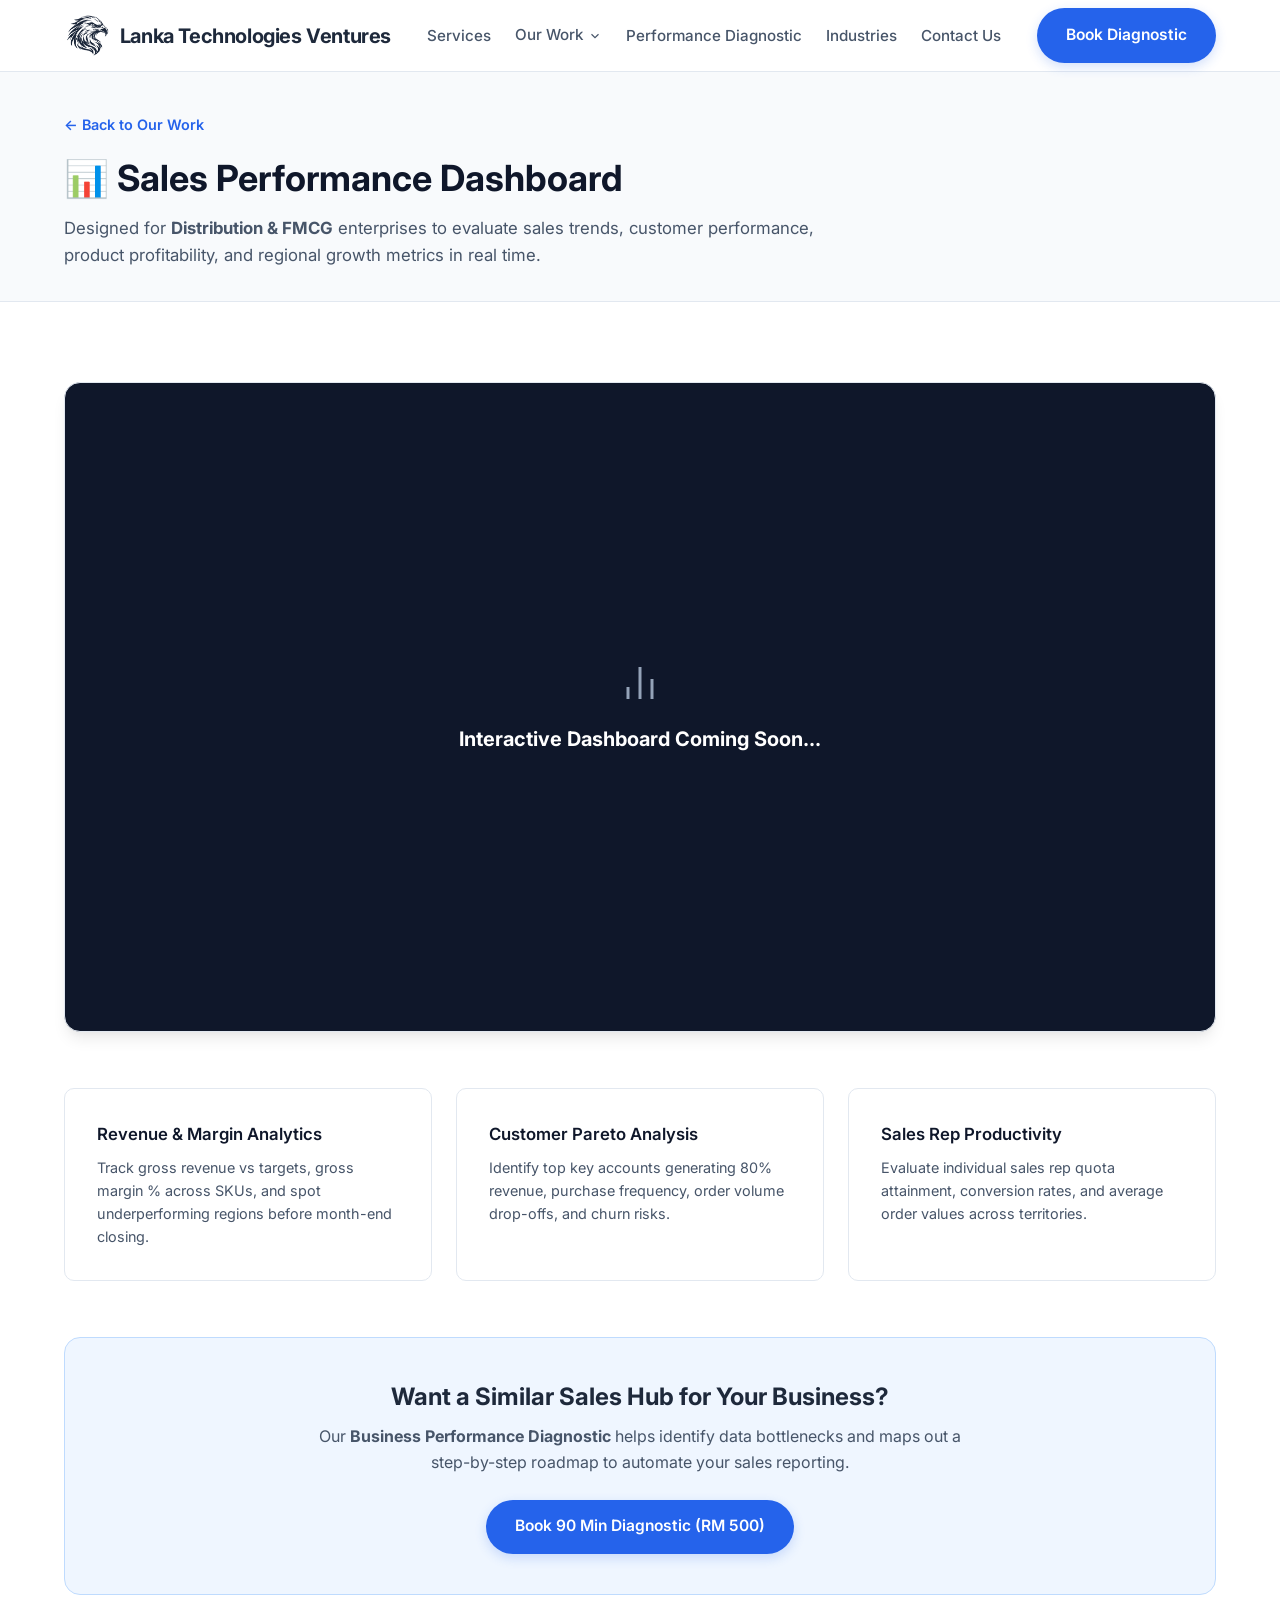
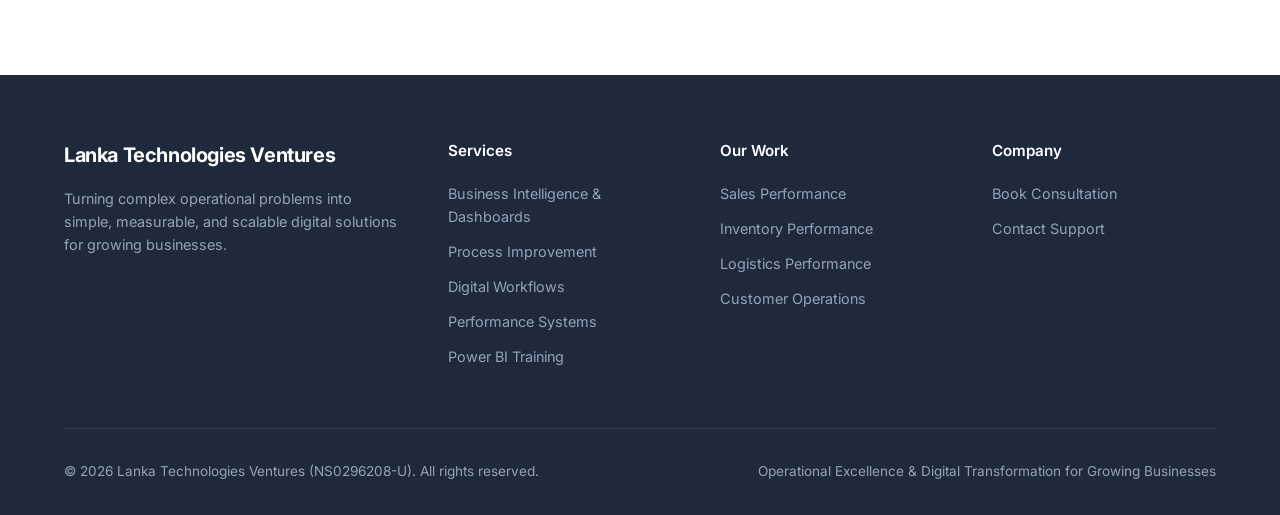
<file: sales-performance.html>
<!DOCTYPE html>
<html lang="en">
<head>
    <meta charset="UTF-8">
    <meta name="viewport" content="width=device-width, initial-scale=1.0">
    <title>Sales Performance Dashboard | Lanka Technologies Ventures</title>
    <link rel="preconnect" href="https://fonts.googleapis.com">
    <link rel="preconnect" href="https://fonts.gstatic.com" crossorigin>
    <link href="https://fonts.googleapis.com/css2?family=Inter:wght@300;400;500;600;700&display=swap" rel="stylesheet">
    <link rel="stylesheet" href="style.css">
    <link rel="icon" type="image/png" href="images/favicon.png">
    <style>
        /* ==========================================================================
           1. RESET & VARIABLES
           ========================================================================== */
        :root {
            --bg-main: #FFFFFF;
            --bg-secondary: #F8FAFC;
            --bg-accent: #F1F5F9;
            --bg-card: #FFFFFF;
            
            --text-primary: #0F172A;
            --text-secondary: #475569;
            --text-muted: #64748B;
            --text-light: #F8FAFC;

            --brand-primary: #1E293B;
            --brand-accent: #2563EB;
            --brand-accent-hover: #1D4ED8;
            --brand-light: #EFF6FF;
            --border-color: #E2E8F0;

            --shadow-sm: 0 1px 2px 0 rgba(0, 0, 0, 0.05);
            --shadow-md: 0 4px 6px -1px rgba(0, 0, 0, 0.07), 0 2px 4px -1px rgba(0, 0, 0, 0.04);
            --shadow-lg: 0 10px 15px -3px rgba(0, 0, 0, 0.08), 0 4px 6px -2px rgba(0, 0, 0, 0.03);

            --radius-sm: 6px;
            --radius-md: 10px;
            --radius-lg: 16px;
            --radius-pill: 9999px;

            --font-family: 'Inter', system-ui, -apple-system, BlinkMacSystemFont, "Segoe UI", Roboto, sans-serif;
            --transition: all 0.25s ease-in-out;
        }

        *, *::before, *::after {
            box-sizing: border-box;
            margin: 0;
            padding: 0;
        }

        html {
            scroll-behavior: smooth;
            font-size: 16px;
        }

        body {
            font-family: var(--font-family);
            background-color: var(--bg-main);
            color: var(--text-primary);
            line-height: 1.6;
            -webkit-font-smoothing: antialiased;
        }

        a {
            color: inherit;
            text-decoration: none;
        }

        ul {
            list-style: none;
        }

        img {
            max-width: 100%;
            display: block;
        }

        /* ==========================================================================
           2. REUSABLE COMPONENTS & UTILITIES
           ========================================================================== */
        .container {
            width: 100%;
            max-width: 1200px;
            margin: 0 auto;
            padding: 0 1.5rem;
        }

        .section {
            padding: 5rem 0;
        }

        .section-gray {
            background-color: var(--bg-secondary);
            border-top: 1px solid var(--border-color);
            border-bottom: 1px solid var(--border-color);
        }

        .badge {
            display: inline-block;
            padding: 0.35rem 0.85rem;
            background-color: var(--brand-light);
            color: var(--brand-primary);
            font-size: 0.825rem;
            font-weight: 600;
            border-radius: var(--radius-pill);
            text-transform: uppercase;
            letter-spacing: 0.05em;
            margin-bottom: 1rem;
        }

        .section-header {
            text-align: center;
            max-width: 820px;
            margin: 0 auto 3.5rem auto;
        }

        .section-header h2 {
            font-size: 2.1rem;
            font-weight: 700;
            color: var(--text-primary);
            letter-spacing: -0.02em;
            margin-bottom: 1rem;
        }

        .section-header p {
            font-size: 1.1rem;
            color: var(--text-secondary);
        }

        /* Buttons (Soft & Rounded) */
        .btn {
            display: inline-flex;
            align-items: center;
            justify-content: center;
            gap: 0.5rem;
            padding: 0.85rem 1.75rem;
            font-size: 0.975rem;
            font-weight: 600;
            border-radius: var(--radius-pill);
            transition: var(--transition);
            cursor: pointer;
            border: 1px solid transparent;
            text-align: center;
        }

        .btn-primary {
            background-color: var(--brand-accent);
            color: #FFFFFF;
            box-shadow: 0 4px 12px rgba(37, 99, 235, 0.2);
        }

        .btn-primary:hover {
            background-color: var(--brand-accent-hover);
            box-shadow: 0 6px 16px rgba(37, 99, 235, 0.3);
            transform: translateY(-1px);
        }

        .btn-primary:disabled {
            background-color: #93C5FD;
            cursor: not-allowed;
            transform: none;
            box-shadow: none;
        }

        .btn-secondary {
            background-color: #FFFFFF;
            color: var(--brand-primary);
            border-color: var(--border-color);
            box-shadow: var(--shadow-sm);
        }

        .btn-secondary:hover {
            background-color: var(--bg-accent);
            border-color: #CBD5E1;
            transform: translateY(-1px);
        }

        .btn-block {
            width: 100%;
        }

        /* Card Component */
        .card {
            background: var(--bg-card);
            border: 1px solid var(--border-color);
            border-radius: var(--radius-md);
            padding: 2rem;
            transition: var(--transition);
        }

        .card:hover {
            box-shadow: var(--shadow-md);
            border-color: #CBD5E1;
        }

        /* ==========================================================================
           3. NAVBAR & DROPDOWN MENU
           ========================================================================== */
        .navbar {
            position: sticky;
            top: 0;
            z-index: 1000;
            background-color: rgba(255, 255, 255, 0.95);
            backdrop-filter: blur(8px);
            border-bottom: 1px solid var(--border-color);
            height: 72px;
            display: flex;
            align-items: center;
        }

        .navbar .container {
            display: flex;
            align-items: center;
            justify-content: space-between;
        }

        .logo {
            /* display: flex; */
            display: inline-flex;
            align-items: center;
            gap: 0.6rem;
            font-weight: 700;
            font-size: 1.25rem;
            color: var(--brand-primary);
            letter-spacing: -0.02em;
            text-decoration: none;
        }

        .logo-img {
            height: 42px;       /* Set a fixed height */
            width: auto;        /* Maintain original aspect ratio */
            object-fit: contain;
        }

        .nav-links {
            display: flex;
            align-items: center;
            gap: 1.5rem;
        }


        .nav-links a {
            font-size: 0.95rem;
            font-weight: 500;
            color: var(--text-secondary);
            transition: var(--transition);
        }

        .nav-links a:hover {
            color: var(--brand-accent);
        }

        .nav-cta {
            display: flex;
            align-items: center;
            gap: 1rem;
        }

        .dropdown {
            position: relative;
        }

        .dropdown-toggle {
            display: flex;
            align-items: center;
            gap: 0.35rem;
            cursor: pointer;
            font-weight: 500;
            color: var(--text-secondary);
        }

        .dropdown-menu {
            position: absolute;
            top: 100%;
            left: 0;
            background: #FFFFFF;
            border: 1px solid var(--border-color);
            border-radius: var(--radius-md);
            box-shadow: var(--shadow-lg);
            min-width: 270px;
            padding: 0.5rem 0;
            opacity: 0;
            visibility: hidden;
            transform: translateY(10px);
            transition: var(--transition);
            z-index: 1100;
        }

        .dropdown:hover .dropdown-menu {
            opacity: 1;
            visibility: visible;
            transform: translateY(0);
        }

        .dropdown-menu a {
            display: block;
            padding: 0.65rem 0.75rem;
            font-size: 0.9rem;
            color: var(--text-primary);
            transition: var(--transition);
        }

        .dropdown-menu a:hover {
            background-color: var(--brand-light);
            color: var(--brand-accent);
        }

        .hamburger {
            display: none;
            background: none;
            border: none;
            cursor: pointer;
            padding: 0.5rem;
        }

        .hamburger span {
            display: block;
            width: 24px;
            height: 2px;
            background-color: var(--brand-primary);
            margin: 5px 0;
            transition: var(--transition);
        }

        /* ==========================================================================
           4. HERO SECTION
           ========================================================================== */
        .hero {
            position: relative;
            overflow: hidden;
            background-color: #0F172A;
            color: var(--text-primary);
            padding: 120px 0 80px;
        }

        .hero::before {
            content: '';
            position: absolute;
            top: 0; left: 0; right: 0; bottom: 0;
            background-image: url('images/hero-bg4.jpg');
            background-position: center;
            background-repeat: no-repeat;
            opacity: 0.35;
            z-index: 0;
            pointer-events: none;
        }

        .hero .container, .hero > * {
            position: relative;
            z-index: 1;
        }

        .hero-grid {
            display: grid;
            grid-template-columns: 1.2fr 0.8fr;
            gap: 3.5rem;
            align-items: center;
        }

        .hero-content h1 {
            font-size: 2.85rem;
            line-height: 1.2;
            font-weight: 700;
            color: var(--brand-light);
            letter-spacing: -0.03em;
            margin-bottom: 1.25rem;
        }

        .hero-content p {
            font-size: 1.15rem;
            color: var(--text-light);
            margin-bottom: 2rem;
            line-height: 1.65;
        }

        .hero-actions {
            display: flex;
            align-items: center;
            gap: 1rem;
            flex-wrap: wrap;
            margin-bottom: 2.5rem;
        }

        .hero-features {
            display: flex;
            gap: 1.5rem;
            padding-top: 1.5rem;
            border-top: 1px solid var(--border-color);
        }

        .hero-feature-item {
            display: flex;
            align-items: center;
            gap: 0.5rem;
            font-size: 0.875rem;
            font-weight: 500;
            color: var(--text-light);
        }

        .hero-feature-item svg {
            color: var(--brand-accent);
            flex-shrink: 0;
        }

        .hero-card {
            background: #FFFFFF;
            border: 1px solid var(--border-color);
            border-radius: var(--radius-lg);
            padding: 2.25rem;
            box-shadow: var(--shadow-lg);
            position: relative;
        }

        .hero-card-header {
            display: flex;
            align-items: center;
            justify-content: space-between;
            margin-bottom: 1.5rem;
            padding-bottom: 1rem;
            border-bottom: 1px solid var(--border-color);
        }

        .hero-card-header h3 {
            font-size: 1.1rem;
            font-weight: 600;
        }

        .pill-badge {
            background-color: #FEF3C7;
            color: #92400E;
            font-size: 0.75rem;
            font-weight: 700;
            padding: 0.35rem 0.85rem;
            border-radius: var(--radius-pill);
        }

        .hero-card-list {
            margin-bottom: 1.75rem;
        }

        .hero-card-list li {
            display: flex;
            align-items: flex-start;
            gap: 0.75rem;
            font-size: 0.925rem;
            color: var(--text-secondary);
            margin-bottom: 0.85rem;
        }

        .hero-card-list svg {
            color: var(--brand-accent);
            flex-shrink: 0;
            margin-top: 3px;
        }

        /* ==========================================================================
           5. PAIN POINTS SECTION
           ========================================================================== */
        .pain-points-grid {
            display: grid;
            grid-template-columns: repeat(auto-fit, minmax(320px, 1fr));
            gap: 1.5rem;
        }

        .pain-card {
            background: var(--bg-card);
            border: 1px solid var(--border-color);
            border-radius: var(--radius-md);
            padding: 1.75rem;
            display: flex;
            gap: 1.25rem;
            transition: var(--transition);
        }

        .pain-card:hover {
            border-color: #CBD5E1;
            box-shadow: var(--shadow-sm);
        }

        .pain-icon {
            width: 44px; height: 44px;
            background-color: #FEF2F2;
            color: #DC2626;
            border-radius: var(--radius-md);
            display: flex; align-items: center; justify-content: center;
            flex-shrink: 0;
        }

        .pain-card h3 {
            font-size: 1.05rem;
            font-weight: 600;
            margin-bottom: 0.35rem;
            color: var(--text-primary);
        }

        .pain-card p {
            font-size: 0.9rem;
            color: var(--text-secondary);
        }

        /* ==========================================================================
           6. SERVICES SECTION
           ========================================================================== */
        .services-grid {
            display: grid;
            grid-template-columns: repeat(auto-fit, minmax(340px, 1fr));
            gap: 1.75rem;
        }

        .service-card {
            display: flex;
            flex-direction: column;
            justify-content: space-between;
            height: 100%;
        }

        .service-icon {
            width: 48px; height: 48px;
            background: var(--brand-light);
            color: var(--brand-accent);
            border-radius: var(--radius-md);
            display: flex; align-items: center; justify-content: center;
            margin-bottom: 1.25rem;
        }

        .service-card h3 {
            font-size: 1.2rem;
            font-weight: 600;
            margin-bottom: 0.65rem;
            color: var(--text-primary);
        }

        .service-card p {
            font-size: 0.925rem;
            color: var(--text-secondary);
            margin-bottom: 1.5rem;
            flex-grow: 1;
        }

        .service-footer {
            padding-top: 1rem;
            border-top: 1px solid var(--border-color);
            display: flex; align-items: center; justify-content: space-between;
            font-size: 0.85rem;
            color: var(--text-muted);
            font-weight: 500;
        }

        /* ==========================================================================
           7. OUR WORK / SAMPLE DASHBOARDS (2x2 GRID)
           ========================================================================== */
        .dashboard-grid {
            display: grid;
            grid-template-columns: repeat(2, 1fr);
            gap: 2rem;
        }

        .dashboard-card {
            background: var(--bg-card);
            border: 1px solid var(--border-color);
            border-radius: var(--radius-lg);
            overflow: hidden;
            display: flex;
            flex-direction: column;
            transition: var(--transition);
            box-shadow: var(--shadow-sm);
        }

        .dashboard-card:hover {
            transform: translateY(-4px);
            box-shadow: var(--shadow-lg);
            border-color: #CBD5E1;
        }

        .dashboard-img-placeholder {
            width: 100%;
            height: 210px;
            background: linear-gradient(135deg, #1E293B 0%, #0F172A 100%);
            display: flex;
            flex-direction: column;
            align-items: center;
            justify-content: center;
            color: #94A3B8;
            position: relative;
            overflow: hidden;
            border-bottom: 1px solid var(--border-color);
        }

        .dashboard-card-body {
            padding: 1.75rem;
            display: flex;
            flex-direction: column;
            flex-grow: 1;
        }

        .dashboard-industry-badge {
            display: inline-block;
            font-size: 0.75rem;
            font-weight: 700;
            text-transform: uppercase;
            letter-spacing: 0.05em;
            color: var(--brand-accent);
            background: var(--brand-light);
            padding: 0.25rem 0.65rem;
            border-radius: var(--radius-pill);
            margin-bottom: 0.85rem;
            align-self: flex-start;
        }

        .dashboard-card-title {
            font-size: 1.25rem;
            font-weight: 700;
            color: var(--text-primary);
            margin-bottom: 0.6rem;
        }

        .dashboard-card-desc {
            font-size: 0.925rem;
            color: var(--text-secondary);
            margin-bottom: 1.5rem;
            flex-grow: 1;
            line-height: 1.6;
        }

        .dashboard-link-btn {
            display: inline-flex;
            align-items: center;
            gap: 0.4rem;
            color: var(--brand-accent);
            font-weight: 600;
            font-size: 0.95rem;
            transition: var(--transition);
            text-decoration: none;
        }

        .dashboard-link-btn:hover {
            color: var(--brand-accent-hover);
            transform: translateX(4px);
        }

        /* ==========================================================================
           8. DIAGNOSTIC ENTRY OFFER SECTION
           ========================================================================== */
        .diagnostic-banner {
            background: linear-gradient(135deg, #0F172A 0%, #1E293B 100%);
            color: #FFFFFF;
            border-radius: var(--radius-lg);
            padding: 3.5rem 3rem;
            box-shadow: var(--shadow-lg);
            position: relative;
            overflow: hidden;
        }

        .diagnostic-grid {
            display: grid;
            grid-template-columns: 1.2fr 0.8fr;
            gap: 3rem;
            align-items: center;
        }

        .diagnostic-banner h2 {
            font-size: 2.2rem;
            font-weight: 700;
            margin-bottom: 1rem;
            line-height: 1.25;
            letter-spacing: -0.02em;
        }

        .diagnostic-banner p {
            font-size: 1.05rem;
            color: #94A3B8;
            margin-bottom: 1.75rem;
            line-height: 1.6;
        }

        .diagnostic-features {
            display: grid;
            grid-template-columns: 1fr;
            gap: 1rem;
            margin-bottom: 2rem;
        }

        .diagnostic-item {
            display: flex; align-items: flex-start; gap: 0.85rem;
        }

        .diagnostic-item svg {
            color: #60A5FA; flex-shrink: 0; margin-top: 2px;
        }

        .diagnostic-item span {
            font-size: 0.95rem; color: #E2E8F0;
        }

        .diagnostic-pricing-box {
            background: rgba(255, 255, 255, 0.05);
            border: 1px solid rgba(255, 255, 255, 0.12);
            border-radius: var(--radius-md);
            padding: 2rem;
            text-align: center;
            backdrop-filter: blur(10px);
        }

        .diagnostic-pricing-box .price-tag {
            font-size: 2.25rem; font-weight: 700; color: #FFFFFF; margin: 0.5rem 0 0.25rem 0;
        }

        .diagnostic-pricing-box .price-sub {
            font-size: 0.85rem; color: #94A3B8; margin-bottom: 1.5rem;
        }

        /* ==========================================================================
           9. TARGET INDUSTRIES
           ========================================================================== */
        .industry-grid {
            display: grid;
            grid-template-columns: repeat(auto-fit, minmax(200px, 1fr));
            gap: 1.25rem;
        }

        .industry-card {
            background: var(--bg-card);
            border: 1px solid var(--border-color);
            border-radius: var(--radius-md);
            padding: 1.5rem;
            text-align: center;
            transition: var(--transition);
        }

        .industry-card:hover {
            border-color: var(--brand-accent);
            transform: translateY(-2px);
        }

        .industry-icon {
            width: 42px; height: 42px; margin: 0 auto 1rem auto;
            background: var(--bg-secondary); border-radius: 50%;
            display: flex; align-items: center; justify-content: center;
            color: var(--brand-primary);
        }

        .industry-card h4 {
            font-size: 0.975rem; font-weight: 600; color: var(--text-primary);
        }

        /* ==========================================================================
           10. CONTACT & BOOKING FORM SECTION
           ========================================================================== */
        .contact-grid {
            display: grid;
            grid-template-columns: 0.9fr 1.1fr;
            gap: 3.5rem;
            align-items: start;
        }

        .contact-info h3 {
            font-size: 1.75rem; font-weight: 700; margin-bottom: 1rem; color: var(--brand-primary);
        }

        .contact-info p {
            font-size: 1rem; color: var(--text-secondary); margin-bottom: 2rem;
        }

        .contact-detail-item {
            display: flex; align-items: flex-start; gap: 1rem; margin-bottom: 1.5rem;
        }

        .contact-detail-icon {
            width: 40px; height: 40px; background-color: var(--brand-light);
            color: var(--brand-accent); border-radius: 50%;
            display: flex; align-items: center; justify-content: center; flex-shrink: 0;
        }

        .contact-detail-text h4 {
            font-size: 0.925rem; font-weight: 600; color: var(--text-primary);
        }

        .contact-detail-text p {
            font-size: 0.9rem; color: var(--text-secondary); margin-bottom: 0;
        }

        .booking-form-card {
            background: #FFFFFF;
            border: 1px solid var(--border-color);
            border-radius: var(--radius-lg);
            padding: 2.5rem;
            box-shadow: var(--shadow-md);
        }

        .form-group { margin-bottom: 1.25rem; }

        .form-row {
            display: grid; grid-template-columns: 1fr 1fr; gap: 1rem;
        }

        .form-group label {
            display: block; font-size: 0.875rem; font-weight: 600;
            color: var(--text-primary); margin-bottom: 0.4rem;
        }

        .form-control {
            width: 100%; padding: 0.75rem 1rem; font-size: 0.95rem;
            font-family: inherit; border: 1px solid var(--border-color);
            border-radius: var(--radius-sm); background-color: var(--bg-secondary);
            color: var(--text-primary); transition: var(--transition);
        }

        .form-control:focus {
            outline: none; border-color: var(--brand-accent);
            background-color: #FFFFFF; box-shadow: 0 0 0 3px rgba(37, 99, 235, 0.12);
        }

        textarea.form-control { resize: vertical; min-height: 100px; }

        .form-note {
            font-size: 0.8rem; color: var(--text-muted); margin-top: 0.75rem; text-align: center;
        }

        /* ==========================================================================
           11. FOOTER & MODAL
           ========================================================================== */
        .footer {
            background-color: var(--brand-primary); color: #94A3B8;
            padding: 4rem 0 2rem 0; font-size: 0.9rem;
        }

        .footer-grid {
            display: grid; grid-template-columns: 1.5fr 1fr 1fr 1fr;
            gap: 3rem; margin-bottom: 3rem;
        }

        .footer-brand .logo { color: #FFFFFF; margin-bottom: 1rem; }

        .footer-brand p { font-size: 0.9rem; line-height: 1.6; margin-bottom: 1.5rem; }

        .footer-column h4 { color: #FFFFFF; font-size: 0.95rem; font-weight: 600; margin-bottom: 1.2rem; }

        .footer-column ul li { margin-bottom: 0.75rem; }

        .footer-column ul a { transition: var(--transition); }

        .footer-column ul a:hover { color: #FFFFFF; }

        .footer-bottom {
            padding-top: 2rem; border-top: 1px solid rgba(255, 255, 255, 0.1);
            display: flex; align-items: center; justify-content: space-between; font-size: 0.85rem;
        }

        .modal-overlay {
            position: fixed; top: 0; left: 0; width: 100%; height: 100%;
            background: rgba(15, 23, 42, 0.6); display: flex;
            align-items: center; justify-content: center; z-index: 2000;
            opacity: 0; visibility: hidden; transition: var(--transition);
        }

        .modal-overlay.active { opacity: 1; visibility: visible; }

        .modal-card {
            background: #FFFFFF; padding: 2.5rem; border-radius: var(--radius-lg);
            max-width: 480px; width: 90%; text-align: center; box-shadow: var(--shadow-lg);
        }

        .modal-icon {
            width: 56px; height: 56px; background: #DCFCE7; color: #166534;
            border-radius: 50%; display: flex; align-items: center; justify-content: center;
            margin: 0 auto 1.25rem auto;
        }

        .modal-card h3 { font-size: 1.35rem; margin-bottom: 0.5rem; color: var(--text-primary); }

        .modal-card p { color: var(--text-secondary); font-size: 0.95rem; margin-bottom: 1.5rem; }

        /* ==========================================================================
           12. RESPONSIVE BREAKPOINTS
           ========================================================================== */
        @media (max-width: 992px) {
            .hero-grid, .diagnostic-grid, .contact-grid {
                grid-template-columns: 1fr; gap: 2.5rem;
            }
            .hero-content h1 { font-size: 2.35rem; }
            .footer-grid { grid-template-columns: 1fr 1fr; }
        }

        @media (max-width: 868px) {
            .dashboard-grid { grid-template-columns: 1fr; }
            .nav-links, .nav-cta { display: none; }
            .hamburger { display: block; }
            .nav-links.mobile-active {
                display: flex; flex-direction: column; position: absolute;
                top: 72px; left: 0; width: 100%; background-color: #FFFFFF;
                border-bottom: 1px solid var(--border-color); padding: 1.5rem;
                gap: 1.25rem; box-shadow: var(--shadow-md);
            }
            .dropdown-menu {
                position: static; opacity: 1; visibility: visible;
                transform: none; box-shadow: none; border: none; padding-left: 1rem; display: none;
            }
            .dropdown.active .dropdown-menu { display: block; }
            .form-row { grid-template-columns: 1fr; }
            .footer-grid { grid-template-columns: 1fr; }
            .footer-bottom { flex-direction: column; gap: 1rem; text-align: center; }
            .diagnostic-banner { padding: 2.25rem 1.5rem; }
        }

        /* ==========================================================================
           13. POWERBI CONTAINER
           ========================================================================== */
        .embed-container {
            position: relative;
            padding-bottom: 56.25%; /* 16:9 Aspect Ratio */
            height: 0;
            overflow: hidden;
            max-width: 100%;
            background: #0F172A;
            border-radius: var(--radius-lg);
            box-shadow: var(--shadow-lg);
            border: 1px solid var(--border-color);
        }
        .embed-container iframe, .embed-placeholder {
            position: absolute;
            top: 0;
            left: 0;
            width: 100%;
            height: 100%;
            border: 0;
        }
        .embed-placeholder {
            display: flex;
            flex-direction: column;
            align-items: center;
            justify-content: center;
            color: #94A3B8;
            padding: 2rem;
            text-align: center;
        }
        .page-header {
            padding: 2.5rem 0 2rem 0;
            background-color: var(--bg-secondary);
            border-bottom: 1px solid var(--border-color);
        }
    </style>
</head>
<body>
    <!-- ================= NAVBAR ================= -->
    <nav class="navbar">
        <div class="container">
            <a href="index.html" class="logo">
                <img src="images/logo.png" alt="Lanka Technologies Ventures Logo" class="logo-img">
                <span>Lanka Technologies Ventures</span>
            </a>

            <ul class="nav-links" id="navLinks">
                <li><a href="index.html#services">Services</a></li>

                <!-- "Our Work" Dropdown Menu -->
                <li class="dropdown">
                    <a href="index.html#work" class="dropdown-toggle">
                        Our Work
                        <svg width="14" height="14" viewBox="0 0 24 24" fill="none" stroke="currentColor" stroke-width="2"><polyline points="6 9 12 15 18 9"/></svg>
                    </a>
                    <div class="dropdown-menu">
                        <a href="sales-performance.html">📊 Sales Performance Dashboard</a>
                        <a href="inventory-performance.html">📦 Inventory Performance Dashboard</a>
                        <a href="logistics-performance.html">🚚 Logistics Performance Dashboard</a>
                        <a href="customer-service-performance.html">🎫 Customer Service Dashboard</a>
                    </div>
                </li>

                <li><a href="index.html#diagnostic">Performance Diagnostic</a></li>
                <li><a href="index.html#industries">Industries</a></li>
                <li><a href="index.html#contact">Contact Us</a></li>
            </ul>

            <div class="nav-cta">
                <a href="index.html#contact" class="btn btn-primary">Book Diagnostic</a>
            </div>

            <button class="hamburger" id="hamburgerBtn" aria-label="Toggle navigation">
                <span></span>
                <span></span>
                <span></span>
            </button>
        </div>
    </nav>

    <!-- Header Section -->
    <header class="page-header">
        <div class="container">
            <a href="index.html#work" style="color: var(--brand-accent); font-size: 0.9rem; font-weight: 600;">&larr; Back to Our Work</a>
            <h1 style="font-size: 2.25rem; font-weight: 700; margin: 0.75rem 0 0.5rem 0; color: var(--text-primary);">📊 Sales Performance Dashboard</h1>
            <p style="font-size: 1.05rem; color: var(--text-secondary); max-width: 800px;">
                Designed for <strong>Distribution & FMCG</strong> enterprises to evaluate sales trends, customer performance, product profitability, and regional growth metrics in real time.
            </p>
        </div>
    </header>

    <!-- Embedded Power BI Container -->
    <main class="section">
        <div class="container">
            <div class="embed-container">
                <!-- PASTE YOUR POWER BI EMBED IFRAME TAG BELOW -->
                <div class="embed-placeholder">
                    <svg width="64" height="48" viewBox="0 0 24 24" fill="none" stroke="currentColor" stroke-width="1.5"><line x1="18" y1="20" x2="18" y2="10"/><line x1="12" y1="20" x2="12" y2="4"/><line x1="6" y1="20" x2="6" y2="14"/></svg>
                    <h3 style="color: #FFFFFF; font-size: 1.25rem; margin-top: 1rem;">Interactive Dashboard Coming Soon...</h3>
                    <iframe title="FMCG Sales Performance" width="600" height="373.5" src="https://app.powerbi.com/view?r=eyJrIjoiODYyM2Q2OGEtOThjMy00OGQ5LWEwYTgtNzQ5ZmNiMTUxNjRiIiwidCI6Ijg1NTc0NjRhLTk0NWItNDk0Yi1hZWM1LTNhMTc5ODdjZDIxYyJ9&pageName=3a4c971b8832c35b4c83" frameborder="0" allowFullScreen="true"></iframe>
                    
                </div>
            </div>

            <!-- Dashboard Value Add Summary -->
            <div style="margin-top: 3.5rem; display: grid; grid-template-columns: repeat(auto-fit, minmax(280px, 1fr)); gap: 1.5rem;">
                <div class="card">
                    <h4 style="font-size: 1.05rem; font-weight: 600; margin-bottom: 0.5rem;">Revenue & Margin Analytics</h4>
                    <p style="font-size: 0.9rem; color: var(--text-secondary);">Track gross revenue vs targets, gross margin % across SKUs, and spot underperforming regions before month-end closing.</p>
                </div>
                <div class="card">
                    <h4 style="font-size: 1.05rem; font-weight: 600; margin-bottom: 0.5rem;">Customer Pareto Analysis</h4>
                    <p style="font-size: 0.9rem; color: var(--text-secondary);">Identify top key accounts generating 80% revenue, purchase frequency, order volume drop-offs, and churn risks.</p>
                </div>
                <div class="card">
                    <h4 style="font-size: 1.05rem; font-weight: 600; margin-bottom: 0.5rem;">Sales Rep Productivity</h4>
                    <p style="font-size: 0.9rem; color: var(--text-secondary);">Evaluate individual sales rep quota attainment, conversion rates, and average order values across territories.</p>
                </div>
            </div>

            <!-- Call to Action -->
            <div style="margin-top: 3.5rem; background: var(--brand-light); border: 1px solid #BFDBFE; border-radius: var(--radius-lg); padding: 2.5rem; text-align: center;">
                <h3 style="font-size: 1.5rem; font-weight: 700; color: var(--brand-primary); margin-bottom: 0.5rem;">Want a Similar Sales Hub for Your Business?</h3>
                <p style="font-size: 1rem; color: var(--text-secondary); max-width: 650px; margin: 0 auto 1.5rem auto;">
                    Our <strong>Business Performance Diagnostic</strong> helps identify data bottlenecks and maps out a step-by-step roadmap to automate your sales reporting.
                </p>
                <a href="index.html#contact" class="btn btn-primary">Book 90 Min Diagnostic (RM 500)</a>
            </div>
        </div>
    </main>

    <!-- ================= FOOTER ================= -->
    <footer class="footer">
        <div class="container">
            <div class="footer-grid">
                <div class="footer-brand">
                    <a href="index.html" class="logo">
                        <span>Lanka Technologies Ventures</span>
                    </a>
                    <p>Turning complex operational problems into simple, measurable, and scalable digital solutions for growing businesses.</p>
                </div>

                <div class="footer-column">
                    <h4><a href="index.html#services">Services</a></h4>
                    <ul>
                        <li><a href="index.html#services">Business Intelligence & Dashboards</a></li>
                        <li><a href="index.html#services">Process Improvement</a></li>
                        <li><a href="index.html#services">Digital Workflows</a></li>
                        <li><a href="index.html#services">Performance Systems</a></li>
                        <li><a href="index.html#services">Power BI Training</a></li>
                    </ul>
                </div>

                <div class="footer-column">
                    <h4><a href="index.html#work">Our Work</a></h4>
                    <ul>
                        <li><a href="sales-performance.html">Sales Performance</a></li>
                        <li><a href="inventory-performance.html">Inventory Performance</a></li>
                        <li><a href="logistics-performance.html">Logistics Performance</a></li>
                        <li><a href="customer-service-performance.html">Customer Operations</a></li>
                    </ul>
                </div>

                <div class="footer-column">
                    <h4><a href="index.html#contact">Company</a></h4>
                    <ul>
                        <li><a href="index.html#contact">Book Consultation</a></li>
                        <li><a href="index.html#contact">Contact Support</a></li>
                    </ul>
                </div>
            </div>

            <div class="footer-bottom">
                <p>&copy; <span id="year"></span> Lanka Technologies Ventures (NS0296208-U). All rights reserved.</p>
                <p>Operational Excellence & Digital Transformation for Growing Businesses</p>
            </div>
        </div>
    </footer>

    <!-- External Script File Link -->
    <script src="script.js"></script>
</body>
</html>
</file>
<file: style.css>
/* Palette & Variables */
:root {
    --bg-main: #FFFFFF;
    --bg-secondary: #F8FAFC;
    --bg-accent: #F1F5F9;
    --bg-card: #FFFFFF;
    
    --text-primary: #0F172A;
    --text-secondary: #475569;
    --text-muted: #64748B;
    --text-light: #F8FAFC;

    --brand-primary: #1E293B;
    --brand-accent: #2563EB;
    --brand-accent-hover: #1D4ED8;
    --brand-light: #EFF6FF;
    --border-color: #E2E8F0;

    --shadow-sm: 0 1px 2px 0 rgba(0, 0, 0, 0.05);
    --shadow-md: 0 4px 6px -1px rgba(0, 0, 0, 0.07), 0 2px 4px -1px rgba(0, 0, 0, 0.04);
    --shadow-lg: 0 10px 15px -3px rgba(0, 0, 0, 0.08), 0 4px 6px -2px rgba(0, 0, 0, 0.03);

    --radius-sm: 6px;
    --radius-md: 10px;
    --radius-lg: 16px;
    --radius-pill: 9999px;

    --font-family: 'Inter', system-ui, -apple-system, BlinkMacSystemFont, "Segoe UI", Roboto, sans-serif;
    --transition: all 0.25s ease-in-out;
}

*, *::before, *::after {
    box-sizing: border-box;
    margin: 0;
    padding: 0;
}

body {
    font-family: var(--font-family);
    background-color: var(--bg-main);
    color: var(--text-primary);
    line-height: 1.6;
}

a { color: inherit; text-decoration: none; }
ul { list-style: none; }
img { max-width: 100%; display: block; }

.container {
    width: 100%; max-width: 1200px; margin: 0 auto; padding: 0 1.5rem;
}

.section { padding: 5rem 0; }
.section-gray { background-color: var(--bg-secondary); border-top: 1px solid var(--border-color); border-bottom: 1px solid var(--border-color); }

.btn {
    display: inline-flex; align-items: center; justify-content: center; gap: 0.5rem;
    padding: 0.85rem 1.75rem; font-weight: 600; border-radius: var(--radius-pill);
    transition: var(--transition); cursor: pointer; border: 1px solid transparent; text-align: center;
}

.btn-primary { background-color: var(--brand-accent); color: #FFFFFF; box-shadow: 0 4px 12px rgba(37, 99, 235, 0.2); }
.btn-primary:hover { background-color: var(--brand-accent-hover); transform: translateY(-1px); }
.btn-primary:disabled { background-color: #93C5FD; cursor: not-allowed; box-shadow: none; transform: none; }

.btn-secondary { background-color: #FFFFFF; color: var(--brand-primary); border-color: var(--border-color); }
.btn-secondary:hover { background-color: var(--bg-accent); }

.card {
    background: var(--bg-card); border: 1px solid var(--border-color);
    border-radius: var(--radius-md); padding: 2rem; transition: var(--transition);
}

.navbar {
    position: sticky; top: 0; z-index: 1000;
    background-color: rgba(255, 255, 255, 0.95); backdrop-filter: blur(8px);
    border-bottom: 1px solid var(--border-color); height: 72px; display: flex; align-items: center;
}

.navbar .container { display: flex; align-items: center; justify-content: space-between; }
.logo { font-weight: 700; font-size: 1.25rem; color: var(--brand-primary); }
.nav-links { display: flex; align-items: center; gap: 2rem; }
.nav-links a { font-size: 0.95rem; font-weight: 500; color: var(--text-secondary); }
.nav-links a:hover { color: var(--brand-accent); }

.dropdown { position: relative; }
.dropdown-toggle { display: flex; align-items: center; gap: 0.35rem; cursor: pointer; }
.dropdown-menu {
    position: absolute; top: 100%; left: 0; background: #FFFFFF;
    border: 1px solid var(--border-color); border-radius: var(--radius-md);
    box-shadow: var(--shadow-lg); min-width: 320px; padding: 0.5rem 0;
    opacity: 0; visibility: hidden; transform: translateY(10px); transition: var(--transition); z-index: 1100;
}
.dropdown:hover .dropdown-menu { opacity: 1; visibility: visible; transform: translateY(0); }
.dropdown-menu a { display: block; padding: 0.65rem 1.25rem; font-size: 0.9rem; }
.dropdown-menu a:hover { background-color: var(--brand-light); color: var(--brand-accent); }

.footer { background-color: var(--brand-primary); color: #94A3B8; padding: 4rem 0 2rem 0; font-size: 0.9rem; }
</file>
